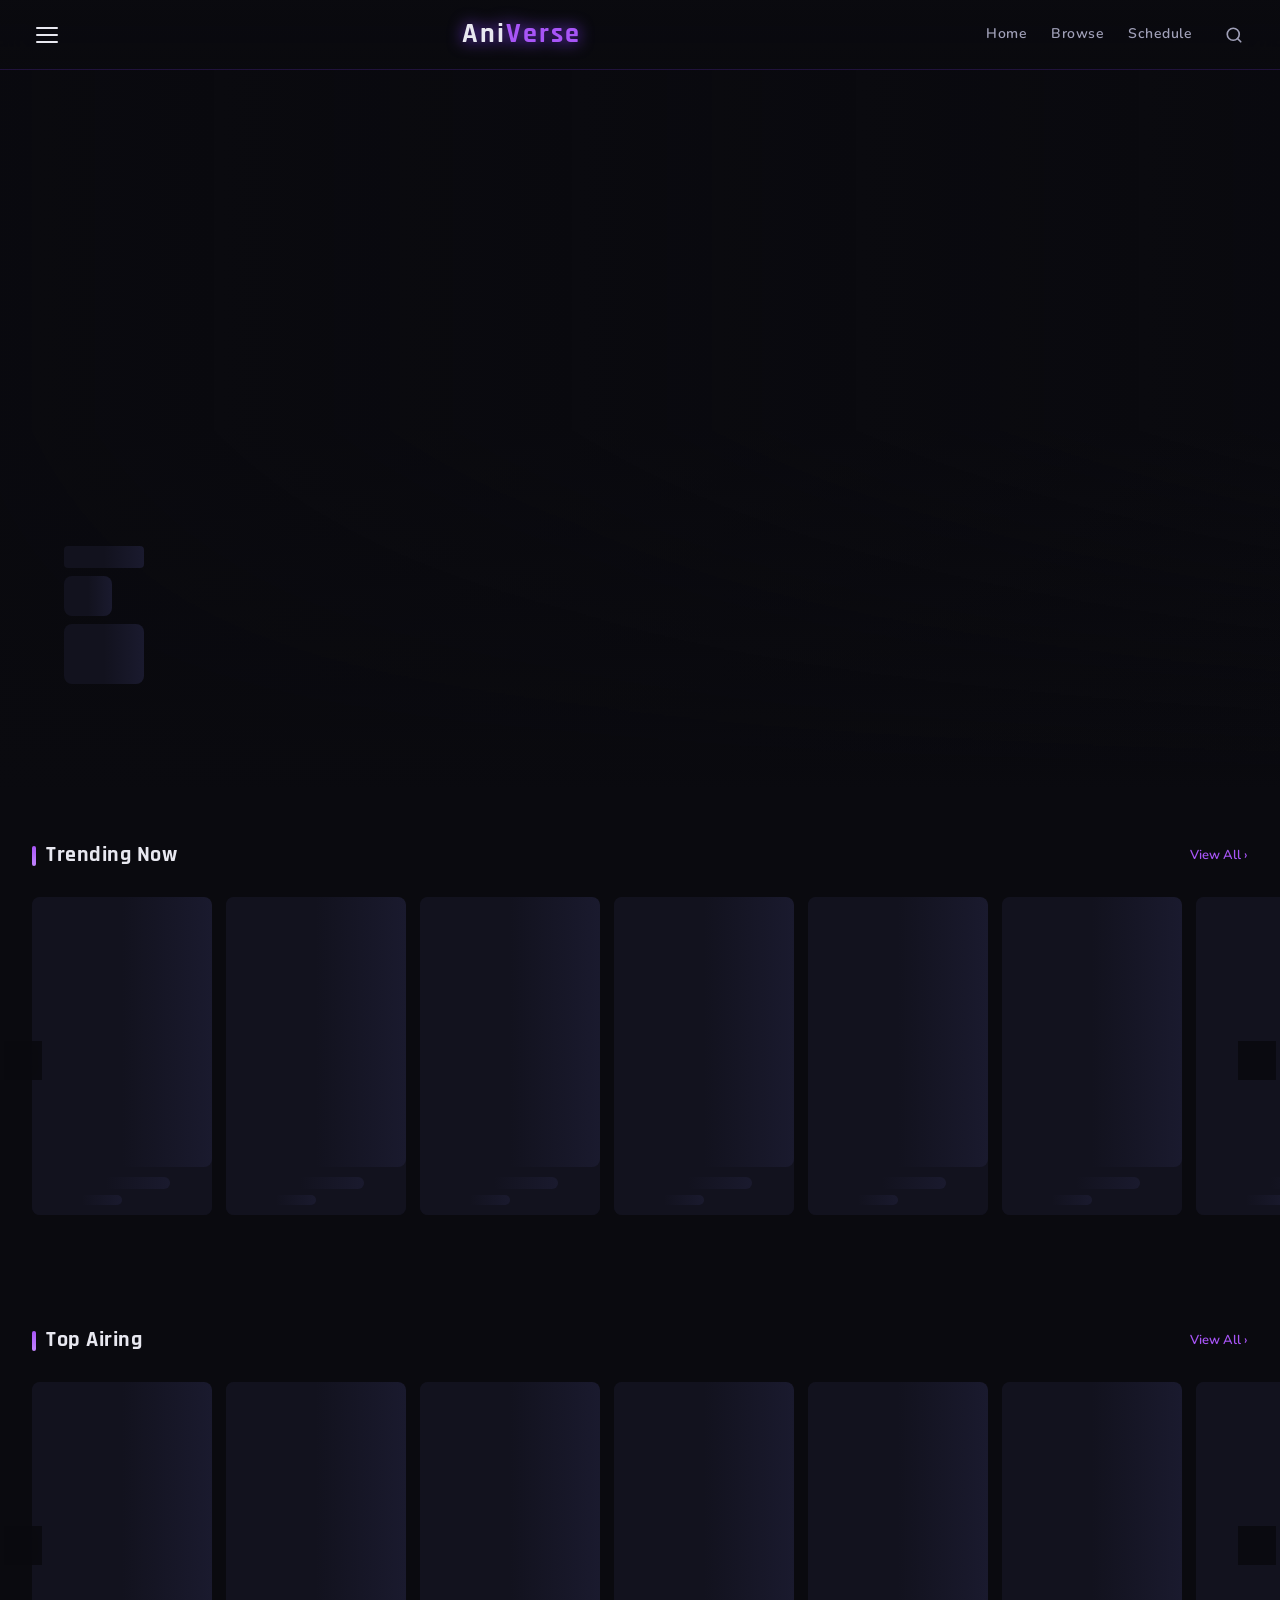
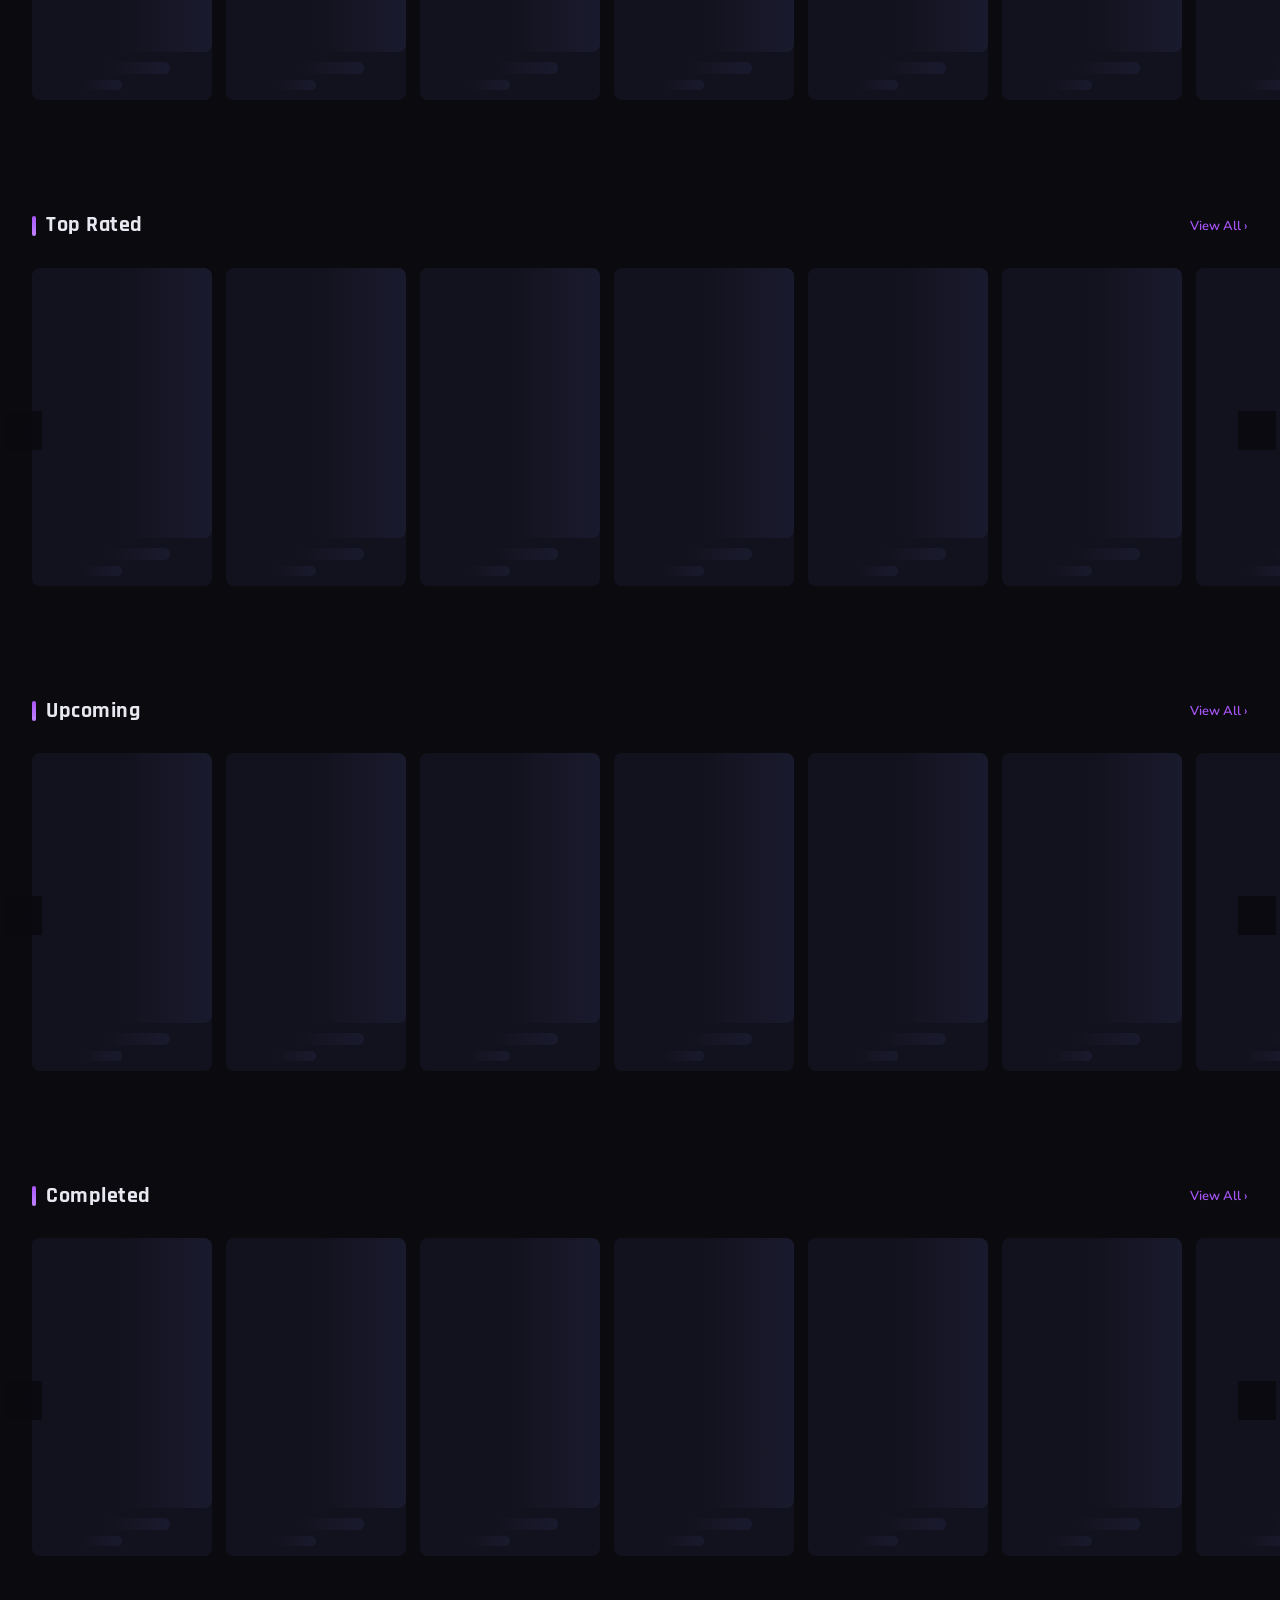
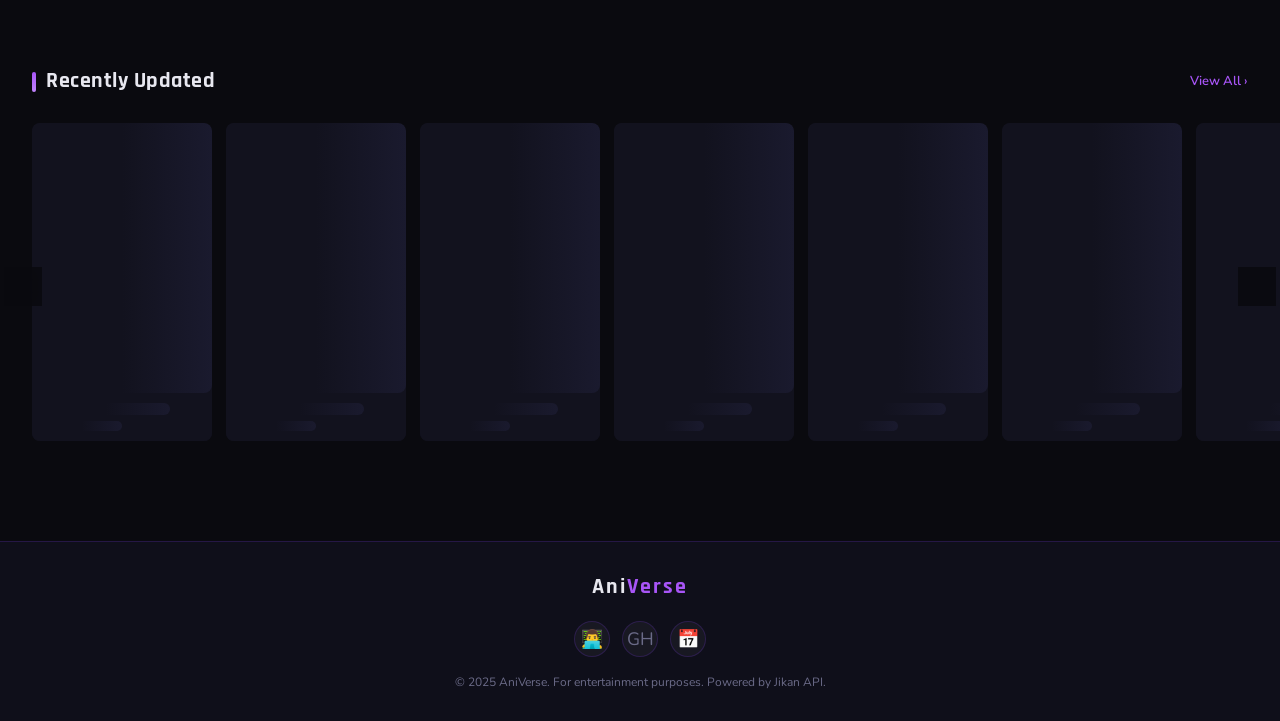
<file: index.html>
<!DOCTYPE html>
<html lang="en">
<head>
<meta charset="UTF-8"/>
<meta name="viewport" content="width=device-width, initial-scale=1.0, maximum-scale=5.0"/>
<meta name="description" content="AniVerse - Watch anime online free in HD. Stream subbed and dubbed anime."/>
<meta name="theme-color" content="#0a0a0f"/>
<meta property="og:title" content="AniVerse - Watch Anime Online"/>
<meta property="og:description" content="Stream premium anime in HD. Sub & Dub available."/>
<title>AniVerse - Watch Anime Online Free</title>
<link rel="preconnect" href="https://fonts.googleapis.com"/>
<link rel="preconnect" href="https://fonts.gstatic.com" crossorigin/>
<link href="https://fonts.googleapis.com/css2?family=Rajdhani:wght@400;500;600;700&family=Nunito:wght@300;400;600;700;800&display=swap" rel="stylesheet"/>
<style>
/* ===== RESET & BASE ===== */
*,*::before,*::after{box-sizing:border-box;margin:0;padding:0}
html{overflow-x:hidden;max-width:100%;scroll-behavior:smooth}
body{overflow-x:hidden;max-width:100%;background:#0a0a0f;color:#e8e8f0;font-family:'Nunito',sans-serif;min-height:100vh;line-height:1.6}

/* ===== CSS VARIABLES ===== */
:root{
  --bg:#0a0a0f;
  --bg2:#0f0f1a;
  --bg3:#141428;
  --card:#12121e;
  --card2:#1a1a2e;
  --accent:#7c3aed;
  --accent2:#a855f7;
  --accent3:#c084fc;
  --neon:#b45aff;
  --gold:#fbbf24;
  --red:#ef4444;
  --green:#22c55e;
  --text:#e8e8f0;
  --text2:#a0a0b8;
  --text3:#6b6b88;
  --border:rgba(124,58,237,0.2);
  --glass:rgba(255,255,255,0.04);
  --glow:0 0 20px rgba(124,58,237,0.4);
  --glow2:0 0 40px rgba(124,58,237,0.2);
  --radius:12px;
  --radius2:8px;
  --transition:0.3s cubic-bezier(0.4,0,0.2,1);
  --header-h:70px;
}

/* ===== SCROLLBAR ===== */
::-webkit-scrollbar{width:6px;height:4px}
::-webkit-scrollbar-track{background:var(--bg)}
::-webkit-scrollbar-thumb{background:var(--accent);border-radius:3px}

/* ===== SKELETON ===== */
@keyframes shimmer{0%{background-position:-200% 0}100%{background-position:200% 0}}
.skeleton{background:linear-gradient(90deg,var(--card) 25%,var(--card2) 50%,var(--card) 75%);background-size:200% 100%;animation:shimmer 1.5s infinite;border-radius:var(--radius2)}

/* ===== HEADER ===== */
#header{position:fixed;top:0;left:0;right:0;z-index:1000;height:var(--header-h);display:flex;align-items:center;padding:0 clamp(12px,3vw,28px);gap:clamp(8px,2vw,20px);background:linear-gradient(180deg,rgba(10,10,15,0.98) 0%,rgba(10,10,15,0.85) 100%);backdrop-filter:blur(20px);-webkit-backdrop-filter:blur(20px);border-bottom:1px solid var(--border);transition:background var(--transition)}
#header.scrolled{background:rgba(10,10,15,0.99)}

.h-left{display:flex;align-items:center;gap:12px;flex-shrink:0}
.hamburger{background:none;border:none;cursor:pointer;padding:8px;border-radius:8px;display:flex;flex-direction:column;gap:5px;transition:var(--transition)}
.hamburger span{display:block;width:22px;height:2px;background:var(--text);border-radius:2px;transition:var(--transition)}
.hamburger:hover span{background:var(--accent2)}

.h-center{flex:1;display:flex;justify-content:center;min-width:0}
.logo{font-family:'Rajdhani',sans-serif;font-size:clamp(20px,4vw,28px);font-weight:700;text-decoration:none;color:var(--text);letter-spacing:2px;white-space:nowrap}
.logo span{color:var(--accent2)}
.logo-glow{filter:drop-shadow(0 0 8px var(--accent))}

.h-right{display:flex;align-items:center;gap:clamp(6px,1.5vw,14px);flex-shrink:0}
.h-btn{background:none;border:none;cursor:pointer;color:var(--text2);font-size:18px;padding:8px;border-radius:8px;transition:var(--transition);display:flex;align-items:center;justify-content:center;min-width:36px;min-height:36px}
.h-btn:hover{color:var(--accent2);background:var(--glass)}
.nav-link{color:var(--text2);text-decoration:none;font-size:14px;font-weight:600;letter-spacing:0.5px;padding:6px 10px;border-radius:6px;transition:var(--transition);white-space:nowrap}
.nav-link:hover{color:var(--accent2)}
.nav-links{display:flex;align-items:center;gap:4px}
@media(max-width:768px){.nav-links{display:none}}

/* ===== SEARCH OVERLAY ===== */
#searchOverlay{position:fixed;inset:0;z-index:2000;background:rgba(10,10,15,0.96);backdrop-filter:blur(24px);-webkit-backdrop-filter:blur(24px);display:flex;flex-direction:column;align-items:center;padding:clamp(60px,10vw,100px) clamp(12px,5vw,40px) 20px;opacity:0;pointer-events:none;transition:opacity 0.3s ease;overflow-y:auto;overflow-x:hidden;max-width:100vw}
#searchOverlay.open{opacity:1;pointer-events:all}
.search-close{position:fixed;top:20px;right:clamp(12px,4vw,28px);background:var(--glass);border:1px solid var(--border);color:var(--text);font-size:22px;cursor:pointer;border-radius:50%;width:40px;height:40px;display:flex;align-items:center;justify-content:center;transition:var(--transition);z-index:2001}
.search-close:hover{background:var(--accent);border-color:var(--accent)}
.search-box{width:100%;max-width:min(700px,calc(100vw - 24px));position:relative;flex-shrink:0}
.search-box input{width:100%;background:var(--card2);border:2px solid var(--border);border-radius:50px;padding:16px 60px 16px 24px;font-size:clamp(14px,2.5vw,18px);font-family:'Nunito',sans-serif;color:var(--text);outline:none;transition:var(--transition)}
.search-box input:focus{border-color:var(--accent2);box-shadow:var(--glow)}
.search-box input::placeholder{color:var(--text3)}
.search-icon-btn{position:absolute;right:16px;top:50%;transform:translateY(-50%);background:var(--accent);border:none;border-radius:50%;width:36px;height:36px;display:flex;align-items:center;justify-content:center;cursor:pointer;color:#fff;font-size:16px;transition:var(--transition)}
.search-icon-btn:hover{background:var(--accent2)}
#searchResults{width:100%;max-width:min(700px,calc(100vw - 24px));margin-top:12px;overflow-x:hidden}
.search-item{display:flex;align-items:center;gap:12px;padding:12px;background:var(--card);border-radius:var(--radius2);cursor:pointer;transition:var(--transition);text-decoration:none;color:var(--text);border:1px solid transparent;margin-bottom:8px}
.search-item:hover{border-color:var(--border);background:var(--card2)}
.search-item img{width:48px;height:68px;object-fit:cover;border-radius:6px;flex-shrink:0;background:var(--card2)}
.search-item-info h4{font-size:14px;font-weight:700;margin-bottom:4px;overflow:hidden;text-overflow:ellipsis;white-space:nowrap;max-width:calc(100vw - 160px)}
.search-item-info span{font-size:12px;color:var(--text2)}
.search-msg{color:var(--text2);font-size:14px;text-align:center;padding:20px}

/* ===== SIDEBAR ===== */
#sidebar{position:fixed;top:0;left:0;bottom:0;width:min(280px,85vw);background:var(--bg2);border-right:1px solid var(--border);z-index:1500;transform:translateX(-100%);transition:transform 0.35s cubic-bezier(0.4,0,0.2,1);overflow-y:auto;overflow-x:hidden}
#sidebar.open{transform:translateX(0)}
#sideOverlay{position:fixed;inset:0;z-index:1400;background:rgba(0,0,0,0.7);opacity:0;pointer-events:none;transition:opacity 0.3s}
#sideOverlay.open{opacity:1;pointer-events:all}
.sidebar-head{display:flex;align-items:center;justify-content:space-between;padding:18px 20px;border-bottom:1px solid var(--border)}
.sidebar-close{background:none;border:none;color:var(--text2);font-size:22px;cursor:pointer;padding:4px;border-radius:6px;transition:var(--transition)}
.sidebar-close:hover{color:var(--accent2)}
.sidebar-nav{padding:16px 12px}
.sidebar-link{display:flex;align-items:center;gap:12px;padding:12px 14px;border-radius:var(--radius2);color:var(--text2);text-decoration:none;font-size:14px;font-weight:600;transition:var(--transition);margin-bottom:4px}
.sidebar-link:hover,.sidebar-link.active{color:var(--text);background:var(--glass);border-left:3px solid var(--accent2)}

/* ===== MAIN CONTENT ===== */
main{padding-top:var(--header-h);overflow-x:hidden}

/* ===== HERO SLIDER ===== */
#heroSection{position:relative;width:100%;height:clamp(480px,80vh,720px);overflow:hidden;max-width:100vw}
.hero-track{display:flex;height:100%;transition:transform 0.7s cubic-bezier(0.4,0,0.2,1)}
.hero-slide{position:relative;min-width:100%;height:100%;overflow:hidden}
.hero-bg{position:absolute;inset:0;background-size:cover;background-position:center top;filter:brightness(0.55);transition:opacity 0.5s;will-change:filter}
.hero-overlay{position:absolute;inset:0;background:linear-gradient(90deg,rgba(10,10,15,0.92) 0%,rgba(10,10,15,0.6) 45%,rgba(10,10,15,0.1) 100%),linear-gradient(180deg,transparent 50%,var(--bg) 100%)}
.hero-content{position:absolute;bottom:clamp(60px,10vh,120px);left:clamp(20px,5vw,80px);max-width:min(580px,calc(100vw - 40px));animation:heroIn 0.7s ease both}
@keyframes heroIn{from{opacity:0;transform:translateY(30px)}to{opacity:1;transform:translateY(0)}}
.hero-badge{display:inline-flex;align-items:center;gap:8px;background:var(--accent);color:#fff;font-size:11px;font-weight:700;letter-spacing:1px;padding:4px 12px;border-radius:20px;margin-bottom:12px;text-transform:uppercase}
.hero-title{font-family:'Rajdhani',sans-serif;font-size:clamp(22px,5vw,52px);font-weight:700;line-height:1.1;margin-bottom:10px;text-shadow:0 2px 20px rgba(0,0,0,0.8)}
.hero-meta{display:flex;flex-wrap:wrap;gap:8px;margin-bottom:12px}
.hero-tag{background:rgba(255,255,255,0.1);backdrop-filter:blur(6px);border:1px solid rgba(255,255,255,0.15);border-radius:20px;padding:3px 10px;font-size:11px;font-weight:600;color:var(--text2)}
.hero-score{color:var(--gold);font-weight:700;font-size:13px;display:flex;align-items:center;gap:4px}
.hero-synopsis{font-size:clamp(12px,1.6vw,14px);color:var(--text2);margin-bottom:20px;display:-webkit-box;-webkit-line-clamp:3;-webkit-box-orient:vertical;overflow:hidden;line-height:1.7}
.hero-actions{display:flex;flex-wrap:wrap;gap:10px}
.btn-primary{display:inline-flex;align-items:center;gap:8px;background:var(--accent);color:#fff;text-decoration:none;padding:clamp(9px,1.5vw,12px) clamp(18px,3vw,28px);border-radius:30px;font-size:clamp(12px,1.8vw,14px);font-weight:700;letter-spacing:0.5px;transition:var(--transition);border:none;cursor:pointer;white-space:nowrap}
.btn-primary:hover{background:var(--accent2);transform:translateY(-2px);box-shadow:var(--glow)}
.btn-secondary{display:inline-flex;align-items:center;gap:8px;background:rgba(255,255,255,0.1);backdrop-filter:blur(8px);color:#fff;text-decoration:none;padding:clamp(9px,1.5vw,12px) clamp(18px,3vw,28px);border-radius:30px;font-size:clamp(12px,1.8vw,14px);font-weight:700;letter-spacing:0.5px;transition:var(--transition);border:1px solid rgba(255,255,255,0.2);cursor:pointer;white-space:nowrap}
.btn-secondary:hover{background:rgba(255,255,255,0.18);transform:translateY(-2px)}
/* hero arrows removed */
.hero-dots{position:absolute;bottom:clamp(28px,5vh,48px);left:50%;transform:translateX(-50%);display:flex;gap:8px;z-index:10}
.hero-dot{width:8px;height:8px;border-radius:50%;background:rgba(255,255,255,0.3);cursor:pointer;transition:var(--transition)}
.hero-dot.active{background:var(--accent2);width:24px;border-radius:4px}

/* ===== SECTION STYLES ===== */
.section{padding:clamp(24px,4vw,48px) 0;overflow:hidden}
.section-head{display:flex;align-items:center;justify-content:space-between;padding:0 clamp(12px,3vw,32px);margin-bottom:20px}
.section-title{font-family:'Rajdhani',sans-serif;font-size:clamp(16px,3vw,22px);font-weight:700;display:flex;align-items:center;gap:10px;letter-spacing:0.5px}
.section-title::before{content:'';display:block;width:4px;height:20px;background:linear-gradient(180deg,var(--accent2),var(--accent3));border-radius:2px}
.section-link{color:var(--accent2);text-decoration:none;font-size:13px;font-weight:600;display:flex;align-items:center;gap:4px;transition:var(--transition);white-space:nowrap}
.section-link:hover{color:var(--accent3)}

/* ===== SLIDER WRAPPER ===== */
.slider-wrap{position:relative;overflow:hidden;max-width:100vw}
.slider-track{display:flex;gap:clamp(8px,1.5vw,14px);padding:4px clamp(12px,3vw,32px) 12px;overflow-x:auto;scroll-behavior:smooth;-webkit-overflow-scrolling:touch;scrollbar-width:none;cursor:grab;user-select:none}
.slider-track::-webkit-scrollbar{display:none}
.slider-track.dragging{cursor:grabbing;scroll-behavior:auto}
.slider-btn{position:absolute;top:50%;transform:translateY(-50%);z-index:5;background:rgba(10,10,15,0.85);backdrop-filter:blur(8px);border:1px solid var(--border);color:var(--text);width:38px;height:38px;border-radius:50%;display:flex;align-items:center;justify-content:center;cursor:pointer;transition:var(--transition);font-size:16px}
.slider-btn:hover{background:var(--accent);border-color:var(--accent)}
.slider-btn.prev{left:4px}
.slider-btn.next{right:4px}

/* ===== ANIME CARD ===== */
.anime-card{flex:0 0 clamp(130px,18vw,180px);position:relative;border-radius:var(--radius2);overflow:hidden;cursor:pointer;transition:var(--transition);background:var(--card);text-decoration:none;color:var(--text)}
.anime-card:hover{transform:translateY(-6px) scale(1.03);box-shadow:0 16px 40px rgba(0,0,0,0.6),var(--glow2)}
.anime-card-img{width:100%;aspect-ratio:2/3;object-fit:cover;display:block;background:var(--card2);transition:var(--transition)}
.anime-card:hover .anime-card-img{filter:brightness(0.8)}
.card-overlay{position:absolute;inset:0;background:linear-gradient(180deg,transparent 40%,rgba(10,10,15,0.97) 100%);opacity:0;transition:var(--transition)}
.anime-card:hover .card-overlay{opacity:1}
.card-info{padding:clamp(6px,1.5vw,10px);background:var(--card)}
.card-title{font-size:clamp(11px,1.5vw,13px);font-weight:700;white-space:nowrap;overflow:hidden;text-overflow:ellipsis;margin-bottom:4px}
.card-badges{display:flex;flex-wrap:wrap;gap:4px}
.badge{font-size:9px;font-weight:700;letter-spacing:0.5px;padding:2px 6px;border-radius:4px;text-transform:uppercase}
.badge-ep{background:rgba(124,58,237,0.3);color:var(--accent3);border:1px solid rgba(124,58,237,0.3)}
.badge-score{background:rgba(251,191,36,0.15);color:var(--gold);border:1px solid rgba(251,191,36,0.3)}
.badge-hd{background:rgba(34,197,94,0.15);color:var(--green);border:1px solid rgba(34,197,94,0.3)}
.badge-type{background:rgba(255,255,255,0.07);color:var(--text2);border:1px solid rgba(255,255,255,0.1)}
.card-hover-play{position:absolute;top:50%;left:50%;transform:translate(-50%,-50%) scale(0);background:var(--accent);color:#fff;width:44px;height:44px;border-radius:50%;display:flex;align-items:center;justify-content:center;font-size:18px;transition:var(--transition);z-index:10;box-shadow:0 0 20px rgba(124,58,237,0.6)}
.anime-card:hover .card-hover-play{transform:translate(-50%,-50%) scale(1)}

/* ===== TABS (widget tabs) ===== */
.tabs{display:flex;flex-wrap:nowrap;overflow-x:auto;gap:8px;padding:0 clamp(12px,3vw,32px) 0;scrollbar-width:none;margin-bottom:20px}
.tabs::-webkit-scrollbar{display:none}
.tab-btn{background:var(--glass);border:1px solid var(--border);color:var(--text2);padding:7px 16px;border-radius:20px;font-size:12px;font-weight:700;cursor:pointer;transition:var(--transition);white-space:nowrap;font-family:'Nunito',sans-serif}
.tab-btn.active,.tab-btn:hover{background:var(--accent);border-color:var(--accent);color:#fff}

/* ===== FOOTER ===== */
footer{margin-top:40px;padding:28px clamp(12px,4vw,40px);border-top:1px solid var(--border);display:flex;flex-direction:column;align-items:center;gap:16px;background:var(--bg2)}
.footer-logo{font-family:'Rajdhani',sans-serif;font-size:22px;font-weight:700;color:var(--text);letter-spacing:2px}
.footer-logo span{color:var(--accent2)}
.footer-socials{display:flex;gap:12px}
.footer-social{color:var(--text3);font-size:18px;text-decoration:none;transition:var(--transition);width:36px;height:36px;display:flex;align-items:center;justify-content:center;border-radius:50%;background:var(--glass);border:1px solid var(--border)}
.footer-social:hover{color:var(--accent2);border-color:var(--accent);background:rgba(124,58,237,0.1)}
.footer-copy{font-size:12px;color:var(--text3);text-align:center}

/* ===== TOAST ===== */
#toast{position:fixed;bottom:24px;right:24px;background:var(--card2);border:1px solid var(--border);color:var(--text);padding:12px 20px;border-radius:var(--radius2);font-size:13px;z-index:9999;opacity:0;transform:translateY(10px);transition:all 0.3s;pointer-events:none;max-width:calc(100vw - 48px)}
#toast.show{opacity:1;transform:translateY(0)}

/* ===== RESPONSIVE ===== */
@media(max-width:600px){
  .hero-content{left:16px;right:16px;max-width:calc(100vw - 32px)}
  .hero-synopsis{-webkit-line-clamp:2}
}
@media(max-width:480px){
  .anime-card{flex:0 0 clamp(120px,42vw,145px)}
}
</style>
</head>
<body>

<!-- HEADER -->
<header id="header">
  <div class="h-left">
    <button class="hamburger" id="menuBtn" aria-label="Menu" aria-expanded="false">
      <span></span><span></span><span></span>
    </button>
  </div>
  <div class="h-center">
    <a href="index.html" class="logo logo-glow">Ani<span>Verse</span></a>
  </div>
  <div class="h-right">
    <nav class="nav-links">
      <a href="index.html" class="nav-link active">Home</a>
      <a href="search.html" class="nav-link">Browse</a>
      <a href="schedule.html" class="nav-link">Schedule</a>
    </nav>
    <button class="h-btn" id="searchBtn" aria-label="Search">
      <svg width="18" height="18" viewBox="0 0 24 24" fill="none" stroke="currentColor" stroke-width="2.2" stroke-linecap="round" stroke-linejoin="round"><circle cx="11" cy="11" r="8"/><line x1="21" y1="21" x2="16.65" y2="16.65"/></svg>
    </button>
  </div>
</header>

<!-- SIDEBAR -->
<div id="sideOverlay"></div>
<nav id="sidebar">
  <div class="sidebar-head">
    <a href="index.html" class="logo">Ani<span>Verse</span></a>
    <button class="sidebar-close" id="sideClose">✕</button>
  </div>
  <div class="sidebar-nav">
    <a href="index.html" class="sidebar-link active">🏠 Home</a>
    <a href="search.html" class="sidebar-link">🔍 Browse Anime</a>
    <a href="schedule.html" class="sidebar-link">📅 Schedule</a>
    <a href="creator.html" class="sidebar-link">👨‍💻 Creator</a>
  </div>
</nav>

<!-- SEARCH OVERLAY -->
<div id="searchOverlay" role="dialog" aria-modal="true" aria-label="Search">
  <button class="search-close" id="searchClose" aria-label="Close search">✕</button>
  <div class="search-box">
    <input type="text" id="searchInput" placeholder="Search anime titles..." autocomplete="off" autocorrect="off" spellcheck="false"/>
    <button class="search-icon-btn" id="searchGo" aria-label="Go">
      <svg width="16" height="16" viewBox="0 0 24 24" fill="none" stroke="currentColor" stroke-width="2.5" stroke-linecap="round" stroke-linejoin="round"><circle cx="11" cy="11" r="8"/><line x1="21" y1="21" x2="16.65" y2="16.65"/></svg>
    </button>
  </div>
  <div id="searchResults"></div>
</div>

<main>
  <!-- HERO SLIDER -->
  <section id="heroSection" aria-label="Featured Anime">
    <div class="hero-track" id="heroTrack">
      <div class="hero-slide">
        <div class="hero-bg" style="background-image:url('https://cdn.myanimelist.net/images/anime/1286/99889l.jpg')"></div>
        <div class="hero-overlay"></div>
        <div class="hero-content">
          <div class="badge skeleton" style="width:80px;height:22px"></div>
          <div class="skeleton" style="width:60%;height:40px;margin:8px 0"></div>
          <div class="skeleton" style="width:100%;height:60px;margin-bottom:16px"></div>
        </div>
      </div>
    </div>
    <div class="hero-dots" id="heroDots"></div>
  </section>

  <!-- TRENDING NOW -->
  <section class="section">
    <div class="section-head">
      <h2 class="section-title">Trending Now</h2>
      <a href="search.html?sort=bypopularity" class="section-link">View All ›</a>
    </div>
    <div class="slider-wrap">
      <button class="slider-btn prev" data-dir="-1" data-target="trendingTrack">&#8249;</button>
      <div class="slider-track" id="trendingTrack"></div>
      <button class="slider-btn next" data-dir="1" data-target="trendingTrack">&#8250;</button>
    </div>
  </section>

  <!-- TOP AIRING -->
  <section class="section">
    <div class="section-head">
      <h2 class="section-title">Top Airing</h2>
      <a href="search.html?status=airing" class="section-link">View All ›</a>
    </div>
    <div class="slider-wrap">
      <button class="slider-btn prev" data-dir="-1" data-target="airingTrack">&#8249;</button>
      <div class="slider-track" id="airingTrack"></div>
      <button class="slider-btn next" data-dir="1" data-target="airingTrack">&#8250;</button>
    </div>
  </section>

  <!-- TOP RATED -->
  <section class="section">
    <div class="section-head">
      <h2 class="section-title">Top Rated</h2>
      <a href="search.html?sort=byrank" class="section-link">View All ›</a>
    </div>
    <div class="slider-wrap">
      <button class="slider-btn prev" data-dir="-1" data-target="topRatedTrack">&#8249;</button>
      <div class="slider-track" id="topRatedTrack"></div>
      <button class="slider-btn next" data-dir="1" data-target="topRatedTrack">&#8250;</button>
    </div>
  </section>

  <!-- UPCOMING -->
  <section class="section">
    <div class="section-head">
      <h2 class="section-title">Upcoming</h2>
      <a href="search.html?status=upcoming" class="section-link">View All ›</a>
    </div>
    <div class="slider-wrap">
      <button class="slider-btn prev" data-dir="-1" data-target="upcomingTrack">&#8249;</button>
      <div class="slider-track" id="upcomingTrack"></div>
      <button class="slider-btn next" data-dir="1" data-target="upcomingTrack">&#8250;</button>
    </div>
  </section>

  <!-- COMPLETED -->
  <section class="section">
    <div class="section-head">
      <h2 class="section-title">Completed</h2>
      <a href="search.html?status=complete" class="section-link">View All ›</a>
    </div>
    <div class="slider-wrap">
      <button class="slider-btn prev" data-dir="-1" data-target="completedTrack">&#8249;</button>
      <div class="slider-track" id="completedTrack"></div>
      <button class="slider-btn next" data-dir="1" data-target="completedTrack">&#8250;</button>
    </div>
  </section>

  <!-- RECENTLY UPDATED (Top Manga as proxy) -->
  <section class="section">
    <div class="section-head">
      <h2 class="section-title">Recently Updated</h2>
      <a href="search.html" class="section-link">View All ›</a>
    </div>
    <div class="slider-wrap">
      <button class="slider-btn prev" data-dir="-1" data-target="recentTrack">&#8249;</button>
      <div class="slider-track" id="recentTrack"></div>
      <button class="slider-btn next" data-dir="1" data-target="recentTrack">&#8250;</button>
    </div>
  </section>
</main>

<!-- FOOTER -->
<footer>
  <div class="footer-logo">Ani<span>Verse</span></div>
  <div class="footer-socials">
    <a href="creator.html" class="footer-social" title="Creator">👨‍💻</a>
    <a href="https://github.com" class="footer-social" title="GitHub" target="_blank">GH</a>
    <a href="schedule.html" class="footer-social" title="Schedule">📅</a>
  </div>
  <p class="footer-copy">© 2025 AniVerse. For entertainment purposes. Powered by Jikan API.</p>
</footer>

<div id="toast"></div>

<script>
/* ===== CONFIG ===== */
const API='https://api.jikan.moe/v4';
const CACHE={};
const CACHE_TTL=5*60*1000;

/* ===== FETCH UTILITY ===== */
async function apiFetch(url,retries=3,delay=1200){
  const key=url;
  const now=Date.now();
  if(CACHE[key]&&(now-CACHE[key].t)<CACHE_TTL)return CACHE[key].d;
  // localStorage cache
  try{
    const ls=localStorage.getItem('av_'+btoa(url).slice(0,40));
    if(ls){const p=JSON.parse(ls);if(now-p.t<CACHE_TTL){CACHE[key]={d:p.d,t:p.t};return p.d;}}
  }catch(e){}
  for(let i=0;i<retries;i++){
    try{
      const ctrl=new AbortController();
      const tid=setTimeout(()=>ctrl.abort(),10000);
      const r=await fetch(url,{signal:ctrl.signal});
      clearTimeout(tid);
      if(!r.ok)throw new Error(`HTTP ${r.status}`);
      const d=await r.json();
      CACHE[key]={d,t:now};
      try{localStorage.setItem('av_'+btoa(url).slice(0,40),JSON.stringify({d,t:now}));}catch(e){}
      return d;
    }catch(e){
      if(i<retries-1)await new Promise(r=>setTimeout(r,delay*(i+1)));
      else throw e;
    }
  }
}

/* ===== SKELETON CARDS ===== */
function renderSkeletons(trackId,count=8){
  const el=document.getElementById(trackId);
  if(!el)return;
  el.innerHTML=Array.from({length:count},()=>`
    <div class="anime-card">
      <div class="skeleton" style="width:100%;aspect-ratio:2/3"></div>
      <div class="card-info">
        <div class="skeleton" style="width:80%;height:12px;margin-bottom:6px"></div>
        <div class="skeleton" style="width:50%;height:10px"></div>
      </div>
    </div>`).join('');
}

/* ===== ANIME CARD ===== */
function makeCard(a){
  const id=a.mal_id;
  const title=a.title||a.title_english||'Unknown';
  const img=a.images?.jpg?.image_url||a.images?.webp?.image_url||'';
  const score=a.score?`<span class="badge badge-score">★ ${a.score}</span>`:'';
  const eps=a.episodes?`<span class="badge badge-ep">${a.episodes} EP</span>`:'';
  const type=a.type?`<span class="badge badge-type">${a.type}</span>`:'';
  return `<a href="anime.html?id=${id}" class="anime-card" title="${title}">
    <img class="anime-card-img" src="${img}" alt="${title}" loading="lazy" onerror="this.src='data:image/svg+xml,%3Csvg xmlns=%22http://www.w3.org/2000/svg%22 viewBox=%220 0 2 3%22%3E%3C/svg%3E'"/>
    <div class="card-overlay"></div>
    <div class="card-hover-play">▶</div>
    <div class="card-info">
      <div class="card-title">${title}</div>
      <div class="card-badges"><span class="badge badge-hd">HD</span>${type}${eps}${score}</div>
    </div>
  </a>`;
}

/* ===== FILL SLIDER ===== */
function fillSlider(trackId,list){
  const el=document.getElementById(trackId);
  if(!el)return;
  if(!list||!list.length){el.innerHTML='<div style="padding:20px;color:var(--text2)">No data available</div>';return;}
  el.innerHTML=list.map(makeCard).join('');
  initDrag(el);
}

/* ===== DRAG SCROLL ===== */
function initDrag(el){
  if(!el||el._drag)return;
  el._drag=true;
  let isDown=false,startX=0,scrollLeft=0;
  el.addEventListener('mousedown',e=>{isDown=true;el.classList.add('dragging');startX=e.pageX-el.offsetLeft;scrollLeft=el.scrollLeft;});
  el.addEventListener('mouseleave',()=>{isDown=false;el.classList.remove('dragging');});
  el.addEventListener('mouseup',()=>{isDown=false;el.classList.remove('dragging');});
  el.addEventListener('mousemove',e=>{if(!isDown)return;e.preventDefault();const x=e.pageX-el.offsetLeft;el.scrollLeft=scrollLeft-(x-startX)*1.5;});
}

/* ===== SLIDER BUTTONS ===== */
document.querySelectorAll('.slider-btn').forEach(btn=>{
  btn.addEventListener('click',()=>{
    const target=document.getElementById(btn.dataset.target);
    if(!target)return;
    const dir=parseInt(btn.dataset.dir);
    const cardW=(target.querySelector('.anime-card')?.offsetWidth||180)+14;
    target.scrollBy({left:dir*cardW*3,behavior:'smooth'});
  });
});

/* ===== HERO SLIDER ===== */
let heroSlides=[],heroIdx=0,heroTimer=null,heroPlaying=true;

async function loadHero(){
  try{
    const d=await apiFetch(`${API}/top/anime?filter=bypopularity&limit=15`);
    heroSlides=(d.data||[]).filter(a=>a.images?.jpg?.large_image_url||a.images?.webp?.large_image_url);
    if(!heroSlides.length)throw new Error('empty');
    buildHero();
  }catch(e){
    console.warn('Hero load failed',e);
    document.getElementById('heroSection').style.height='100px';
  }
}

function buildHero(){
  const track=document.getElementById('heroTrack');
  const dots=document.getElementById('heroDots');
  if(!track)return;
  track.innerHTML=heroSlides.map((a,i)=>{
    const img=a.images?.webp?.large_image_url||a.images?.jpg?.large_image_url||a.images?.jpg?.image_url||'';
    const genres=(a.genres||[]).slice(0,3).map(g=>`<span class="hero-tag">${g.name}</span>`).join('');
    const score=a.score?`<span class="hero-score">★ ${a.score}</span>`:'';
    const syn=(a.synopsis||'').slice(0,200)+(a.synopsis?.length>200?'...':'');
    return `<div class="hero-slide" data-idx="${i}">
      <div class="hero-bg" style="background-image:url('${img}')"></div>
      <div class="hero-overlay"></div>
      <div class="hero-content">
        <div class="hero-badge">📺 Featured Anime</div>
        <h1 class="hero-title">${a.title||a.title_english||'Unknown'}</h1>
        <div class="hero-meta">${genres}${score}</div>
        <p class="hero-synopsis">${syn||'No synopsis available.'}</p>
        <div class="hero-actions">
          <a href="watch.html?id=${a.mal_id}&ep=1" class="btn-primary">▶ Watch Now</a>
          <a href="anime.html?id=${a.mal_id}" class="btn-secondary">ℹ Details</a>
        </div>
      </div>
    </div>`;
  }).join('');
  dots.innerHTML=heroSlides.map((_,i)=>`<button class="hero-dot${i===0?' active':''}" data-i="${i}" aria-label="Slide ${i+1}"></button>`).join('');
  dots.querySelectorAll('.hero-dot').forEach(d=>d.addEventListener('click',()=>goHero(+d.dataset.i)));
  initHeroTouch();
  goHero(0);
  startHeroAuto();
}

function goHero(n){
  heroIdx=(n+heroSlides.length)%heroSlides.length;
  const track=document.getElementById('heroTrack');
  if(track)track.style.transform=`translateX(-${heroIdx*100}%)`;
  document.querySelectorAll('.hero-dot').forEach((d,i)=>d.classList.toggle('active',i===heroIdx));
}

function startHeroAuto(){
  clearInterval(heroTimer);
  heroTimer=setInterval(()=>{if(heroPlaying)goHero(heroIdx+1);},5500);
}

/* Hero arrow buttons removed — navigation via dots + touch/drag only */

function initHeroTouch(){
  const sec=document.getElementById('heroSection');
  if(!sec)return;
  let tx=0;
  sec.addEventListener('touchstart',e=>{tx=e.touches[0].clientX;},{passive:true});
  sec.addEventListener('touchend',e=>{
    const dx=e.changedTouches[0].clientX-tx;
    if(Math.abs(dx)>40){goHero(heroIdx+(dx<0?1:-1));startHeroAuto();}
  },{passive:true});
}

/* ===== SEARCH ===== */
const searchOverlay=document.getElementById('searchOverlay');
const searchInput=document.getElementById('searchInput');
const searchResults=document.getElementById('searchResults');
let searchTimer=null;

function openSearch(){
  document.body.style.overflow='hidden';
  searchOverlay.classList.add('open');
  setTimeout(()=>searchInput?.focus(),200);
}
function closeSearch(){
  document.body.style.overflow='';
  searchOverlay.classList.remove('open');
  if(searchInput)searchInput.value='';
  if(searchResults)searchResults.innerHTML='';
}

document.getElementById('searchBtn')?.addEventListener('click',openSearch);
document.getElementById('searchClose')?.addEventListener('click',closeSearch);
document.addEventListener('keydown',e=>{if(e.key==='Escape')closeSearch();});

searchInput?.addEventListener('input',()=>{
  clearTimeout(searchTimer);
  const q=searchInput.value.trim();
  if(q.length<2){searchResults.innerHTML='';return;}
  searchResults.innerHTML='<div class="search-msg">Searching...</div>';
  searchTimer=setTimeout(()=>doSearch(q),400);
});

document.getElementById('searchGo')?.addEventListener('click',()=>{
  const q=searchInput?.value.trim();
  if(q)window.location.href=`search.html?q=${encodeURIComponent(q)}`;
});

searchInput?.addEventListener('keydown',e=>{
  if(e.key==='Enter'){const q=searchInput.value.trim();if(q)window.location.href=`search.html?q=${encodeURIComponent(q)}`;}
});

async function doSearch(q){
  try{
    const d=await apiFetch(`${API}/anime?q=${encodeURIComponent(q)}&limit=8&sfw=true`);
    const list=d.data||[];
    if(!list.length){searchResults.innerHTML='<div class="search-msg">No results found.</div>';return;}
    searchResults.innerHTML=list.map(a=>{
      const img=a.images?.jpg?.image_url||'';
      const score=a.score?`★ ${a.score}`:'';
      const type=a.type||'';
      return `<a href="anime.html?id=${a.mal_id}" class="search-item" onclick="closeSearch()">
        <img src="${img}" alt="${a.title}" onerror="this.style.display='none'"/>
        <div class="search-item-info">
          <h4>${a.title||'Unknown'}</h4>
          <span>${[type,score].filter(Boolean).join(' · ')}</span>
        </div>
      </a>`;
    }).join('');
  }catch(e){searchResults.innerHTML='<div class="search-msg">Search failed. Try again.</div>';}
}

/* ===== SIDEBAR ===== */
const sidebar=document.getElementById('sidebar');
const sideOverlay=document.getElementById('sideOverlay');
function openSide(){sidebar.classList.add('open');sideOverlay.classList.add('open');document.body.style.overflow='hidden';}
function closeSide(){sidebar.classList.remove('open');sideOverlay.classList.remove('open');document.body.style.overflow='';}
document.getElementById('menuBtn')?.addEventListener('click',openSide);
document.getElementById('sideClose')?.addEventListener('click',closeSide);
sideOverlay?.addEventListener('click',closeSide);

/* ===== HEADER SCROLL ===== */
window.addEventListener('scroll',()=>{
  document.getElementById('header')?.classList.toggle('scrolled',window.scrollY>60);
},{passive:true});

/* ===== LOAD ALL DATA ===== */
async function loadAll(){
  // Skeletons first
  ['trendingTrack','airingTrack','topRatedTrack','upcomingTrack','completedTrack','recentTrack'].forEach(id=>renderSkeletons(id));
  
  const endpoints=[
    {id:'trendingTrack',url:`${API}/top/anime?filter=bypopularity&limit=20`},
    {id:'airingTrack',url:`${API}/top/anime?filter=airing&limit=20`},
    {id:'topRatedTrack',url:`${API}/top/anime?limit=20`},
    {id:'upcomingTrack',url:`${API}/top/anime?filter=upcoming&limit=20`},
    {id:'completedTrack',url:`${API}/anime?status=complete&order_by=score&sort=desc&limit=20&sfw=true`},
    {id:'recentTrack',url:`${API}/anime?order_by=start_date&sort=desc&status=airing&limit=20&sfw=true`},
  ];

  const results=await Promise.allSettled(endpoints.map(e=>apiFetch(e.url)));
  results.forEach((r,i)=>{
    if(r.status==='fulfilled'&&r.value?.data){
      fillSlider(endpoints[i].id,r.value.data);
    }else{
      const el=document.getElementById(endpoints[i].id);
      if(el)el.innerHTML='<div style="padding:20px;color:var(--text2)">Could not load. <button onclick="loadAll()" style="color:var(--accent2);background:none;border:none;cursor:pointer">Retry</button></div>';
    }
  });
}

/* ===== INIT ===== */
loadHero();
// Stagger widget loads to respect Jikan rate limits
setTimeout(loadAll,300);
</script>
</body>
</html>
</file>
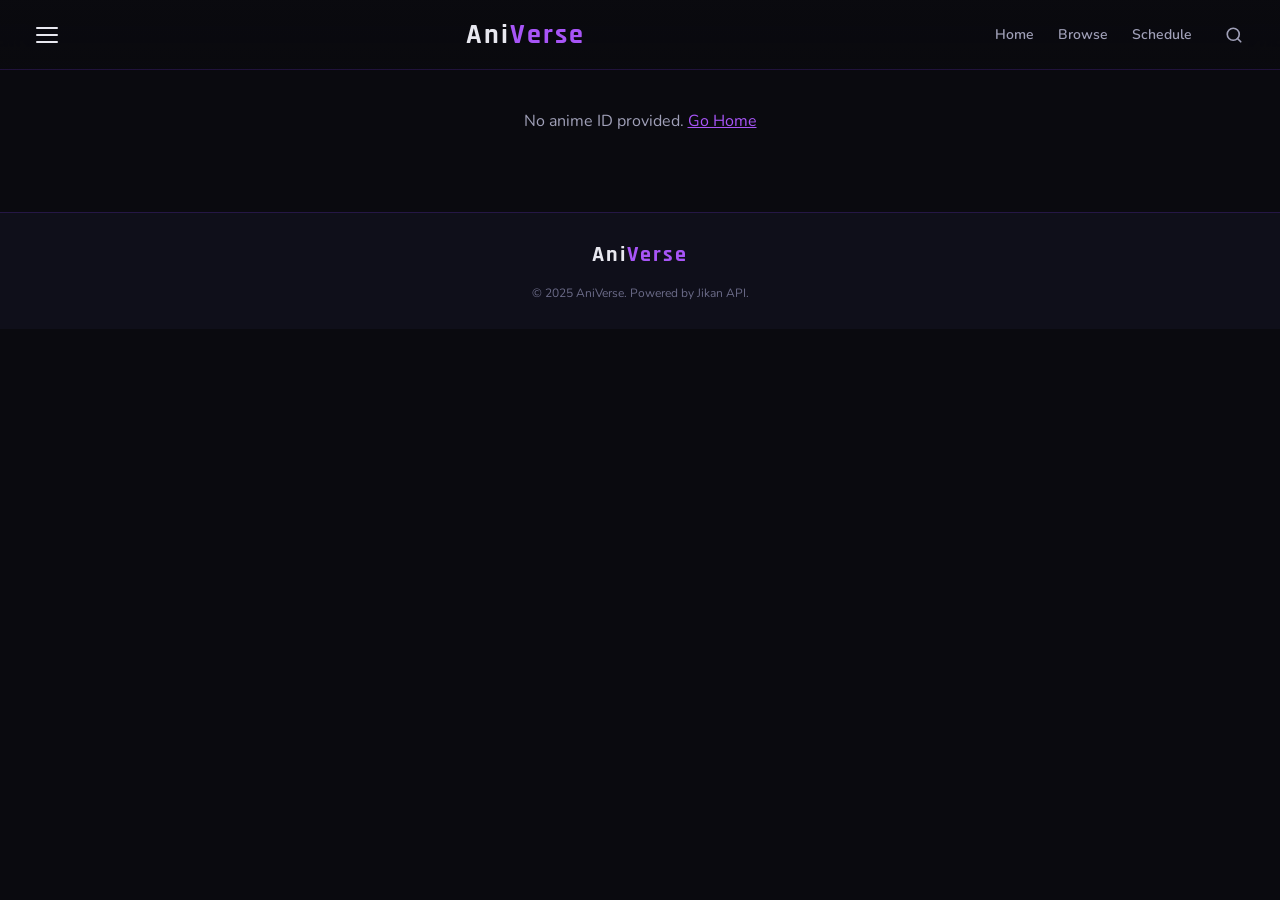
<file: anime.html>
<!DOCTYPE html>
<html lang="en">
<head>
<meta charset="UTF-8"/>
<meta name="viewport" content="width=device-width, initial-scale=1.0, maximum-scale=5.0"/>
<title>Anime Details - AniVerse</title>
<link rel="preconnect" href="https://fonts.googleapis.com"/>
<link href="https://fonts.googleapis.com/css2?family=Rajdhani:wght@400;600;700&family=Nunito:wght@300;400;600;700;800&display=swap" rel="stylesheet"/>
<style>
*,*::before,*::after{box-sizing:border-box;margin:0;padding:0}
html{overflow-x:hidden;max-width:100%;scroll-behavior:smooth}
body{overflow-x:hidden;max-width:100%;background:#0a0a0f;color:#e8e8f0;font-family:'Nunito',sans-serif;min-height:100vh}
:root{
  --bg:#0a0a0f;--bg2:#0f0f1a;--bg3:#141428;--card:#12121e;--card2:#1a1a2e;
  --accent:#7c3aed;--accent2:#a855f7;--accent3:#c084fc;--neon:#b45aff;
  --gold:#fbbf24;--red:#ef4444;--green:#22c55e;
  --text:#e8e8f0;--text2:#a0a0b8;--text3:#6b6b88;
  --border:rgba(124,58,237,0.2);--glass:rgba(255,255,255,0.04);
  --glow:0 0 20px rgba(124,58,237,0.4);--radius:12px;--radius2:8px;
  --transition:0.3s cubic-bezier(0.4,0,0.2,1);--header-h:70px;
}
::-webkit-scrollbar{width:6px;height:4px}
::-webkit-scrollbar-track{background:var(--bg)}
::-webkit-scrollbar-thumb{background:var(--accent);border-radius:3px}
@keyframes shimmer{0%{background-position:-200% 0}100%{background-position:200% 0}}
.skeleton{background:linear-gradient(90deg,var(--card) 25%,var(--card2) 50%,var(--card) 75%);background-size:200% 100%;animation:shimmer 1.5s infinite;border-radius:var(--radius2)}
@keyframes fadeIn{from{opacity:0;transform:translateY(20px)}to{opacity:1;transform:translateY(0)}}
.fade-in{animation:fadeIn 0.5s ease both}

/* HEADER */
#header{position:fixed;top:0;left:0;right:0;z-index:1000;height:var(--header-h);display:flex;align-items:center;padding:0 clamp(12px,3vw,28px);gap:clamp(8px,2vw,20px);background:linear-gradient(180deg,rgba(10,10,15,0.98),rgba(10,10,15,0.85));backdrop-filter:blur(20px);-webkit-backdrop-filter:blur(20px);border-bottom:1px solid var(--border)}
.h-left{display:flex;align-items:center;gap:12px;flex-shrink:0}
.hamburger{background:none;border:none;cursor:pointer;padding:8px;border-radius:8px;display:flex;flex-direction:column;gap:5px}
.hamburger span{display:block;width:22px;height:2px;background:var(--text);border-radius:2px;transition:var(--transition)}
.hamburger:hover span{background:var(--accent2)}
.h-center{flex:1;display:flex;justify-content:center;min-width:0}
.logo{font-family:'Rajdhani',sans-serif;font-size:clamp(20px,4vw,28px);font-weight:700;text-decoration:none;color:var(--text);letter-spacing:2px;white-space:nowrap}
.logo span{color:var(--accent2)}
.h-right{display:flex;align-items:center;gap:clamp(6px,1.5vw,14px);flex-shrink:0}
.h-btn{background:none;border:none;cursor:pointer;color:var(--text2);font-size:18px;padding:8px;border-radius:8px;transition:var(--transition);display:flex;align-items:center;justify-content:center;min-width:36px;min-height:36px}
.h-btn:hover{color:var(--accent2);background:var(--glass)}
.nav-links{display:flex;align-items:center;gap:4px}
.nav-link{color:var(--text2);text-decoration:none;font-size:14px;font-weight:600;padding:6px 10px;border-radius:6px;transition:var(--transition);white-space:nowrap}
.nav-link:hover{color:var(--accent2)}
@media(max-width:768px){.nav-links{display:none}}

/* SEARCH OVERLAY */
#searchOverlay{position:fixed;inset:0;z-index:2000;background:rgba(10,10,15,0.96);backdrop-filter:blur(24px);-webkit-backdrop-filter:blur(24px);display:flex;flex-direction:column;align-items:center;padding:clamp(60px,10vw,100px) clamp(12px,5vw,40px) 20px;opacity:0;pointer-events:none;transition:opacity 0.3s;overflow-y:auto;overflow-x:hidden;max-width:100vw}
#searchOverlay.open{opacity:1;pointer-events:all}
.search-close{position:fixed;top:20px;right:clamp(12px,4vw,28px);background:var(--glass);border:1px solid var(--border);color:var(--text);font-size:22px;cursor:pointer;border-radius:50%;width:40px;height:40px;display:flex;align-items:center;justify-content:center;transition:var(--transition);z-index:2001}
.search-close:hover{background:var(--accent);border-color:var(--accent)}
.search-box{width:100%;max-width:min(700px,calc(100vw - 24px));position:relative}
.search-box input{width:100%;background:var(--card2);border:2px solid var(--border);border-radius:50px;padding:16px 60px 16px 24px;font-size:clamp(14px,2.5vw,18px);font-family:'Nunito',sans-serif;color:var(--text);outline:none;transition:var(--transition)}
.search-box input:focus{border-color:var(--accent2);box-shadow:var(--glow)}
.search-box input::placeholder{color:var(--text3)}
.search-icon-btn{position:absolute;right:16px;top:50%;transform:translateY(-50%);background:var(--accent);border:none;border-radius:50%;width:36px;height:36px;display:flex;align-items:center;justify-content:center;cursor:pointer;color:#fff;transition:var(--transition)}
.search-icon-btn:hover{background:var(--accent2)}
#searchResults{width:100%;max-width:min(700px,calc(100vw - 24px));margin-top:12px;overflow-x:hidden}
.search-item{display:flex;align-items:center;gap:12px;padding:12px;background:var(--card);border-radius:var(--radius2);cursor:pointer;transition:var(--transition);text-decoration:none;color:var(--text);border:1px solid transparent;margin-bottom:8px}
.search-item:hover{border-color:var(--border);background:var(--card2)}
.search-item img{width:48px;height:68px;object-fit:cover;border-radius:6px;flex-shrink:0}
.search-item-info h4{font-size:14px;font-weight:700;margin-bottom:4px;overflow:hidden;text-overflow:ellipsis;white-space:nowrap;max-width:calc(100vw - 160px)}
.search-item-info span{font-size:12px;color:var(--text2)}
.search-msg{color:var(--text2);font-size:14px;text-align:center;padding:20px}

/* SIDEBAR */
#sidebar{position:fixed;top:0;left:0;bottom:0;width:min(280px,85vw);background:var(--bg2);border-right:1px solid var(--border);z-index:1500;transform:translateX(-100%);transition:transform 0.35s cubic-bezier(0.4,0,0.2,1);overflow-y:auto;overflow-x:hidden}
#sidebar.open{transform:translateX(0)}
#sideOverlay{position:fixed;inset:0;z-index:1400;background:rgba(0,0,0,0.7);opacity:0;pointer-events:none;transition:opacity 0.3s}
#sideOverlay.open{opacity:1;pointer-events:all}
.sidebar-head{display:flex;align-items:center;justify-content:space-between;padding:18px 20px;border-bottom:1px solid var(--border)}
.sidebar-close{background:none;border:none;color:var(--text2);font-size:22px;cursor:pointer;padding:4px;border-radius:6px}
.sidebar-nav{padding:16px 12px}
.sidebar-link{display:flex;align-items:center;gap:12px;padding:12px 14px;border-radius:var(--radius2);color:var(--text2);text-decoration:none;font-size:14px;font-weight:600;transition:var(--transition);margin-bottom:4px}
.sidebar-link:hover,.sidebar-link.active{color:var(--text);background:var(--glass);border-left:3px solid var(--accent2)}

main{padding-top:var(--header-h);overflow-x:hidden}

/* BANNER */
.anime-banner{position:relative;width:100%;height:clamp(280px,45vw,480px);overflow:hidden;max-width:100vw}
.banner-img{width:100%;height:100%;object-fit:cover;object-position:center top;filter:brightness(0.4)}
.banner-gradient{position:absolute;inset:0;background:linear-gradient(180deg,rgba(10,10,15,0.1) 0%,var(--bg) 100%),linear-gradient(90deg,var(--bg) 0%,transparent 40%)}

/* DETAIL LAYOUT */
.detail-wrap{display:flex;gap:clamp(16px,3vw,32px);padding:clamp(12px,3vw,24px) clamp(12px,3vw,32px);flex-wrap:wrap;max-width:100%;overflow-x:hidden}
.detail-left{flex-shrink:0;width:clamp(140px,22vw,200px)}
.poster-box{position:relative}
.poster-img{width:100%;aspect-ratio:2/3;object-fit:cover;border-radius:var(--radius);box-shadow:0 8px 32px rgba(0,0,0,0.6),var(--glow2)}
.detail-right{flex:1;min-width:0}
.detail-title{font-family:'Rajdhani',sans-serif;font-size:clamp(20px,4vw,38px);font-weight:700;line-height:1.2;margin-bottom:8px}
.detail-title-en{font-size:clamp(12px,2vw,16px);color:var(--text2);margin-bottom:14px}
.detail-tags{display:flex;flex-wrap:wrap;gap:8px;margin-bottom:16px}
.tag{padding:4px 12px;border-radius:20px;font-size:11px;font-weight:700;letter-spacing:0.5px;border:1px solid var(--border);background:var(--glass);color:var(--text2)}
.tag.genre{border-color:rgba(168,85,247,0.3);color:var(--accent3);background:rgba(124,58,237,0.1)}
.stats-grid{display:grid;grid-template-columns:repeat(auto-fill,minmax(110px,1fr));gap:10px;margin-bottom:20px}
.stat-box{background:var(--card);border:1px solid var(--border);border-radius:var(--radius2);padding:10px 14px;min-width:0}
.stat-label{font-size:10px;color:var(--text3);text-transform:uppercase;letter-spacing:0.5px;margin-bottom:4px}
.stat-val{font-size:14px;font-weight:700;color:var(--text);white-space:nowrap;overflow:hidden;text-overflow:ellipsis}
.stat-val.score{color:var(--gold)}
.detail-actions{display:flex;flex-wrap:wrap;gap:10px;margin-bottom:20px}
.btn-primary{display:inline-flex;align-items:center;gap:8px;background:var(--accent);color:#fff;text-decoration:none;padding:clamp(9px,1.5vw,12px) clamp(16px,2.5vw,24px);border-radius:30px;font-size:clamp(12px,1.8vw,14px);font-weight:700;transition:var(--transition);border:none;cursor:pointer;white-space:nowrap}
.btn-primary:hover{background:var(--accent2);transform:translateY(-2px);box-shadow:var(--glow)}
.btn-secondary{display:inline-flex;align-items:center;gap:8px;background:var(--card2);color:var(--text);text-decoration:none;padding:clamp(9px,1.5vw,12px) clamp(16px,2.5vw,24px);border-radius:30px;font-size:clamp(12px,1.8vw,14px);font-weight:700;transition:var(--transition);border:1px solid var(--border);cursor:pointer;white-space:nowrap}
.btn-secondary:hover{background:var(--card);transform:translateY(-2px)}
.detail-synopsis{font-size:clamp(13px,1.8vw,15px);color:var(--text2);line-height:1.8;margin-bottom:20px}

/* SECTION STYLES */
.section{padding:clamp(16px,3vw,32px);overflow:hidden;max-width:100%}
.section-title{font-family:'Rajdhani',sans-serif;font-size:clamp(16px,3vw,20px);font-weight:700;display:flex;align-items:center;gap:10px;margin-bottom:16px;letter-spacing:0.5px}
.section-title::before{content:'';display:block;width:4px;height:20px;background:linear-gradient(180deg,var(--accent2),var(--accent3));border-radius:2px}

/* EPISODE LIST */
.ep-controls{display:flex;align-items:center;flex-wrap:wrap;gap:8px;margin-bottom:12px}
.ep-search-input{background:var(--card);border:1px solid var(--border);color:var(--text);padding:7px 14px;border-radius:20px;font-size:13px;font-family:'Nunito',sans-serif;outline:none;width:140px;transition:var(--transition)}
.ep-search-input:focus{border-color:var(--accent);width:180px}
.ep-page-btn{background:var(--card);border:1px solid var(--border);color:var(--text2);padding:6px 14px;border-radius:20px;font-size:12px;font-weight:700;cursor:pointer;transition:var(--transition);font-family:'Nunito',sans-serif}
.ep-page-btn:hover,.ep-page-btn.active{background:var(--accent);border-color:var(--accent);color:#fff}
.ep-page-btn:disabled{opacity:0.35;cursor:not-allowed}
.ep-grid{display:grid;grid-template-columns:repeat(auto-fill,minmax(clamp(52px,9vw,72px),1fr));gap:6px;max-height:360px;overflow-y:auto;overflow-x:hidden;padding:4px 2px}
.ep-btn{background:var(--card);border:1px solid var(--border);color:var(--text2);border-radius:var(--radius2);padding:10px 4px;font-size:13px;font-weight:700;cursor:pointer;transition:var(--transition);text-align:center;font-family:'Nunito',sans-serif;text-decoration:none;display:flex;align-items:center;justify-content:center}
.ep-btn:hover,.ep-btn.active{background:var(--accent);border-color:var(--accent);color:#fff}
.ep-range-info{font-size:12px;color:var(--text3);padding:4px 8px;background:var(--card);border-radius:20px;border:1px solid var(--border)}

/* CHARACTERS */
.char-grid{display:flex;gap:10px;overflow-x:auto;padding-bottom:8px;scrollbar-width:none}
.char-grid::-webkit-scrollbar{display:none}
.char-card{flex:0 0 clamp(80px,13vw,110px);background:var(--card);border:1px solid var(--border);border-radius:var(--radius2);overflow:hidden;transition:var(--transition)}
.char-card:hover{border-color:var(--accent);transform:translateY(-4px)}
.char-img{width:100%;aspect-ratio:3/4;object-fit:cover;background:var(--card2)}
.char-info{padding:6px;text-align:center}
.char-name{font-size:10px;font-weight:700;overflow:hidden;text-overflow:ellipsis;white-space:nowrap;color:var(--text)}
.char-role{font-size:9px;color:var(--text3)}

/* RECOMMENDATIONS */
.rec-grid{display:flex;gap:10px;overflow-x:auto;padding-bottom:8px;scrollbar-width:none}
.rec-grid::-webkit-scrollbar{display:none}
.rec-card{flex:0 0 clamp(110px,16vw,140px);background:var(--card);border-radius:var(--radius2);overflow:hidden;text-decoration:none;color:var(--text);transition:var(--transition)}
.rec-card:hover{transform:translateY(-4px);box-shadow:var(--glow2)}
.rec-img{width:100%;aspect-ratio:2/3;object-fit:cover;background:var(--card2)}
.rec-title{padding:6px 8px;font-size:11px;font-weight:700;overflow:hidden;text-overflow:ellipsis;white-space:nowrap}

/* TRAILER */
.trailer-wrap{position:relative;width:100%;max-width:min(800px,100%);aspect-ratio:16/9;border-radius:var(--radius);overflow:hidden;background:var(--card2)}
.trailer-wrap iframe{position:absolute;inset:0;width:100%;height:100%;border:none}

/* FOOTER */
footer{margin-top:40px;padding:28px clamp(12px,4vw,40px);border-top:1px solid var(--border);display:flex;flex-direction:column;align-items:center;gap:16px;background:var(--bg2)}
.footer-logo{font-family:'Rajdhani',sans-serif;font-size:22px;font-weight:700;color:var(--text);letter-spacing:2px}
.footer-logo span{color:var(--accent2)}
.footer-copy{font-size:12px;color:var(--text3);text-align:center}

#toast{position:fixed;bottom:24px;right:24px;background:var(--card2);border:1px solid var(--border);color:var(--text);padding:12px 20px;border-radius:var(--radius2);font-size:13px;z-index:9999;opacity:0;transform:translateY(10px);transition:all 0.3s;pointer-events:none;max-width:calc(100vw - 48px)}
#toast.show{opacity:1;transform:translateY(0)}

@media(max-width:600px){
  .detail-wrap{flex-direction:column}
  .detail-left{width:clamp(140px,45vw,180px);margin:0 auto}
  .stats-grid{grid-template-columns:repeat(2,1fr)}
}
</style>
</head>
<body>
<header id="header">
  <div class="h-left">
    <button class="hamburger" id="menuBtn"><span></span><span></span><span></span></button>
  </div>
  <div class="h-center">
    <a href="index.html" class="logo">Ani<span>Verse</span></a>
  </div>
  <div class="h-right">
    <nav class="nav-links">
      <a href="index.html" class="nav-link">Home</a>
      <a href="search.html" class="nav-link">Browse</a>
      <a href="schedule.html" class="nav-link">Schedule</a>
    </nav>
    <button class="h-btn" id="searchBtn">
      <svg width="18" height="18" viewBox="0 0 24 24" fill="none" stroke="currentColor" stroke-width="2.2" stroke-linecap="round" stroke-linejoin="round"><circle cx="11" cy="11" r="8"/><line x1="21" y1="21" x2="16.65" y2="16.65"/></svg>
    </button>
  </div>
</header>

<div id="sideOverlay"></div>
<nav id="sidebar">
  <div class="sidebar-head">
    <a href="index.html" class="logo">Ani<span>Verse</span></a>
    <button class="sidebar-close" id="sideClose">✕</button>
  </div>
  <div class="sidebar-nav">
    <a href="index.html" class="sidebar-link">🏠 Home</a>
    <a href="search.html" class="sidebar-link">🔍 Browse Anime</a>
    <a href="schedule.html" class="sidebar-link">📅 Schedule</a>
    <a href="creator.html" class="sidebar-link">👨‍💻 Creator</a>
  </div>
</nav>

<div id="searchOverlay">
  <button class="search-close" id="searchClose">✕</button>
  <div class="search-box">
    <input type="text" id="searchInput" placeholder="Search anime..." autocomplete="off"/>
    <button class="search-icon-btn" id="searchGo">
      <svg width="16" height="16" viewBox="0 0 24 24" fill="none" stroke="currentColor" stroke-width="2.5" stroke-linecap="round" stroke-linejoin="round"><circle cx="11" cy="11" r="8"/><line x1="21" y1="21" x2="16.65" y2="16.65"/></svg>
    </button>
  </div>
  <div id="searchResults"></div>
</div>

<main id="mainContent">
  <div style="display:flex;align-items:center;justify-content:center;height:60vh;color:var(--text2)">Loading anime details...</div>
</main>

<footer>
  <div class="footer-logo">Ani<span>Verse</span></div>
  <p class="footer-copy">© 2025 AniVerse. Powered by Jikan API.</p>
</footer>
<div id="toast"></div>

<script>
const API='https://api.jikan.moe/v4';
const CACHE={};
const CACHE_TTL=5*60*1000;
const params=new URLSearchParams(location.search);
const ANIME_ID=params.get('id');

// Episode pagination state
let epCurrentPage=1;
let epKnownTotal=0;
let epPageSize=100;
let currentAnimeIdGlobal=null;

async function apiFetch(url,retries=3){
  if(CACHE[url]&&Date.now()-CACHE[url].t<CACHE_TTL)return CACHE[url].d;
  for(let i=0;i<retries;i++){
    try{
      const ctrl=new AbortController();
      const tid=setTimeout(()=>ctrl.abort(),10000);
      const r=await fetch(url,{signal:ctrl.signal});
      clearTimeout(tid);
      if(!r.ok)throw new Error(`HTTP ${r.status}`);
      const d=await r.json();
      CACHE[url]={d,t:Date.now()};
      return d;
    }catch(e){
      if(i<retries-1)await new Promise(r=>setTimeout(r,1200*(i+1)));
      else throw e;
    }
  }
}

function showToast(msg){
  const t=document.getElementById('toast');
  t.textContent=msg;t.classList.add('show');
  setTimeout(()=>t.classList.remove('show'),3000);
}

async function loadAnime(){
  if(!ANIME_ID){
    document.getElementById('mainContent').innerHTML='<div style="padding:40px;text-align:center;color:var(--text2)">No anime ID provided. <a href="index.html" style="color:var(--accent2)">Go Home</a></div>';
    return;
  }
  try{
    const [animeRes,charsRes,recsRes]=await Promise.allSettled([
      apiFetch(`${API}/anime/${ANIME_ID}/full`),
      apiFetch(`${API}/anime/${ANIME_ID}/characters`),
      apiFetch(`${API}/anime/${ANIME_ID}/recommendations`),
    ]);
    const anime=animeRes.status==='fulfilled'?animeRes.value?.data:null;
    const chars=charsRes.status==='fulfilled'?charsRes.value?.data||[]:[];
    const recs=recsRes.status==='fulfilled'?recsRes.value?.data||[]:[];
    if(!anime){
      document.getElementById('mainContent').innerHTML='<div style="padding:40px;text-align:center;color:var(--text2)">Failed to load anime. <a href="index.html" style="color:var(--accent2)">Go Home</a></div>';
      return;
    }
    document.title=`${anime.title} - AniVerse`;
    currentAnimeIdGlobal=anime.mal_id;
    epKnownTotal=anime.episodes||0;
    renderAnime(anime,chars,recs);
    // Load episodes after DOM is ready
    setTimeout(async()=>{
      await loadEpisodes(1);
      const jumpInput=document.getElementById('epJumpInput');
      if(jumpInput){
        jumpInput.max=epKnownTotal||9999;
        jumpInput.addEventListener('keydown',e=>{
          if(e.key==='Enter'){
            const n=parseInt(e.target.value);
            if(n>=1){loadEpisodes(Math.ceil(n/epPageSize),n);e.target.value='';}
          }
        });
      }
    },100);
  }catch(e){
    document.getElementById('mainContent').innerHTML=`<div style="padding:40px;text-align:center;color:var(--text2)">Error loading anime.<br><button onclick="loadAnime()" style="margin-top:16px;background:var(--accent);color:#fff;border:none;padding:10px 20px;border-radius:20px;cursor:pointer;font-family:inherit">Retry</button></div>`;
  }
}

/* ===== EPISODE LOADING — FULL PAGINATION, SUPPORTS 1000+ EPISODES ===== */
async function loadEpisodes(page=1, highlightEp=null){
  const grid=document.getElementById('epGrid');
  const rangeInfo=document.getElementById('epRangeInfo');
  const prevBtn=document.getElementById('epPrevPage');
  const nextBtn=document.getElementById('epNextPage');
  if(!grid||!currentAnimeIdGlobal)return;
  epCurrentPage=page;
  grid.innerHTML='<div style="color:var(--text2);font-size:13px;padding:10px">Loading episodes…</div>';
  try{
    const d=await apiFetch(`${API}/anime/${currentAnimeIdGlobal}/episodes?page=${page}`);
    const eps=d.data||[];
    const pagination=d.pagination||{};
    const hasNext=pagination.has_next_page||false;
    const totalFromApi=pagination.items?.total||0;
    const totalEps=totalFromApi||epKnownTotal||eps.length;
    if(!eps.length&&epKnownTotal>0){generateFallbackEpisodes(page,epKnownTotal,highlightEp);return;}
    if(!eps.length){
      if(grid)grid.innerHTML='<div style="color:var(--text2);font-size:13px;padding:10px">No episode data available yet.</div>';
      if(rangeInfo)rangeInfo.textContent='No episodes';
      return;
    }
    const firstEpNum=eps[0]?.mal_id||((page-1)*100+1);
    const lastEpNum=eps[eps.length-1]?.mal_id||(firstEpNum+eps.length-1);
    grid.innerHTML=eps.map(ep=>{
      const n=ep.mal_id;
      const isActive=highlightEp===n;
      return `<a href="watch.html?id=${currentAnimeIdGlobal}&ep=${n}" class="ep-btn${isActive?' active':''}" title="Episode ${n}${ep.title?' — '+ep.title:''}">${n}</a>`;
    }).join('');
    if(rangeInfo)rangeInfo.textContent=`EP ${firstEpNum}–${lastEpNum} of ${totalEps}`;
    if(prevBtn)prevBtn.disabled=page<=1;
    if(nextBtn)nextBtn.disabled=!hasNext;
    if(highlightEp){const active=grid.querySelector('.ep-btn.active');if(active)active.scrollIntoView({block:'nearest',behavior:'smooth'});}
  }catch(e){
    if(epKnownTotal>0){generateFallbackEpisodes(page,epKnownTotal,highlightEp);}
    else{if(grid)grid.innerHTML=`<div style="color:var(--text2);font-size:13px;padding:10px">Could not load episodes. <button onclick="loadEpisodes(${page})" style="color:var(--accent2);background:none;border:none;cursor:pointer;font-family:inherit">Retry</button></div>`;}
  }
}

function generateFallbackEpisodes(page,total,highlightEp){
  const grid=document.getElementById('epGrid');
  const rangeInfo=document.getElementById('epRangeInfo');
  const prevBtn=document.getElementById('epPrevPage');
  const nextBtn=document.getElementById('epNextPage');
  const start=(page-1)*epPageSize+1;
  const end=Math.min(start+epPageSize-1,total);
  let html='';
  for(let n=start;n<=end;n++){
    const isActive=highlightEp===n;
    html+=`<a href="watch.html?id=${currentAnimeIdGlobal}&ep=${n}" class="ep-btn${isActive?' active':''}" title="Episode ${n}">${n}</a>`;
  }
  if(grid)grid.innerHTML=html||'<div style="color:var(--text2);font-size:13px;padding:10px">No episodes in this range.</div>';
  if(rangeInfo)rangeInfo.textContent=`EP ${start}–${end} of ${total}`;
  if(prevBtn)prevBtn.disabled=page<=1;
  if(nextBtn)nextBtn.disabled=end>=total;
}

function changeEpPage(dir){loadEpisodes(Math.max(1,epCurrentPage+dir));}

function renderAnime(a,chars,recs){
  const banner=a.images?.jpg?.large_image_url||a.images?.webp?.large_image_url||a.images?.jpg?.image_url||'';
  const poster=a.images?.jpg?.image_url||a.images?.webp?.image_url||'';
  const genres=(a.genres||[]).map(g=>`<span class="tag genre">${g.name}</span>`).join('');
  const studios=(a.studios||[]).map(s=>s.name).join(', ')||'N/A';
  const epCount=a.episodes||'?';
  const trailer=a.trailer?.embed_url||'';
  const relations=(a.relations||[]);
  const synopsis=a.synopsis||'No synopsis available.';

  document.getElementById('mainContent').innerHTML=`
    <div class="anime-banner">
      <img class="banner-img" src="${banner}" alt="${a.title}" loading="lazy" onerror="this.style.opacity=0"/>
      <div class="banner-gradient"></div>
    </div>
    <div class="detail-wrap fade-in">
      <div class="detail-left">
        <div class="poster-box">
          <img class="poster-img" src="${poster}" alt="${a.title}" loading="lazy"/>
        </div>
      </div>
      <div class="detail-right">
        <h1 class="detail-title">${a.title||'Unknown'}</h1>
        ${a.title_english&&a.title_english!==a.title?`<div class="detail-title-en">${a.title_english}</div>`:''}
        <div class="detail-tags">${genres}</div>
        <div class="stats-grid">
          <div class="stat-box"><div class="stat-label">Score</div><div class="stat-val score">★ ${a.score||'N/A'}</div></div>
          <div class="stat-box"><div class="stat-label">Rank</div><div class="stat-val">#${a.rank||'N/A'}</div></div>
          <div class="stat-box"><div class="stat-label">Episodes</div><div class="stat-val">${epCount}</div></div>
          <div class="stat-box"><div class="stat-label">Status</div><div class="stat-val">${a.status||'N/A'}</div></div>
          <div class="stat-box"><div class="stat-label">Type</div><div class="stat-val">${a.type||'N/A'}</div></div>
          <div class="stat-box"><div class="stat-label">Studio</div><div class="stat-val">${studios}</div></div>
          <div class="stat-box"><div class="stat-label">Season</div><div class="stat-val">${a.season?a.season.charAt(0).toUpperCase()+a.season.slice(1):''} ${a.year||''}</div></div>
          <div class="stat-box"><div class="stat-label">Rating</div><div class="stat-val">${a.rating||'N/A'}</div></div>
        </div>
        <div class="detail-actions">
          <a href="watch.html?id=${a.mal_id}&ep=1" class="btn-primary">▶ Watch Now</a>
          <button class="btn-secondary" onclick="window.open('https://myanimelist.net/anime/${a.mal_id}','_blank')">MAL Page</button>
        </div>
        <p class="detail-synopsis">${synopsis}</p>
      </div>
    </div>

    <!-- EPISODES -->
    <div class="section">
      <h2 class="section-title">Episodes</h2>
      <div class="ep-controls" id="epControls">
        <span class="ep-range-info" id="epRangeInfo">Loading episodes…</span>
        <input type="number" class="ep-search-input" id="epJumpInput" placeholder="Go to ep…" min="1"/>
        <button class="ep-page-btn" id="epPrevPage" onclick="changeEpPage(-1)" disabled>‹ Prev</button>
        <button class="ep-page-btn" id="epNextPage" onclick="changeEpPage(1)" disabled>Next ›</button>
      </div>
      <div class="ep-grid" id="epGrid"></div>
    </div>

    <!-- TRAILER -->
    ${trailer?`<div class="section">
      <h2 class="section-title">Trailer</h2>
      <div class="trailer-wrap">
        <iframe src="${trailer}" allowfullscreen allow="autoplay; encrypted-media" loading="lazy"></iframe>
      </div>
    </div>`:''}

    <!-- CHARACTERS -->
    ${chars.length?`<div class="section">
      <h2 class="section-title">Characters</h2>
      <div class="char-grid">
        ${chars.slice(0,20).map(c=>`
          <div class="char-card">
            <img class="char-img" src="${c.character?.images?.jpg?.image_url||''}" alt="${c.character?.name||''}" loading="lazy" onerror="this.src='data:image/svg+xml,%3Csvg xmlns=%22http://www.w3.org/2000/svg%22 viewBox=%220 0 3 4%22%3E%3C/svg%3E'"/>
            <div class="char-info">
              <div class="char-name">${c.character?.name||'Unknown'}</div>
              <div class="char-role">${c.role||''}</div>
            </div>
          </div>
        `).join('')}
      </div>
    </div>`:''}

    <!-- RELATIONS -->
    ${relations.length?`<div class="section">
      <h2 class="section-title">Related Anime</h2>
      <div style="display:flex;flex-wrap:wrap;gap:8px">
        ${relations.flatMap(r=>r.entry.filter(e=>e.type==='anime').map(e=>`
          <a href="anime.html?id=${e.mal_id}" style="padding:6px 14px;background:var(--card);border:1px solid var(--border);border-radius:20px;font-size:12px;color:var(--text2);text-decoration:none;transition:var(--transition);white-space:nowrap" 
             onmouseover="this.style.borderColor='var(--accent)';this.style.color='var(--text)'"
             onmouseout="this.style.borderColor='var(--border)';this.style.color='var(--text2)'">
            <span style="color:var(--accent3)">${r.relation}:</span> ${e.name}
          </a>`)).join('')}
      </div>
    </div>`:''}

    <!-- RECOMMENDATIONS -->
    ${recs.length?`<div class="section">
      <h2 class="section-title">You May Also Like</h2>
      <div class="rec-grid">
        ${recs.slice(0,16).map(r=>`
          <a href="anime.html?id=${r.entry?.mal_id}" class="rec-card">
            <img class="rec-img" src="${r.entry?.images?.jpg?.image_url||''}" alt="${r.entry?.title||''}" loading="lazy"/>
            <div class="rec-title">${r.entry?.title||'Unknown'}</div>
          </a>`).join('')}
      </div>
    </div>`:''}
  `;
}

// Search
const searchOverlay=document.getElementById('searchOverlay');
const searchInput=document.getElementById('searchInput');
const searchResults=document.getElementById('searchResults');
let searchTimer=null;
function openSearch(){document.body.style.overflow='hidden';searchOverlay.classList.add('open');setTimeout(()=>searchInput?.focus(),200);}
function closeSearch(){document.body.style.overflow='';searchOverlay.classList.remove('open');if(searchInput)searchInput.value='';if(searchResults)searchResults.innerHTML='';}
document.getElementById('searchBtn')?.addEventListener('click',openSearch);
document.getElementById('searchClose')?.addEventListener('click',closeSearch);
document.addEventListener('keydown',e=>{if(e.key==='Escape')closeSearch();});
searchInput?.addEventListener('input',()=>{
  clearTimeout(searchTimer);
  const q=searchInput.value.trim();
  if(q.length<2){searchResults.innerHTML='';return;}
  searchResults.innerHTML='<div class="search-msg">Searching...</div>';
  searchTimer=setTimeout(async()=>{
    try{
      const d=await apiFetch(`${API}/anime?q=${encodeURIComponent(q)}&limit=8&sfw=true`);
      const list=d.data||[];
      if(!list.length){searchResults.innerHTML='<div class="search-msg">No results.</div>';return;}
      searchResults.innerHTML=list.map(a=>`<a href="anime.html?id=${a.mal_id}" class="search-item" onclick="closeSearch()">
        <img src="${a.images?.jpg?.image_url||''}" alt="${a.title}" onerror="this.style.display='none'"/>
        <div class="search-item-info"><h4>${a.title||'Unknown'}</h4><span>${a.type||''} ${a.score?'★'+a.score:''}</span></div>
      </a>`).join('');
    }catch(e){searchResults.innerHTML='<div class="search-msg">Search failed.</div>';}
  },400);
});
document.getElementById('searchGo')?.addEventListener('click',()=>{const q=searchInput?.value.trim();if(q)window.location.href=`search.html?q=${encodeURIComponent(q)}`;});
searchInput?.addEventListener('keydown',e=>{if(e.key==='Enter'){const q=searchInput.value.trim();if(q)window.location.href=`search.html?q=${encodeURIComponent(q)}`;}});

// Sidebar
const sidebar=document.getElementById('sidebar');
const sideOverlay=document.getElementById('sideOverlay');
function openSide(){sidebar.classList.add('open');sideOverlay.classList.add('open');document.body.style.overflow='hidden';}
function closeSide(){sidebar.classList.remove('open');sideOverlay.classList.remove('open');document.body.style.overflow='';}
document.getElementById('menuBtn')?.addEventListener('click',openSide);
document.getElementById('sideClose')?.addEventListener('click',closeSide);
sideOverlay?.addEventListener('click',closeSide);

loadAnime();
</script>
</body>
</html>
</file>
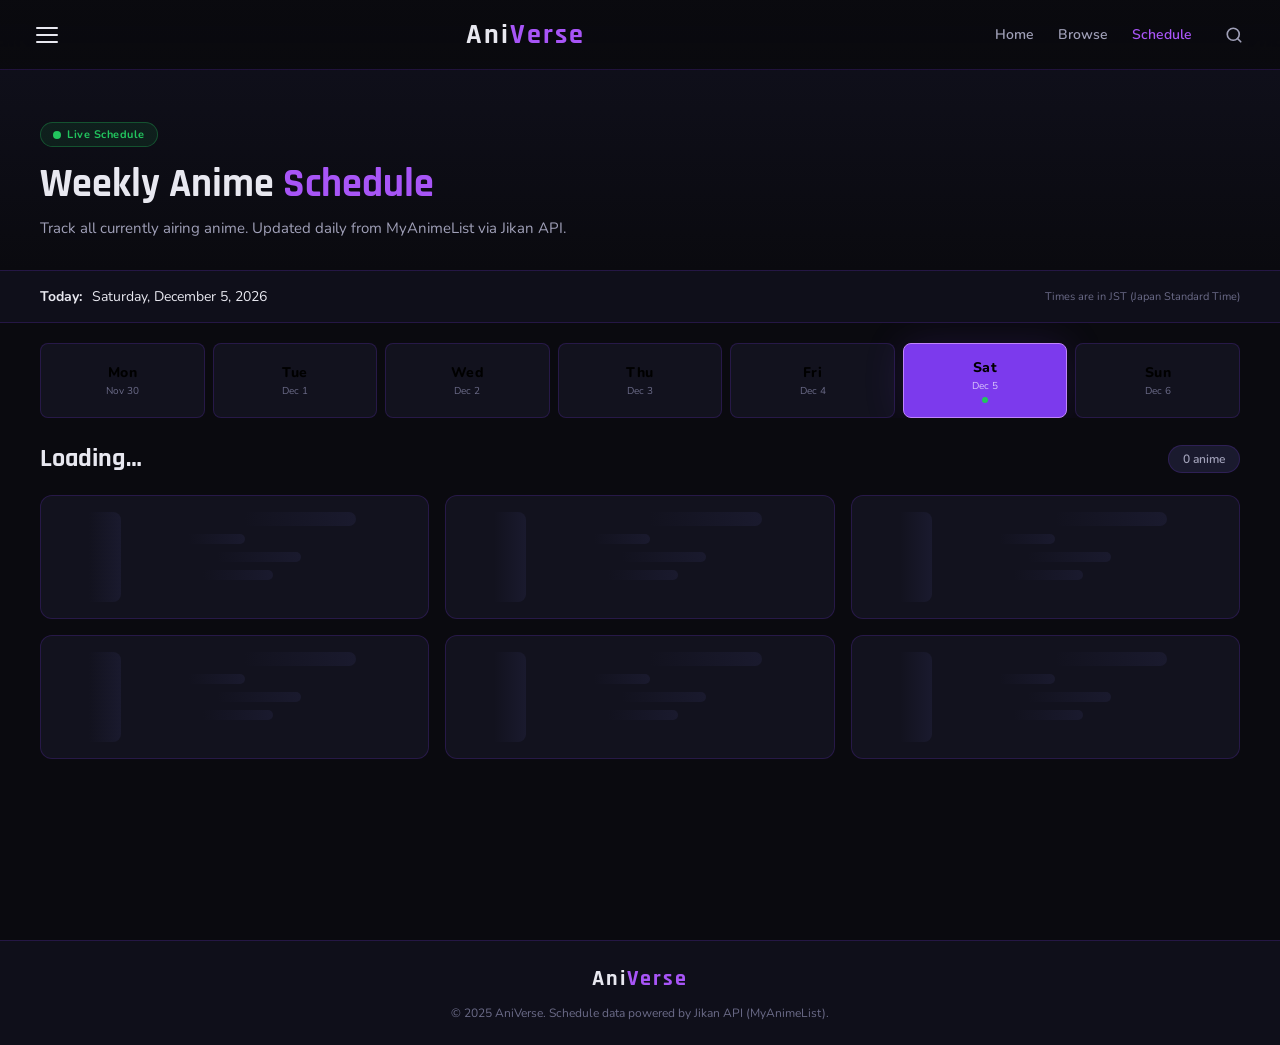
<file: schedule.html>
<!DOCTYPE html>
<html lang="en">
<head>
<meta charset="UTF-8"/>
<meta name="viewport" content="width=device-width, initial-scale=1.0, maximum-scale=5.0"/>
<meta name="description" content="AniVerse - Weekly Anime Airing Schedule. See what's airing today and this week."/>
<title>Anime Schedule - AniVerse</title>
<link rel="preconnect" href="https://fonts.googleapis.com"/>
<link href="https://fonts.googleapis.com/css2?family=Rajdhani:wght@600;700&family=Nunito:wght@400;600;700;800&display=swap" rel="stylesheet"/>
<style>
*,*::before,*::after{box-sizing:border-box;margin:0;padding:0}
html{overflow-x:hidden;max-width:100%;scroll-behavior:smooth}
body{overflow-x:hidden;max-width:100%;background:#0a0a0f;color:#e8e8f0;font-family:'Nunito',sans-serif;min-height:100vh}
:root{
  --bg:#0a0a0f;--bg2:#0f0f1a;--card:#12121e;--card2:#1a1a2e;
  --accent:#7c3aed;--accent2:#a855f7;--accent3:#c084fc;
  --gold:#fbbf24;--green:#22c55e;--red:#ef4444;
  --text:#e8e8f0;--text2:#a0a0b8;--text3:#6b6b88;
  --border:rgba(124,58,237,0.2);--glass:rgba(255,255,255,0.04);
  --glow:0 0 20px rgba(124,58,237,0.4);--glow2:0 0 40px rgba(124,58,237,0.15);
  --radius:12px;--radius2:8px;--transition:0.3s cubic-bezier(0.4,0,0.2,1);--header-h:70px;
}
::-webkit-scrollbar{width:6px;height:4px}::-webkit-scrollbar-track{background:var(--bg)}::-webkit-scrollbar-thumb{background:var(--accent);border-radius:3px}
@keyframes shimmer{0%{background-position:-200% 0}100%{background-position:200% 0}}
.skeleton{background:linear-gradient(90deg,var(--card) 25%,var(--card2) 50%,var(--card) 75%);background-size:200% 100%;animation:shimmer 1.5s infinite;border-radius:var(--radius2)}
@keyframes fadeIn{from{opacity:0;transform:translateY(10px)}to{opacity:1;transform:translateY(0)}}
.fade-in{animation:fadeIn 0.4s ease both}
@keyframes pulse{0%,100%{opacity:1}50%{opacity:0.5}}
.live-dot{display:inline-block;width:8px;height:8px;background:var(--green);border-radius:50%;animation:pulse 1.5s infinite;margin-right:6px}

/* HEADER */
#header{position:fixed;top:0;left:0;right:0;z-index:1000;height:var(--header-h);display:flex;align-items:center;padding:0 clamp(12px,3vw,28px);gap:clamp(8px,2vw,20px);background:linear-gradient(180deg,rgba(10,10,15,0.98),rgba(10,10,15,0.85));backdrop-filter:blur(20px);-webkit-backdrop-filter:blur(20px);border-bottom:1px solid var(--border)}
.h-left{display:flex;align-items:center;gap:12px;flex-shrink:0}
.hamburger{background:none;border:none;cursor:pointer;padding:8px;border-radius:8px;display:flex;flex-direction:column;gap:5px}
.hamburger span{display:block;width:22px;height:2px;background:var(--text);border-radius:2px;transition:var(--transition)}
.hamburger:hover span{background:var(--accent2)}
.h-center{flex:1;display:flex;justify-content:center;min-width:0}
.logo{font-family:'Rajdhani',sans-serif;font-size:clamp(20px,4vw,28px);font-weight:700;text-decoration:none;color:var(--text);letter-spacing:2px;white-space:nowrap}
.logo span{color:var(--accent2)}
.h-right{display:flex;align-items:center;gap:clamp(6px,1.5vw,14px);flex-shrink:0}
.h-btn{background:none;border:none;cursor:pointer;color:var(--text2);padding:8px;border-radius:8px;transition:var(--transition);display:flex;align-items:center;justify-content:center;min-width:36px;min-height:36px}
.h-btn:hover{color:var(--accent2);background:var(--glass)}
.nav-links{display:flex;align-items:center;gap:4px}
.nav-link{color:var(--text2);text-decoration:none;font-size:14px;font-weight:600;padding:6px 10px;border-radius:6px;transition:var(--transition);white-space:nowrap}
.nav-link:hover,.nav-link.active{color:var(--accent2)}
@media(max-width:768px){.nav-links{display:none}}

/* SEARCH OVERLAY */
#searchOverlay{position:fixed;inset:0;z-index:2000;background:rgba(10,10,15,0.96);backdrop-filter:blur(24px);-webkit-backdrop-filter:blur(24px);display:flex;flex-direction:column;align-items:center;padding:clamp(60px,10vw,100px) clamp(12px,5vw,40px) 20px;opacity:0;pointer-events:none;transition:opacity 0.3s;overflow-y:auto;overflow-x:hidden;max-width:100vw}
#searchOverlay.open{opacity:1;pointer-events:all}
.search-close{position:fixed;top:20px;right:clamp(12px,4vw,28px);background:var(--glass);border:1px solid var(--border);color:var(--text);font-size:22px;cursor:pointer;border-radius:50%;width:40px;height:40px;display:flex;align-items:center;justify-content:center;transition:var(--transition);z-index:2001}
.search-close:hover{background:var(--accent)}
.search-box{width:100%;max-width:min(700px,calc(100vw - 24px));position:relative}
.search-box input{width:100%;background:var(--card2);border:2px solid var(--border);border-radius:50px;padding:16px 60px 16px 24px;font-size:clamp(14px,2.5vw,18px);font-family:'Nunito',sans-serif;color:var(--text);outline:none;transition:var(--transition)}
.search-box input:focus{border-color:var(--accent2);box-shadow:var(--glow)}
.search-box input::placeholder{color:var(--text3)}
.search-icon-btn{position:absolute;right:16px;top:50%;transform:translateY(-50%);background:var(--accent);border:none;border-radius:50%;width:36px;height:36px;display:flex;align-items:center;justify-content:center;cursor:pointer;color:#fff;transition:var(--transition)}
#searchResults{width:100%;max-width:min(700px,calc(100vw - 24px));margin-top:12px;overflow-x:hidden}
.search-item{display:flex;align-items:center;gap:12px;padding:12px;background:var(--card);border-radius:var(--radius2);cursor:pointer;transition:var(--transition);text-decoration:none;color:var(--text);border:1px solid transparent;margin-bottom:8px}
.search-item:hover{border-color:var(--border);background:var(--card2)}
.search-item img{width:48px;height:68px;object-fit:cover;border-radius:6px;flex-shrink:0}
.search-item-info h4{font-size:14px;font-weight:700;margin-bottom:4px;overflow:hidden;text-overflow:ellipsis;white-space:nowrap;max-width:calc(100vw - 160px)}
.search-item-info span{font-size:12px;color:var(--text2)}
.search-msg{color:var(--text2);font-size:14px;text-align:center;padding:20px}

/* SIDEBAR */
#sidebar{position:fixed;top:0;left:0;bottom:0;width:min(280px,85vw);background:var(--bg2);border-right:1px solid var(--border);z-index:1500;transform:translateX(-100%);transition:transform 0.35s cubic-bezier(0.4,0,0.2,1);overflow-y:auto}
#sidebar.open{transform:translateX(0)}
#sideOverlay{position:fixed;inset:0;z-index:1400;background:rgba(0,0,0,0.7);opacity:0;pointer-events:none;transition:opacity 0.3s}
#sideOverlay.open{opacity:1;pointer-events:all}
.sidebar-head{display:flex;align-items:center;justify-content:space-between;padding:18px 20px;border-bottom:1px solid var(--border)}
.sidebar-close{background:none;border:none;color:var(--text2);font-size:22px;cursor:pointer;padding:4px;border-radius:6px}
.sidebar-nav{padding:16px 12px}
.sidebar-link{display:flex;align-items:center;gap:12px;padding:12px 14px;border-radius:var(--radius2);color:var(--text2);text-decoration:none;font-size:14px;font-weight:600;transition:var(--transition);margin-bottom:4px}
.sidebar-link:hover,.sidebar-link.active{color:var(--text);background:var(--glass);border-left:3px solid var(--accent2)}

main{padding-top:var(--header-h);overflow-x:hidden;min-height:100vh}

/* PAGE HERO */
.page-hero{padding:clamp(28px,5vw,52px) clamp(12px,4vw,40px) clamp(16px,3vw,32px);background:linear-gradient(180deg,var(--bg2) 0%,var(--bg) 100%);border-bottom:1px solid var(--border)}
.page-hero-inner{max-width:900px}
.page-hero h1{font-family:'Rajdhani',sans-serif;font-size:clamp(24px,5vw,40px);font-weight:700;margin-bottom:8px}
.page-hero h1 span{color:var(--accent2)}
.page-hero p{color:var(--text2);font-size:clamp(13px,2vw,15px)}
.live-badge{display:inline-flex;align-items:center;background:rgba(34,197,94,0.1);border:1px solid rgba(34,197,94,0.3);color:var(--green);padding:4px 12px;border-radius:20px;font-size:11px;font-weight:700;letter-spacing:0.5px;margin-bottom:12px}

/* CURRENT DATE DISPLAY */
.date-strip{display:flex;align-items:center;justify-content:space-between;flex-wrap:wrap;gap:8px;padding:clamp(10px,2vw,16px) clamp(12px,4vw,40px);background:var(--bg2);border-bottom:1px solid var(--border)}
.date-today{font-size:14px;font-weight:700;color:var(--text)}
.date-today span{color:var(--text3);font-weight:400;margin-left:6px}
.timezone-note{font-size:11px;color:var(--text3)}

/* DAY TABS */
.day-tabs-wrap{padding:clamp(12px,2vw,20px) clamp(12px,4vw,40px) 0;overflow-x:auto;-webkit-overflow-scrolling:touch;scrollbar-width:none}
.day-tabs-wrap::-webkit-scrollbar{display:none}
.day-tabs{display:flex;gap:8px;width:max-content;min-width:100%}
.day-tab{flex:1;min-width:clamp(80px,12vw,110px);padding:clamp(10px,1.5vw,14px) clamp(8px,2vw,16px);background:var(--card);border:1px solid var(--border);border-radius:var(--radius2);cursor:pointer;transition:var(--transition);text-align:center;font-family:'Nunito',sans-serif;position:relative}
.day-tab:hover{border-color:var(--accent);background:var(--card2)}
.day-tab.active{background:var(--accent);border-color:var(--accent);box-shadow:var(--glow2)}
.day-tab.today-tab{border-color:var(--accent3)}
.day-tab.today-tab:not(.active){background:rgba(124,58,237,0.08)}
.day-name{display:block;font-size:clamp(12px,1.8vw,14px);font-weight:800;color:inherit;letter-spacing:0.5px}
.day-date{display:block;font-size:10px;color:var(--text3);margin-top:2px}
.day-tab.active .day-date{color:rgba(255,255,255,0.7)}
.day-count{position:absolute;top:-6px;right:-6px;background:var(--accent2);color:#fff;font-size:9px;font-weight:700;min-width:18px;height:18px;border-radius:9px;display:flex;align-items:center;justify-content:center;padding:0 4px}
.day-tab.active .day-count{background:rgba(255,255,255,0.25)}
.today-indicator{display:block;width:6px;height:6px;background:var(--green);border-radius:50%;margin:4px auto 0;animation:pulse 1.5s infinite}

/* SCHEDULE CONTENT */
.schedule-content{padding:clamp(12px,2vw,24px) clamp(12px,4vw,40px)}
.schedule-header{display:flex;align-items:center;justify-content:space-between;margin-bottom:clamp(12px,2vw,20px);flex-wrap:wrap;gap:8px}
.sched-day-title{font-family:'Rajdhani',sans-serif;font-size:clamp(18px,3vw,26px);font-weight:700}
.sched-count-badge{background:var(--card2);border:1px solid var(--border);padding:5px 14px;border-radius:20px;font-size:12px;color:var(--text2);font-weight:600}

/* SCHEDULE GRID */
.sched-grid{display:grid;grid-template-columns:repeat(auto-fill,minmax(clamp(240px,30vw,300px),1fr));gap:clamp(10px,2vw,16px)}
.sched-card{background:var(--card);border:1px solid var(--border);border-radius:var(--radius);padding:clamp(12px,2vw,16px);display:flex;gap:12px;align-items:flex-start;transition:var(--transition);cursor:pointer;text-decoration:none;color:var(--text);position:relative;overflow:hidden}
.sched-card::before{content:'';position:absolute;left:0;top:0;bottom:0;width:3px;background:var(--accent);opacity:0;transition:var(--transition)}
.sched-card:hover{border-color:var(--accent);transform:translateY(-2px);box-shadow:0 8px 24px rgba(0,0,0,0.4),var(--glow2)}
.sched-card:hover::before{opacity:1}
.sched-card.today-card{border-color:rgba(124,58,237,0.4)}
.sched-thumb{width:clamp(52px,8vw,68px);height:clamp(72px,11vw,96px);object-fit:cover;border-radius:8px;flex-shrink:0;background:var(--card2)}
.sched-info{flex:1;min-width:0}
.sched-title{font-size:clamp(12px,1.8vw,14px);font-weight:700;margin-bottom:5px;overflow:hidden;text-overflow:ellipsis;display:-webkit-box;-webkit-line-clamp:2;-webkit-box-orient:vertical;line-height:1.4}
.sched-time{font-size:11px;color:var(--accent3);font-weight:700;margin-bottom:5px;display:flex;align-items:center;gap:4px}
.sched-meta{display:flex;flex-wrap:wrap;gap:4px;margin-bottom:6px}
.sched-badge{padding:2px 8px;border-radius:10px;font-size:9px;font-weight:700;letter-spacing:0.3px}
.sched-ep{background:rgba(124,58,237,0.2);color:var(--accent3);border:1px solid rgba(124,58,237,0.25)}
.sched-score{background:rgba(251,191,36,0.12);color:var(--gold);border:1px solid rgba(251,191,36,0.2)}
.sched-type{background:rgba(255,255,255,0.05);color:var(--text3);border:1px solid rgba(255,255,255,0.08)}
.sched-synopsis{font-size:11px;color:var(--text3);overflow:hidden;text-overflow:ellipsis;display:-webkit-box;-webkit-line-clamp:2;-webkit-box-orient:vertical;line-height:1.6}
.sched-actions{display:flex;gap:6px;margin-top:8px;flex-wrap:wrap}
.sched-watch-btn{background:var(--accent);color:#fff;border:none;padding:5px 12px;border-radius:12px;font-size:11px;font-weight:700;cursor:pointer;transition:var(--transition);font-family:'Nunito',sans-serif;text-decoration:none;display:inline-flex;align-items:center;gap:4px}
.sched-watch-btn:hover{background:var(--accent2)}
.sched-info-btn{background:var(--glass);color:var(--text2);border:1px solid var(--border);padding:5px 12px;border-radius:12px;font-size:11px;font-weight:700;cursor:pointer;transition:var(--transition);font-family:'Nunito',sans-serif;text-decoration:none;display:inline-flex;align-items:center;gap:4px}
.sched-info-btn:hover{border-color:var(--accent);color:var(--text)}

/* LOADING STATE */
.sched-skeleton-card{background:var(--card);border:1px solid var(--border);border-radius:var(--radius);padding:16px;display:flex;gap:12px}
.empty-day{text-align:center;padding:clamp(40px,8vw,80px) 20px;color:var(--text2)}
.empty-day .empty-icon{font-size:48px;margin-bottom:12px;display:block}
.empty-day h3{font-size:18px;font-weight:700;margin-bottom:6px;color:var(--text)}
.empty-day p{font-size:13px}

footer{margin-top:40px;padding:24px clamp(12px,4vw,40px);border-top:1px solid var(--border);display:flex;flex-direction:column;align-items:center;gap:12px;background:var(--bg2)}
.footer-logo{font-family:'Rajdhani',sans-serif;font-size:22px;font-weight:700;color:var(--text);letter-spacing:2px}
.footer-logo span{color:var(--accent2)}
.footer-copy{font-size:12px;color:var(--text3);text-align:center}
#toast{position:fixed;bottom:24px;right:24px;background:var(--card2);border:1px solid var(--border);color:var(--text);padding:12px 20px;border-radius:var(--radius2);font-size:13px;z-index:9999;opacity:0;transform:translateY(10px);transition:all 0.3s;pointer-events:none;max-width:calc(100vw - 48px)}
#toast.show{opacity:1;transform:translateY(0)}

@media(max-width:600px){
  .sched-grid{grid-template-columns:1fr}
  .day-tabs{gap:5px}
  .day-tab{min-width:clamp(68px,22vw,90px);padding:10px 6px}
}
</style>
</head>
<body>
<header id="header">
  <div class="h-left">
    <button class="hamburger" id="menuBtn"><span></span><span></span><span></span></button>
  </div>
  <div class="h-center">
    <a href="index.html" class="logo">Ani<span>Verse</span></a>
  </div>
  <div class="h-right">
    <nav class="nav-links">
      <a href="index.html" class="nav-link">Home</a>
      <a href="search.html" class="nav-link">Browse</a>
      <a href="schedule.html" class="nav-link active">Schedule</a>
    </nav>
    <button class="h-btn" id="searchBtn">
      <svg width="18" height="18" viewBox="0 0 24 24" fill="none" stroke="currentColor" stroke-width="2.2" stroke-linecap="round" stroke-linejoin="round"><circle cx="11" cy="11" r="8"/><line x1="21" y1="21" x2="16.65" y2="16.65"/></svg>
    </button>
  </div>
</header>

<div id="sideOverlay"></div>
<nav id="sidebar">
  <div class="sidebar-head">
    <a href="index.html" class="logo">Ani<span>Verse</span></a>
    <button class="sidebar-close" id="sideClose">✕</button>
  </div>
  <div class="sidebar-nav">
    <a href="index.html" class="sidebar-link">🏠 Home</a>
    <a href="search.html" class="sidebar-link">🔍 Browse Anime</a>
    <a href="schedule.html" class="sidebar-link active">📅 Schedule</a>
    <a href="creator.html" class="sidebar-link">👨‍💻 Creator</a>
  </div>
</nav>

<div id="searchOverlay">
  <button class="search-close" id="searchClose">✕</button>
  <div class="search-box">
    <input type="text" id="searchInput" placeholder="Search anime..." autocomplete="off"/>
    <button class="search-icon-btn" id="searchGo">
      <svg width="16" height="16" viewBox="0 0 24 24" fill="none" stroke="currentColor" stroke-width="2.5" stroke-linecap="round" stroke-linejoin="round"><circle cx="11" cy="11" r="8"/><line x1="21" y1="21" x2="16.65" y2="16.65"/></svg>
    </button>
  </div>
  <div id="searchResults"></div>
</div>

<main>
  <!-- PAGE HERO -->
  <div class="page-hero">
    <div class="page-hero-inner">
      <div class="live-badge"><span class="live-dot"></span>Live Schedule</div>
      <h1>Weekly Anime <span>Schedule</span></h1>
      <p>Track all currently airing anime. Updated daily from MyAnimeList via Jikan API.</p>
    </div>
  </div>

  <!-- DATE STRIP -->
  <div class="date-strip">
    <div class="date-today" id="currentDateDisplay">Loading…</div>
    <div class="timezone-note">Times are in JST (Japan Standard Time)</div>
  </div>

  <!-- DAY TABS -->
  <div class="day-tabs-wrap">
    <div class="day-tabs" id="dayTabs"></div>
  </div>

  <!-- SCHEDULE CONTENT -->
  <div class="schedule-content">
    <div class="schedule-header">
      <div class="sched-day-title" id="schedDayTitle">Loading…</div>
      <div class="sched-count-badge" id="schedCountBadge">0 anime</div>
    </div>
    <div class="sched-grid" id="schedGrid">
      <!-- Skeletons -->
      ${Array.from({length:8},()=>`
        <div class="sched-skeleton-card">
          <div class="skeleton" style="width:64px;height:90px;flex-shrink:0"></div>
          <div style="flex:1;display:flex;flex-direction:column;gap:8px">
            <div class="skeleton" style="width:80%;height:14px"></div>
            <div class="skeleton" style="width:50%;height:10px"></div>
            <div class="skeleton" style="width:60%;height:10px"></div>
          </div>
        </div>`).join('')}
    </div>
  </div>
</main>

<footer>
  <div class="footer-logo">Ani<span>Verse</span></div>
  <p class="footer-copy">© 2025 AniVerse. Schedule data powered by Jikan API (MyAnimeList).</p>
</footer>
<div id="toast"></div>

<script>
const API='https://api.jikan.moe/v4';
const CACHE={};
const CACHE_TTL=10*60*1000; // 10 min for schedule

const DAYS=['monday','tuesday','wednesday','thursday','friday','saturday','sunday'];
const DAY_LABELS=['Monday','Tuesday','Wednesday','Thursday','Friday','Saturday','Sunday'];
const DAY_SHORT=['Mon','Tue','Wed','Thu','Fri','Sat','Sun'];

let currentDay='monday';
let allSchedule={}; // { monday:[...], tuesday:[...], ... }

function showToast(msg){const t=document.getElementById('toast');if(!t)return;t.textContent=msg;t.classList.add('show');setTimeout(()=>t.classList.remove('show'),3000);}

async function apiFetch(url,retries=3){
  if(CACHE[url]&&Date.now()-CACHE[url].t<CACHE_TTL)return CACHE[url].d;
  for(let i=0;i<retries;i++){
    try{
      const ctrl=new AbortController();const tid=setTimeout(()=>ctrl.abort(),12000);
      const r=await fetch(url,{signal:ctrl.signal});clearTimeout(tid);
      if(!r.ok)throw new Error(`HTTP ${r.status}`);
      const d=await r.json();CACHE[url]={d,t:Date.now()};return d;
    }catch(e){if(i<retries-1)await new Promise(r=>setTimeout(r,1500*(i+1)));else throw e;}
  }
}

/* Get today's day name in lowercase */
function getTodayDay(){
  const days=['sunday','monday','tuesday','wednesday','thursday','friday','saturday'];
  return days[new Date().getDay()];
}

function formatCurrentDate(){
  const now=new Date();
  return now.toLocaleDateString('en-US',{weekday:'long',year:'numeric',month:'long',day:'numeric'});
}

/* Build day tabs */
function buildDayTabs(){
  const today=getTodayDay();
  const tabsEl=document.getElementById('dayTabs');
  if(!tabsEl)return;

  // Get dates for this week starting Monday
  const now=new Date();
  const dayOfWeek=now.getDay(); // 0=Sun
  const mondayOffset=dayOfWeek===0?-6:1-dayOfWeek;
  const monday=new Date(now);
  monday.setDate(now.getDate()+mondayOffset);

  tabsEl.innerHTML=DAYS.map((day,i)=>{
    const d=new Date(monday);
    d.setDate(monday.getDate()+i);
    const dateStr=d.toLocaleDateString('en-US',{month:'short',day:'numeric'});
    const isToday=day===today;
    const count=allSchedule[day]?.length||0;
    return `<button class="day-tab${currentDay===day?' active':''}${isToday?' today-tab':''}" 
      data-day="${day}" onclick="switchDay('${day}')">
      <span class="day-name">${DAY_SHORT[i]}</span>
      <span class="day-date">${dateStr}</span>
      ${isToday?'<span class="today-indicator"></span>':''}
      ${count>0?`<span class="day-count">${count}</span>`:''}
    </button>`;
  }).join('');
}

/* Switch active day */
function switchDay(day){
  currentDay=day;
  buildDayTabs();
  renderSchedule(day);
}

/* Render schedule for a day */
function renderSchedule(day){
  const grid=document.getElementById('schedGrid');
  const title=document.getElementById('schedDayTitle');
  const countBadge=document.getElementById('schedCountBadge');
  const idx=DAYS.indexOf(day);
  const today=getTodayDay();
  const isToday=day===today;

  if(title){
    title.innerHTML=`${isToday?'<span class="live-dot"></span>':''}${DAY_LABELS[idx]||day}${isToday?' <span style="font-size:13px;color:var(--green);font-weight:600">(Today)</span>':''}`;
  }

  const list=allSchedule[day]||[];
  if(countBadge)countBadge.textContent=`${list.length} anime`;

  if(!grid)return;
  if(!list.length){
    grid.innerHTML=`<div class="empty-day" style="grid-column:1/-1">
      <span class="empty-icon">📭</span>
      <h3>No Anime Scheduled</h3>
      <p>Nothing scheduled for ${DAY_LABELS[idx]} this season.</p>
    </div>`;
    return;
  }

  grid.innerHTML=list.map(a=>{
    const img=a.images?.jpg?.image_url||a.images?.webp?.image_url||'';
    const score=a.score?`<span class="sched-badge sched-score">★ ${a.score}</span>`:'';
    const type=a.type?`<span class="sched-badge sched-type">${a.type}</span>`:'';
    const eps=a.episodes?`<span class="sched-badge sched-ep">${a.episodes} EP</span>`:'<span class="sched-badge sched-ep">Ongoing</span>';
    const syn=(a.synopsis||'').slice(0,120)+(a.synopsis?.length>120?'...':'');
    const time=a.broadcast?.time?`⏰ ${a.broadcast.time} JST`:'⏰ Time TBA';
    const isAiring=a.airing||false;
    return `<div class="sched-card${isToday?' today-card':''} fade-in">
      <img class="sched-thumb" src="${img}" alt="${a.title||'Unknown'}" loading="lazy" 
        onerror="this.src='data:image/svg+xml,%3Csvg xmlns=%22http://www.w3.org/2000/svg%22 viewBox=%220 0 3 4%22%3E%3C/svg%3E'"/>
      <div class="sched-info">
        <div class="sched-title">${a.title||'Unknown'}</div>
        <div class="sched-time">${isToday&&isAiring?'<span class="live-dot"></span>':''}${time}</div>
        <div class="sched-meta">${type}${eps}${score}</div>
        ${syn?`<div class="sched-synopsis">${syn}</div>`:''}
        <div class="sched-actions">
          <a href="watch.html?id=${a.mal_id}&ep=1" class="sched-watch-btn">▶ Watch</a>
          <a href="anime.html?id=${a.mal_id}" class="sched-info-btn">ℹ Info</a>
        </div>
      </div>
    </div>`;
  }).join('');
}

/* Show loading skeletons for a day */
function showSkeletons(){
  const grid=document.getElementById('schedGrid');
  if(!grid)return;
  grid.innerHTML=Array.from({length:6},()=>`
    <div class="sched-skeleton-card">
      <div class="skeleton" style="width:64px;height:90px;flex-shrink:0;border-radius:8px"></div>
      <div style="flex:1;display:flex;flex-direction:column;gap:8px">
        <div class="skeleton" style="width:80%;height:14px"></div>
        <div class="skeleton" style="width:40%;height:10px"></div>
        <div class="skeleton" style="width:60%;height:10px"></div>
        <div class="skeleton" style="width:50%;height:10px"></div>
      </div>
    </div>`).join('');
}

/* Load schedule for all days */
async function loadSchedule(){
  const today=getTodayDay();
  currentDay=today;

  // Update date display
  const dateDisplay=document.getElementById('currentDateDisplay');
  if(dateDisplay){dateDisplay.innerHTML=`Today: <span style="color:var(--text)">${formatCurrentDate()}</span>`;}

  showSkeletons();
  buildDayTabs(); // Build tabs before data (empty counts)

  // Load all days in parallel using Promise.allSettled
  const results=await Promise.allSettled(
    DAYS.map(day=>apiFetch(`${API}/schedules?filter=${day}&sfw=true&limit=25`))
  );

  results.forEach((result,i)=>{
    const day=DAYS[i];
    if(result.status==='fulfilled'&&result.value?.data){
      allSchedule[day]=result.value.data;
    }else{
      allSchedule[day]=[];
    }
  });

  // Rebuild tabs with counts
  buildDayTabs();

  // If today has no data, try fetching just today explicitly
  if(!allSchedule[today]||allSchedule[today].length===0){
    try{
      const d=await apiFetch(`${API}/schedules?filter=${today}&sfw=true`);
      if(d?.data?.length)allSchedule[today]=d.data;
    }catch(e){}
    buildDayTabs();
  }

  renderSchedule(currentDay);
}

/* ===== SEARCH ===== */
const searchOverlay=document.getElementById('searchOverlay');
const searchInput=document.getElementById('searchInput');
const searchResults=document.getElementById('searchResults');
let searchTimer=null;
function openSearch(){document.body.style.overflow='hidden';searchOverlay.classList.add('open');setTimeout(()=>searchInput?.focus(),200);}
function closeSearch(){document.body.style.overflow='';searchOverlay.classList.remove('open');if(searchInput)searchInput.value='';if(searchResults)searchResults.innerHTML='';}
document.getElementById('searchBtn')?.addEventListener('click',openSearch);
document.getElementById('searchClose')?.addEventListener('click',closeSearch);
document.addEventListener('keydown',e=>{if(e.key==='Escape')closeSearch();});
searchInput?.addEventListener('input',()=>{
  clearTimeout(searchTimer);const q=searchInput.value.trim();
  if(q.length<2){searchResults.innerHTML='';return;}
  searchResults.innerHTML='<div class="search-msg">Searching...</div>';
  searchTimer=setTimeout(async()=>{
    try{const d=await apiFetch(`${API}/anime?q=${encodeURIComponent(q)}&limit=8&sfw=true`);
    const list=d.data||[];
    if(!list.length){searchResults.innerHTML='<div class="search-msg">No results.</div>';return;}
    searchResults.innerHTML=list.map(a=>`<a href="anime.html?id=${a.mal_id}" class="search-item" onclick="closeSearch()">
      <img src="${a.images?.jpg?.image_url||''}" alt="${a.title}" onerror="this.style.display='none'"/>
      <div class="search-item-info"><h4>${a.title||'Unknown'}</h4><span>${a.type||''} ${a.score?'★'+a.score:''}</span></div>
    </a>`).join('');
    }catch(e){searchResults.innerHTML='<div class="search-msg">Search failed.</div>';}
  },400);
});
document.getElementById('searchGo')?.addEventListener('click',()=>{const q=searchInput?.value.trim();if(q)window.location.href=`search.html?q=${encodeURIComponent(q)}`;});
searchInput?.addEventListener('keydown',e=>{if(e.key==='Enter'){const q=searchInput.value.trim();if(q)window.location.href=`search.html?q=${encodeURIComponent(q)}`;}});

/* ===== SIDEBAR ===== */
const sidebar=document.getElementById('sidebar');
const sideOverlay=document.getElementById('sideOverlay');
function openSide(){sidebar.classList.add('open');sideOverlay.classList.add('open');document.body.style.overflow='hidden';}
function closeSide(){sidebar.classList.remove('open');sideOverlay.classList.remove('open');document.body.style.overflow='';}
document.getElementById('menuBtn')?.addEventListener('click',openSide);
document.getElementById('sideClose')?.addEventListener('click',closeSide);
sideOverlay?.addEventListener('click',closeSide);

/* ===== INIT ===== */
loadSchedule();
</script>
</body>
</html>
</file>
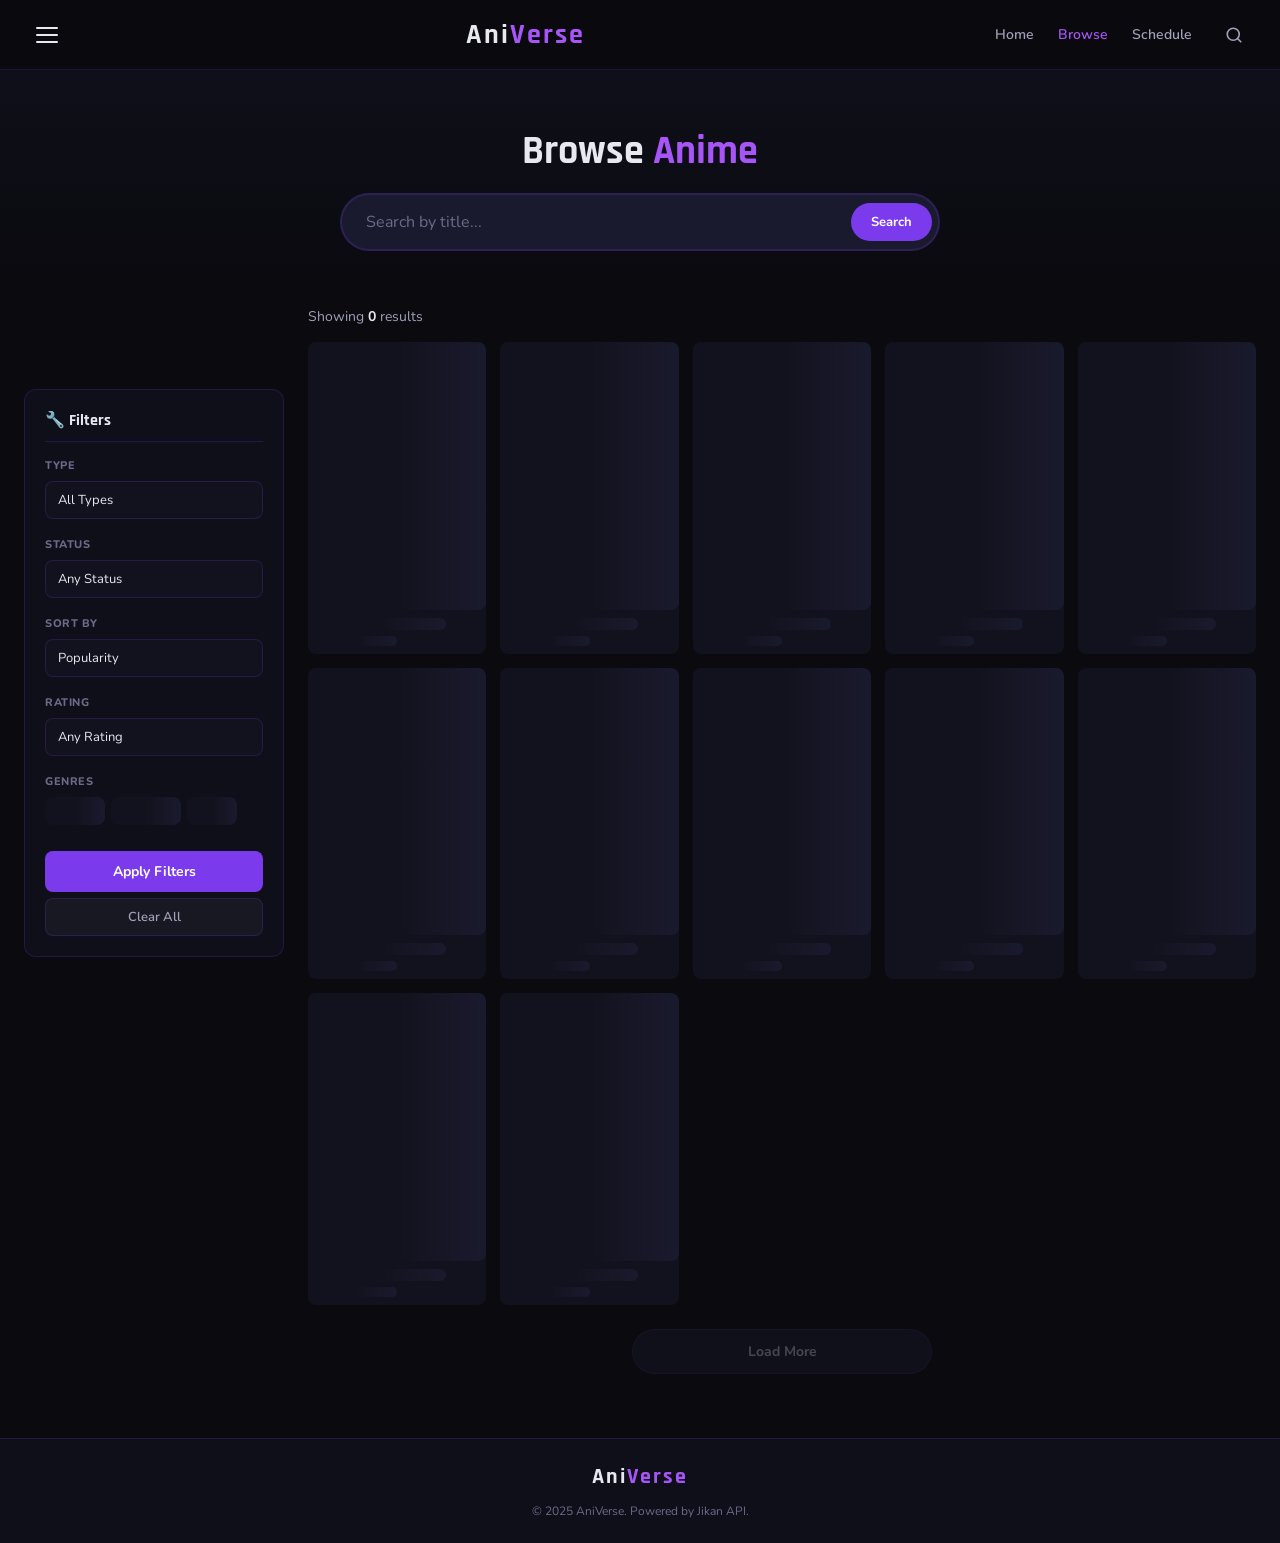
<file: search.html>
<!DOCTYPE html>
<html lang="en">
<head>
<meta charset="UTF-8"/>
<meta name="viewport" content="width=device-width, initial-scale=1.0, maximum-scale=5.0"/>
<title>Search Anime - AniVerse</title>
<link rel="preconnect" href="https://fonts.googleapis.com"/>
<link href="https://fonts.googleapis.com/css2?family=Rajdhani:wght@600;700&family=Nunito:wght@400;600;700;800&display=swap" rel="stylesheet"/>
<style>
*,*::before,*::after{box-sizing:border-box;margin:0;padding:0}
html{overflow-x:hidden;max-width:100%;scroll-behavior:smooth}
body{overflow-x:hidden;max-width:100%;background:#0a0a0f;color:#e8e8f0;font-family:'Nunito',sans-serif;min-height:100vh}
:root{
  --bg:#0a0a0f;--bg2:#0f0f1a;--card:#12121e;--card2:#1a1a2e;
  --accent:#7c3aed;--accent2:#a855f7;--accent3:#c084fc;
  --gold:#fbbf24;--green:#22c55e;--text:#e8e8f0;--text2:#a0a0b8;--text3:#6b6b88;
  --border:rgba(124,58,237,0.2);--glass:rgba(255,255,255,0.04);
  --glow:0 0 20px rgba(124,58,237,0.4);--radius:12px;--radius2:8px;
  --transition:0.3s cubic-bezier(0.4,0,0.2,1);--header-h:70px;
}
::-webkit-scrollbar{width:6px;height:4px}::-webkit-scrollbar-track{background:var(--bg)}::-webkit-scrollbar-thumb{background:var(--accent);border-radius:3px}
@keyframes shimmer{0%{background-position:-200% 0}100%{background-position:200% 0}}
.skeleton{background:linear-gradient(90deg,var(--card) 25%,var(--card2) 50%,var(--card) 75%);background-size:200% 100%;animation:shimmer 1.5s infinite;border-radius:var(--radius2)}
@keyframes fadeIn{from{opacity:0;transform:translateY(12px)}to{opacity:1;transform:translateY(0)}}
.fade-in{animation:fadeIn 0.4s ease both}

/* HEADER */
#header{position:fixed;top:0;left:0;right:0;z-index:1000;height:var(--header-h);display:flex;align-items:center;padding:0 clamp(12px,3vw,28px);gap:clamp(8px,2vw,20px);background:rgba(10,10,15,0.98);backdrop-filter:blur(20px);border-bottom:1px solid var(--border)}
.h-left{display:flex;align-items:center;gap:12px;flex-shrink:0}
.hamburger{background:none;border:none;cursor:pointer;padding:8px;display:flex;flex-direction:column;gap:5px}
.hamburger span{display:block;width:22px;height:2px;background:var(--text);border-radius:2px;transition:var(--transition)}
.hamburger:hover span{background:var(--accent2)}
.h-center{flex:1;display:flex;justify-content:center;min-width:0}
.logo{font-family:'Rajdhani',sans-serif;font-size:clamp(20px,4vw,28px);font-weight:700;text-decoration:none;color:var(--text);letter-spacing:2px;white-space:nowrap}
.logo span{color:var(--accent2)}
.h-right{display:flex;align-items:center;gap:clamp(6px,1.5vw,14px);flex-shrink:0}
.h-btn{background:none;border:none;cursor:pointer;color:var(--text2);padding:8px;border-radius:8px;transition:var(--transition);display:flex;align-items:center;justify-content:center;min-width:36px;min-height:36px}
.h-btn:hover{color:var(--accent2);background:var(--glass)}
.nav-links{display:flex;align-items:center;gap:4px}
.nav-link{color:var(--text2);text-decoration:none;font-size:14px;font-weight:600;padding:6px 10px;border-radius:6px;transition:var(--transition);white-space:nowrap}
.nav-link:hover,.nav-link.active{color:var(--accent2)}
@media(max-width:768px){.nav-links{display:none}}

/* SIDEBAR */
#sidebar{position:fixed;top:0;left:0;bottom:0;width:min(280px,85vw);background:var(--bg2);border-right:1px solid var(--border);z-index:1500;transform:translateX(-100%);transition:transform 0.35s cubic-bezier(0.4,0,0.2,1);overflow-y:auto}
#sidebar.open{transform:translateX(0)}
#sideOverlay{position:fixed;inset:0;z-index:1400;background:rgba(0,0,0,0.7);opacity:0;pointer-events:none;transition:opacity 0.3s}
#sideOverlay.open{opacity:1;pointer-events:all}
.sidebar-head{display:flex;align-items:center;justify-content:space-between;padding:18px 20px;border-bottom:1px solid var(--border)}
.sidebar-close{background:none;border:none;color:var(--text2);font-size:22px;cursor:pointer;padding:4px;border-radius:6px}
.sidebar-nav{padding:16px 12px}
.sidebar-link{display:flex;align-items:center;gap:12px;padding:12px 14px;border-radius:var(--radius2);color:var(--text2);text-decoration:none;font-size:14px;font-weight:600;transition:var(--transition);margin-bottom:4px}
.sidebar-link:hover,.sidebar-link.active{color:var(--text);background:var(--glass);border-left:3px solid var(--accent2)}

main{padding-top:var(--header-h);min-height:100vh;overflow-x:hidden}

/* SEARCH HERO */
.search-hero{padding:clamp(28px,5vw,56px) clamp(12px,4vw,32px) clamp(16px,3vw,32px);text-align:center;background:linear-gradient(180deg,var(--bg2) 0%,var(--bg) 100%)}
.search-hero h1{font-family:'Rajdhani',sans-serif;font-size:clamp(24px,5vw,40px);font-weight:700;margin-bottom:16px}
.search-hero h1 span{color:var(--accent2)}
.search-main-box{position:relative;width:100%;max-width:min(600px,calc(100vw - 24px));margin:0 auto}
.search-main-input{width:100%;background:var(--card2);border:2px solid var(--border);border-radius:50px;padding:clamp(12px,2vw,16px) clamp(50px,8vw,64px) clamp(12px,2vw,16px) clamp(16px,3vw,24px);font-size:clamp(14px,2vw,16px);font-family:'Nunito',sans-serif;color:var(--text);outline:none;transition:var(--transition)}
.search-main-input:focus{border-color:var(--accent2);box-shadow:var(--glow)}
.search-main-input::placeholder{color:var(--text3)}
.search-main-btn{position:absolute;right:8px;top:50%;transform:translateY(-50%);background:var(--accent);border:none;border-radius:50px;padding:10px 20px;color:#fff;font-weight:700;font-size:13px;font-family:'Nunito',sans-serif;cursor:pointer;transition:var(--transition);white-space:nowrap}
.search-main-btn:hover{background:var(--accent2)}

/* LAYOUT */
.search-layout{display:grid;grid-template-columns:min(260px,30vw) 1fr;gap:clamp(12px,2vw,24px);padding:clamp(12px,3vw,24px) clamp(12px,3vw,24px);max-width:100%;overflow:hidden}
@media(max-width:768px){.search-layout{grid-template-columns:1fr}}

/* FILTERS */
.filter-panel{background:var(--bg2);border:1px solid var(--border);border-radius:var(--radius);padding:clamp(12px,2vw,20px);height:fit-content;position:sticky;top:calc(var(--header-h) + 12px);overflow:hidden}
@media(max-width:768px){.filter-panel{position:static}}
.filter-title{font-family:'Rajdhani',sans-serif;font-size:16px;font-weight:700;margin-bottom:16px;padding-bottom:10px;border-bottom:1px solid var(--border)}
.filter-group{margin-bottom:18px}
.filter-label{font-size:11px;font-weight:800;color:var(--text3);text-transform:uppercase;letter-spacing:0.5px;margin-bottom:8px;display:block}
.filter-select{width:100%;background:var(--card);border:1px solid var(--border);color:var(--text);padding:9px 12px;border-radius:var(--radius2);font-size:13px;font-family:'Nunito',sans-serif;outline:none;cursor:pointer;transition:var(--transition);-webkit-appearance:none}
.filter-select:focus{border-color:var(--accent)}
.filter-tags{display:flex;flex-wrap:wrap;gap:6px}
.filter-tag{padding:5px 12px;background:var(--card);border:1px solid var(--border);border-radius:20px;font-size:11px;font-weight:700;cursor:pointer;transition:var(--transition);color:var(--text2)}
.filter-tag:hover,.filter-tag.active{background:var(--accent);border-color:var(--accent);color:#fff}
.apply-btn{width:100%;background:var(--accent);border:none;color:#fff;padding:11px;border-radius:var(--radius2);font-weight:700;font-size:14px;cursor:pointer;transition:var(--transition);font-family:'Nunito',sans-serif;margin-top:8px}
.apply-btn:hover{background:var(--accent2)}
.clear-btn{width:100%;background:var(--glass);border:1px solid var(--border);color:var(--text2);padding:9px;border-radius:var(--radius2);font-weight:600;font-size:13px;cursor:pointer;transition:var(--transition);font-family:'Nunito',sans-serif;margin-top:6px}
.clear-btn:hover{border-color:var(--accent);color:var(--text)}

/* RESULTS */
.results-area{min-width:0;overflow:hidden}
.results-head{display:flex;align-items:center;justify-content:space-between;margin-bottom:16px;flex-wrap:wrap;gap:8px}
.results-count{font-size:14px;color:var(--text2)}
.results-count span{color:var(--text);font-weight:700}
.results-grid{display:grid;grid-template-columns:repeat(auto-fill,minmax(clamp(120px,18vw,160px),1fr));gap:clamp(8px,1.5vw,14px);max-width:100%}
.anime-card{background:var(--card);border-radius:var(--radius2);overflow:hidden;text-decoration:none;color:var(--text);transition:var(--transition);position:relative}
.anime-card:hover{transform:translateY(-4px);box-shadow:0 12px 32px rgba(0,0,0,0.5),var(--glow2)}
.card-img{width:100%;aspect-ratio:2/3;object-fit:cover;display:block;background:var(--card2)}
.card-info{padding:8px}
.card-title{font-size:12px;font-weight:700;overflow:hidden;text-overflow:ellipsis;display:-webkit-box;-webkit-line-clamp:2;-webkit-box-orient:vertical;margin-bottom:4px;line-height:1.4}
.card-badges{display:flex;flex-wrap:wrap;gap:3px}
.badge{font-size:9px;font-weight:700;letter-spacing:0.5px;padding:2px 5px;border-radius:3px}
.badge-score{background:rgba(251,191,36,0.15);color:var(--gold);border:1px solid rgba(251,191,36,0.2)}
.badge-type{background:rgba(255,255,255,0.05);color:var(--text3);border:1px solid rgba(255,255,255,0.08)}
.badge-hd{background:rgba(34,197,94,0.1);color:var(--green);border:1px solid rgba(34,197,94,0.2)}
.card-hover-play{position:absolute;top:50%;left:50%;transform:translate(-50%,-50%) scale(0);background:var(--accent);color:#fff;width:44px;height:44px;border-radius:50%;display:flex;align-items:center;justify-content:center;font-size:18px;transition:var(--transition);z-index:2}
.anime-card:hover .card-hover-play{transform:translate(-50%,-50%) scale(1)}

.load-more-btn{display:block;width:100%;max-width:300px;margin:24px auto 0;background:var(--card2);border:1px solid var(--border);color:var(--text2);padding:12px 24px;border-radius:30px;font-weight:700;font-size:14px;cursor:pointer;transition:var(--transition);font-family:'Nunito',sans-serif}
.load-more-btn:hover{border-color:var(--accent);color:var(--accent3)}
.load-more-btn:disabled{opacity:0.4;cursor:not-allowed}

.no-results{text-align:center;padding:60px 20px;color:var(--text2)}
.no-results .icon{font-size:48px;margin-bottom:12px}
.no-results h3{font-size:18px;font-weight:700;margin-bottom:8px;color:var(--text)}

footer{margin-top:40px;padding:24px clamp(12px,4vw,40px);border-top:1px solid var(--border);display:flex;flex-direction:column;align-items:center;gap:12px;background:var(--bg2)}
.footer-logo{font-family:'Rajdhani',sans-serif;font-size:22px;font-weight:700;color:var(--text);letter-spacing:2px}
.footer-logo span{color:var(--accent2)}
.footer-copy{font-size:12px;color:var(--text3);text-align:center}
#toast{position:fixed;bottom:24px;right:24px;background:var(--card2);border:1px solid var(--border);color:var(--text);padding:12px 20px;border-radius:var(--radius2);font-size:13px;z-index:9999;opacity:0;transform:translateY(10px);transition:all 0.3s;pointer-events:none;max-width:calc(100vw - 48px)}
#toast.show{opacity:1;transform:translateY(0)}
</style>
</head>
<body>
<header id="header">
  <div class="h-left">
    <button class="hamburger" id="menuBtn"><span></span><span></span><span></span></button>
  </div>
  <div class="h-center">
    <a href="index.html" class="logo">Ani<span>Verse</span></a>
  </div>
  <div class="h-right">
    <nav class="nav-links">
      <a href="index.html" class="nav-link">Home</a>
      <a href="search.html" class="nav-link active">Browse</a>
      <a href="schedule.html" class="nav-link">Schedule</a>
    </nav>
    <button class="h-btn" id="searchBtn">
      <svg width="18" height="18" viewBox="0 0 24 24" fill="none" stroke="currentColor" stroke-width="2.2" stroke-linecap="round" stroke-linejoin="round"><circle cx="11" cy="11" r="8"/><line x1="21" y1="21" x2="16.65" y2="16.65"/></svg>
    </button>
  </div>
</header>

<div id="sideOverlay"></div>
<nav id="sidebar">
  <div class="sidebar-head">
    <a href="index.html" class="logo">Ani<span>Verse</span></a>
    <button class="sidebar-close" id="sideClose">✕</button>
  </div>
  <div class="sidebar-nav">
    <a href="index.html" class="sidebar-link">🏠 Home</a>
    <a href="search.html" class="sidebar-link active">🔍 Browse Anime</a>
    <a href="schedule.html" class="sidebar-link">📅 Schedule</a>
    <a href="creator.html" class="sidebar-link">👨‍💻 Creator</a>
  </div>
</nav>

<main>
  <div class="search-hero">
    <h1>Browse <span>Anime</span></h1>
    <div class="search-main-box">
      <input type="text" class="search-main-input" id="mainSearchInput" placeholder="Search by title..." autocomplete="off"/>
      <button class="search-main-btn" id="mainSearchBtn">Search</button>
    </div>
  </div>

  <div class="search-layout">
    <!-- FILTERS -->
    <aside class="filter-panel">
      <div class="filter-title">🔧 Filters</div>
      <div class="filter-group">
        <label class="filter-label">Type</label>
        <select class="filter-select" id="filterType">
          <option value="">All Types</option>
          <option value="tv">TV</option>
          <option value="movie">Movie</option>
          <option value="ova">OVA</option>
          <option value="ona">ONA</option>
          <option value="special">Special</option>
        </select>
      </div>
      <div class="filter-group">
        <label class="filter-label">Status</label>
        <select class="filter-select" id="filterStatus">
          <option value="">Any Status</option>
          <option value="airing">Airing</option>
          <option value="complete">Completed</option>
          <option value="upcoming">Upcoming</option>
        </select>
      </div>
      <div class="filter-group">
        <label class="filter-label">Sort By</label>
        <select class="filter-select" id="filterSort">
          <option value="bypopularity">Popularity</option>
          <option value="score">Score</option>
          <option value="rank">Rank</option>
          <option value="title">Title</option>
          <option value="start_date">Start Date</option>
        </select>
      </div>
      <div class="filter-group">
        <label class="filter-label">Rating</label>
        <select class="filter-select" id="filterRating">
          <option value="">Any Rating</option>
          <option value="g">G - All Ages</option>
          <option value="pg">PG - Children</option>
          <option value="pg13">PG-13</option>
          <option value="r17">R - 17+</option>
        </select>
      </div>
      <div class="filter-group">
        <label class="filter-label">Genres</label>
        <div class="filter-tags" id="genreTags">
          <div class="skeleton" style="width:60px;height:28px"></div>
          <div class="skeleton" style="width:70px;height:28px"></div>
          <div class="skeleton" style="width:50px;height:28px"></div>
        </div>
      </div>
      <button class="apply-btn" onclick="applyFilters()">Apply Filters</button>
      <button class="clear-btn" onclick="clearFilters()">Clear All</button>
    </aside>

    <!-- RESULTS -->
    <div class="results-area">
      <div class="results-head">
        <div class="results-count">Showing <span id="resultCount">0</span> results</div>
      </div>
      <div class="results-grid" id="resultsGrid">
        ${Array.from({length:20},()=>`<div class="anime-card"><div class="skeleton" style="width:100%;aspect-ratio:2/3"></div><div style="padding:8px"><div class="skeleton" style="width:80%;height:12px;margin-bottom:6px"></div><div class="skeleton" style="width:50%;height:10px"></div></div></div>`).join('')}
      </div>
      <button class="load-more-btn" id="loadMoreBtn" onclick="loadMore()">Load More</button>
    </div>
  </div>
</main>

<footer>
  <div class="footer-logo">Ani<span>Verse</span></div>
  <p class="footer-copy">© 2025 AniVerse. Powered by Jikan API.</p>
</footer>
<div id="toast"></div>

<script>
const API='https://api.jikan.moe/v4';
const CACHE={};
let currentPage=1;
let isLoading=false;
let hasMore=true;
let selectedGenres=[];
const urlParams=new URLSearchParams(location.search);

async function apiFetch(url,retries=3){
  if(CACHE[url]&&Date.now()-CACHE[url].t<300000)return CACHE[url].d;
  for(let i=0;i<retries;i++){
    try{
      const ctrl=new AbortController();const tid=setTimeout(()=>ctrl.abort(),10000);
      const r=await fetch(url,{signal:ctrl.signal});clearTimeout(tid);
      if(!r.ok)throw new Error(`HTTP ${r.status}`);
      const d=await r.json();CACHE[url]={d,t:Date.now()};return d;
    }catch(e){if(i<retries-1)await new Promise(r=>setTimeout(r,1200*(i+1)));else throw e;}
  }
}

function showToast(msg){const t=document.getElementById('toast');if(!t)return;t.textContent=msg;t.classList.add('show');setTimeout(()=>t.classList.remove('show'),3000);}

function makeCard(a){
  const title=a.title||'Unknown';
  const img=a.images?.jpg?.image_url||a.images?.webp?.image_url||'';
  const score=a.score?`<span class="badge badge-score">★ ${a.score}</span>`:'';
  const type=a.type?`<span class="badge badge-type">${a.type}</span>`:'';
  return `<a href="anime.html?id=${a.mal_id}" class="anime-card fade-in" title="${title}">
    <img class="card-img" src="${img}" alt="${title}" loading="lazy" onerror="this.src='data:image/svg+xml,%3Csvg xmlns=%22http://www.w3.org/2000/svg%22 viewBox=%220 0 2 3%22%3E%3C/svg%3E'"/>
    <div class="card-hover-play">▶</div>
    <div class="card-info">
      <div class="card-title">${title}</div>
      <div class="card-badges"><span class="badge badge-hd">HD</span>${type}${score}</div>
    </div>
  </a>`;
}

/* ===== CORE SEARCH/FILTER FUNCTION ===== */
/* Jikan API: /anime endpoint supports q, type, status, order_by, rating, genres, page */
function buildSearchURL(page){
  const q=(document.getElementById('mainSearchInput')?.value||'').trim();
  const type=document.getElementById('filterType')?.value||'';
  const status=document.getElementById('filterStatus')?.value||'';
  const sortVal=document.getElementById('filterSort')?.value||'bypopularity';
  const rating=document.getElementById('filterRating')?.value||'';

  // Map sort values to Jikan order_by param
  const sortMap={bypopularity:'members',score:'score',rank:'rank',title:'title',start_date:'start_date'};
  const orderBy=sortMap[sortVal]||'members';

  let url=`${API}/anime?page=${page}&limit=24&sfw=true&order_by=${orderBy}&sort=desc`;
  if(q)url+=`&q=${encodeURIComponent(q)}`;
  if(type)url+=`&type=${type}`;
  if(status)url+=`&status=${status}`;
  if(rating)url+=`&rating=${rating}`;
  if(selectedGenres.length)url+=`&genres=${selectedGenres.join(',')}`;
  return url;
}

async function runSearch(append=false){
  if(isLoading)return;
  isLoading=true;
  const btn=document.getElementById('loadMoreBtn');
  const grid=document.getElementById('resultsGrid');
  const count=document.getElementById('resultCount');
  if(btn)btn.disabled=true;

  if(!append){
    currentPage=1;
    if(grid)grid.innerHTML=Array.from({length:12},()=>`
      <div class="anime-card">
        <div class="skeleton" style="width:100%;aspect-ratio:2/3"></div>
        <div style="padding:8px">
          <div class="skeleton" style="width:80%;height:12px;margin-bottom:6px"></div>
          <div class="skeleton" style="width:50%;height:10px"></div>
        </div>
      </div>`).join('');
  }

  try{
    const url=buildSearchURL(currentPage);
    const d=await apiFetch(url);
    const list=d.data||[];
    hasMore=d.pagination?.has_next_page||false;
    const total=d.pagination?.items?.total||list.length;

    if(!append&&grid)grid.innerHTML='';

    if(!list.length&&!append){
      if(grid)grid.innerHTML=`<div class="no-results" style="grid-column:1/-1">
        <div class="icon">🔍</div>
        <h3>No Results Found</h3>
        <p>Try different keywords or adjust your filters</p>
      </div>`;
      if(count)count.textContent='0';
    }else{
      if(grid)grid.insertAdjacentHTML('beforeend',list.map(makeCard).join(''));
      if(count)count.textContent=total>999?`${(total/1000).toFixed(1)}k+`:total;
    }

    if(btn){btn.disabled=false;btn.style.display=hasMore?'block':'none';}
  }catch(e){
    if(!append&&grid)grid.innerHTML=`<div class="no-results" style="grid-column:1/-1">
      <div class="icon">⚠️</div>
      <h3>Failed to Load</h3>
      <p>${e.message}</p>
      <button onclick="runSearch()" style="margin-top:16px;background:var(--accent);color:#fff;border:none;padding:10px 20px;border-radius:20px;cursor:pointer;font-family:inherit;font-weight:700">Retry</button>
    </div>`;
    if(btn)btn.disabled=false;
  }
  isLoading=false;
}

function loadMore(){currentPage++;runSearch(true);}
function applyFilters(){currentPage=1;runSearch();}
function clearFilters(){
  document.getElementById('filterType').value='';
  document.getElementById('filterStatus').value='';
  document.getElementById('filterSort').value='bypopularity';
  document.getElementById('filterRating').value='';
  selectedGenres=[];
  document.querySelectorAll('.filter-tag').forEach(t=>t.classList.remove('active'));
  runSearch();
}

function toggleGenre(el,id){
  el.classList.toggle('active');
  if(el.classList.contains('active')){selectedGenres.push(id);}
  else{selectedGenres=selectedGenres.filter(g=>g!==id);}
}

// Load genres from Jikan
async function loadGenres(){
  try{
    const d=await apiFetch(`${API}/genres/anime`);
    const genres=(d.data||[]).slice(0,24);
    const tagsEl=document.getElementById('genreTags');
    if(tagsEl){
      tagsEl.innerHTML=genres.map(g=>`<span class="filter-tag" data-id="${g.mal_id}" onclick="toggleGenre(this,${g.mal_id})">${g.name}</span>`).join('');
    }
  }catch(e){
    const tagsEl=document.getElementById('genreTags');
    if(tagsEl)tagsEl.innerHTML='<span style="color:var(--text3);font-size:12px">Genres unavailable</span>';
  }
}

// Debounced search input
let srchDebounce=null;
document.getElementById('mainSearchInput')?.addEventListener('input',()=>{
  clearTimeout(srchDebounce);
  srchDebounce=setTimeout(()=>{currentPage=1;runSearch();},500);
});
document.getElementById('mainSearchInput')?.addEventListener('keydown',e=>{
  if(e.key==='Enter'){clearTimeout(srchDebounce);currentPage=1;runSearch();}
});
document.getElementById('mainSearchBtn')?.addEventListener('click',()=>{clearTimeout(srchDebounce);currentPage=1;runSearch();});

// Load more button + infinite scroll
document.getElementById('loadMoreBtn')?.addEventListener('click',loadMore);
const ioObserver=new IntersectionObserver(entries=>{
  if(entries[0].isIntersecting&&hasMore&&!isLoading)loadMore();
},{threshold:0.3});
const loadBtn=document.getElementById('loadMoreBtn');
if(loadBtn)ioObserver.observe(loadBtn);

// Sidebar
const sidebar=document.getElementById('sidebar');
const sideOverlay=document.getElementById('sideOverlay');
function openSide(){sidebar.classList.add('open');sideOverlay.classList.add('open');document.body.style.overflow='hidden';}
function closeSide(){sidebar.classList.remove('open');sideOverlay.classList.remove('open');document.body.style.overflow='';}
document.getElementById('menuBtn')?.addEventListener('click',openSide);
document.getElementById('sideClose')?.addEventListener('click',closeSide);
sideOverlay?.addEventListener('click',closeSide);

// Header search btn just focuses the main input on this page
document.getElementById('searchBtn')?.addEventListener('click',()=>{
  document.getElementById('mainSearchInput')?.focus();
  document.getElementById('mainSearchInput')?.scrollIntoView({behavior:'smooth'});
});

// Apply URL params on load
const urlQ=urlParams.get('q');
const urlStatus=urlParams.get('status');
const urlSort=urlParams.get('sort');
if(urlQ){
  const inp=document.getElementById('mainSearchInput');
  if(inp)inp.value=urlQ;
}
if(urlStatus){
  const sel=document.getElementById('filterStatus');
  if(sel)sel.value=urlStatus;
}
if(urlSort){
  const sel=document.getElementById('filterSort');
  // Map incoming sort param to our select values
  const sortRemap={byrank:'rank',bypopularity:'bypopularity',score:'score'};
  if(sel)sel.value=sortRemap[urlSort]||urlSort;
}

// Boot
loadGenres();
runSearch();
</script>
</body>
</html>
</file>
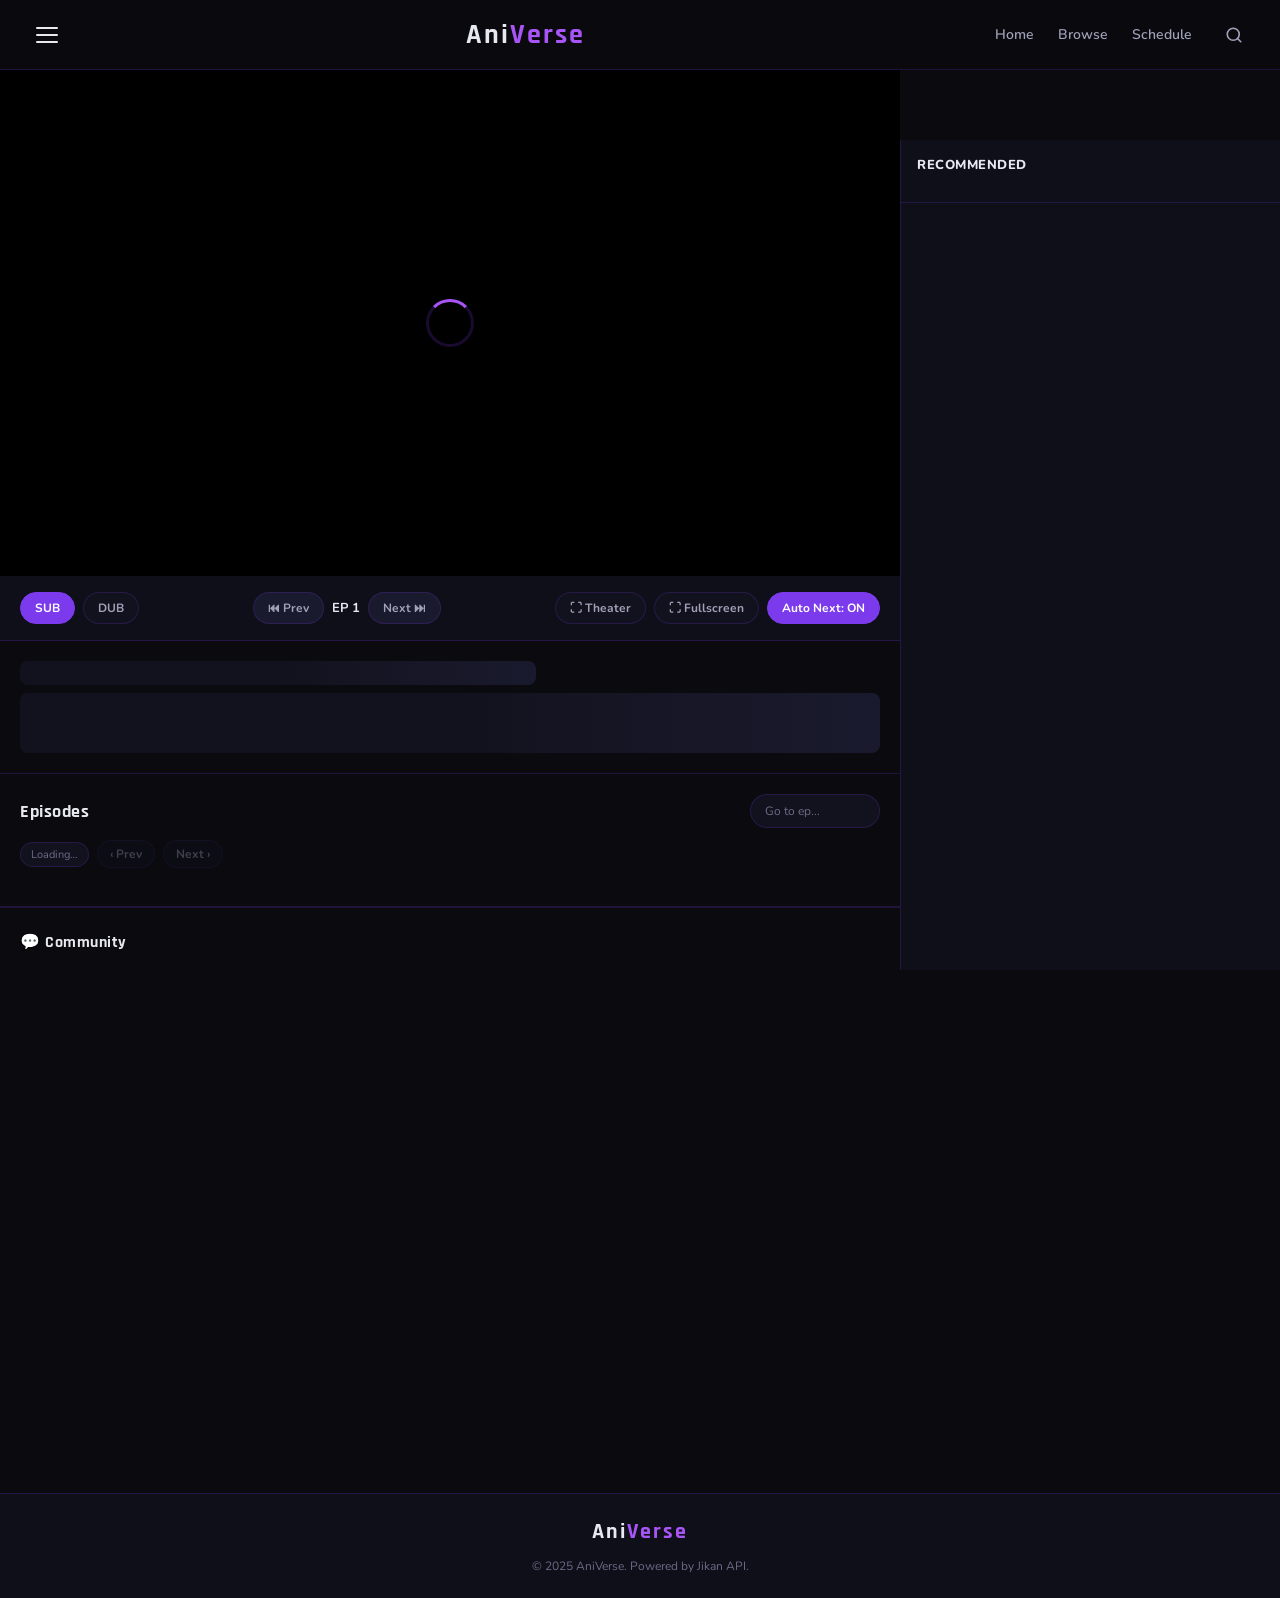
<file: watch.html>
<!DOCTYPE html>
<html lang="en">
<head>
    <meta charset="UTF-8"/>
    <meta name="viewport" content="width=device-width, initial-scale=1.0, maximum-scale=5.0"/>
    <title>Watch - AniVerse</title>
    <link rel="preconnect" href="https://fonts.googleapis.com"/>
    <link href="https://fonts.googleapis.com/css2?family=Rajdhani:wght@600;700&family=Nunito:wght@400;600;700;800&display=swap" rel="stylesheet"/>
    <style>
        *,
        *::before,
        *::after {
            box-sizing: border-box;
            margin: 0;
            padding: 0;
        }
        html {
            overflow-x: hidden;
            max-width: 100%;
            scroll-behavior: smooth;
        }
        body {
            overflow-x: hidden;
            max-width: 100%;
            background: #0a0a0f;
            color: #e8e8f0;
            font-family: 'Nunito', sans-serif;
            min-height: 100vh;
        }
        :root {
            --bg: #0a0a0f;
            --bg2: #0f0f1a;
            --card: #12121e;
            --card2: #1a1a2e;
            --accent: #7c3aed;
            --accent2: #a855f7;
            --accent3: #c084fc;
            --gold: #fbbf24;
            --text: #e8e8f0;
            --text2: #a0a0b8;
            --text3: #6b6b88;
            --border: rgba(124, 58, 237, 0.2);
            --glass: rgba(255, 255, 255, 0.04);
            --glow: 0 0 20px rgba(124, 58, 237, 0.4);
            --glow2: 0 0 40px rgba(124, 58, 237, 0.2);
            --radius: 12px;
            --radius2: 8px;
            --transition: 0.3s cubic-bezier(0.4, 0, 0.2, 1);
            --header-h: 70px;
        }
        ::-webkit-scrollbar {
            width: 6px;
            height: 4px;
        }
        ::-webkit-scrollbar-track {
            background: var(--bg);
        }
        ::-webkit-scrollbar-thumb {
            background: var(--accent);
            border-radius: 3px;
        }
        @keyframes shimmer {
            0% { background-position: -200% 0; }
            100% { background-position: 200% 0; }
        }
        .skeleton {
            background: linear-gradient(90deg, var(--card) 25%, var(--card2) 50%, var(--card) 75%);
            background-size: 200% 100%;
            animation: shimmer 1.5s infinite;
            border-radius: var(--radius2);
        }
        @keyframes spin { to { transform: rotate(360deg); } }

        /* HEADER */
        #header {
            position: fixed;
            top: 0;
            left: 0;
            right: 0;
            z-index: 1000;
            height: var(--header-h);
            display: flex;
            align-items: center;
            padding: 0 clamp(12px, 3vw, 28px);
            gap: clamp(8px, 2vw, 20px);
            background: rgba(10, 10, 15, 0.98);
            backdrop-filter: blur(20px);
            border-bottom: 1px solid var(--border);
        }
        .h-left { display: flex; align-items: center; gap: 12px; flex-shrink: 0; }
        .hamburger { background: none; border: none; cursor: pointer; padding: 8px; border-radius: 8px; display: flex; flex-direction: column; gap: 5px; }
        .hamburger span { display: block; width: 22px; height: 2px; background: var(--text); border-radius: 2px; transition: var(--transition); }
        .hamburger:hover span { background: var(--accent2); }
        .h-center { flex: 1; display: flex; justify-content: center; min-width: 0; }
        .logo { font-family: 'Rajdhani', sans-serif; font-size: clamp(20px, 4vw, 28px); font-weight: 700; text-decoration: none; color: var(--text); letter-spacing: 2px; white-space: nowrap; }
        .logo span { color: var(--accent2); }
        .h-right { display: flex; align-items: center; gap: clamp(6px, 1.5vw, 14px); flex-shrink: 0; }
        .h-btn { background: none; border: none; cursor: pointer; color: var(--text2); padding: 8px; border-radius: 8px; transition: var(--transition); display: flex; align-items: center; justify-content: center; min-width: 36px; min-height: 36px; }
        .h-btn:hover { color: var(--accent2); background: var(--glass); }
        .nav-links { display: flex; align-items: center; gap: 4px; }
        .nav-link { color: var(--text2); text-decoration: none; font-size: 14px; font-weight: 600; padding: 6px 10px; border-radius: 6px; transition: var(--transition); white-space: nowrap; }
        .nav-link:hover { color: var(--accent2); }
        @media(max-width:768px) { .nav-links { display: none; } }

        /* SEARCH OVERLAY */
        #searchOverlay { position: fixed; inset: 0; z-index: 2000; background: rgba(10,10,15,0.96); backdrop-filter: blur(24px); display: flex; flex-direction: column; align-items: center; padding: clamp(60px,10vw,100px) clamp(12px,5vw,40px) 20px; opacity: 0; pointer-events: none; transition: opacity 0.3s; overflow-y: auto; overflow-x: hidden; max-width: 100vw; }
        #searchOverlay.open { opacity: 1; pointer-events: all; }
        .search-close { position: fixed; top:20px; right:clamp(12px,4vw,28px); background:var(--glass); border:1px solid var(--border); color:var(--text); font-size:22px; cursor:pointer; border-radius:50%; width:40px; height:40px; display:flex; align-items:center; justify-content:center; transition:var(--transition); z-index:2001; }
        .search-close:hover { background:var(--accent); }
        .search-box { width:100%; max-width:min(700px,calc(100vw - 24px)); position:relative; }
        .search-box input { width:100%; background:var(--card2); border:2px solid var(--border); border-radius:50px; padding:16px 60px 16px 24px; font-size:clamp(14px,2.5vw,18px); font-family:'Nunito',sans-serif; color:var(--text); outline:none; transition:var(--transition); }
        .search-box input:focus { border-color:var(--accent2); box-shadow:var(--glow); }
        .search-box input::placeholder { color:var(--text3); }
        .search-icon-btn { position:absolute; right:16px; top:50%; transform:translateY(-50%); background:var(--accent); border:none; border-radius:50%; width:36px; height:36px; display:flex; align-items:center; justify-content:center; cursor:pointer; color:#fff; transition:var(--transition); }
        #searchResults { width:100%; max-width:min(700px,calc(100vw - 24px)); margin-top:12px; overflow-x:hidden; }
        .search-item { display:flex; align-items:center; gap:12px; padding:12px; background:var(--card); border-radius:var(--radius2); cursor:pointer; transition:var(--transition); text-decoration:none; color:var(--text); border:1px solid transparent; margin-bottom:8px; }
        .search-item:hover { border-color:var(--border); background:var(--card2); }
        .search-item img { width:48px; height:68px; object-fit:cover; border-radius:6px; flex-shrink:0; }
        .search-item-info h4 { font-size:14px; font-weight:700; margin-bottom:4px; overflow:hidden; text-overflow:ellipsis; white-space:nowrap; max-width:calc(100vw - 160px); }
        .search-item-info span { font-size:12px; color:var(--text2); }
        .search-msg { color:var(--text2); font-size:14px; text-align:center; padding:20px; }

        /* SIDEBAR */
        #sidebar { position:fixed; top:0; left:0; bottom:0; width:min(280px,85vw); background:var(--bg2); border-right:1px solid var(--border); z-index:1500; transform:translateX(-100%); transition:transform 0.35s cubic-bezier(0.4,0,0.2,1); overflow-y:auto; }
        #sidebar.open { transform:translateX(0); }
        #sideOverlay { position:fixed; inset:0; z-index:1400; background:rgba(0,0,0,0.7); opacity:0; pointer-events:none; transition:opacity 0.3s; }
        #sideOverlay.open { opacity:1; pointer-events:all; }
        .sidebar-head { display:flex; align-items:center; justify-content:space-between; padding:18px 20px; border-bottom:1px solid var(--border); }
        .sidebar-close { background:none; border:none; color:var(--text2); font-size:22px; cursor:pointer; padding:4px; border-radius:6px; }
        .sidebar-nav { padding:16px 12px; }
        .sidebar-link { display:flex; align-items:center; gap:12px; padding:12px 14px; border-radius:var(--radius2); color:var(--text2); text-decoration:none; font-size:14px; font-weight:600; transition:var(--transition); margin-bottom:4px; }
        .sidebar-link:hover, .sidebar-link.active { color:var(--text); background:var(--glass); border-left:3px solid var(--accent2); }

        /* WATCH LAYOUT */
        main { padding-top:var(--header-h); overflow-x:hidden; }
        .watch-layout { display:grid; grid-template-columns:1fr min(380px,35vw); gap:0; min-height:calc(100vh - var(--header-h)); max-width:100%; }
        @media(max-width:900px) { .watch-layout { grid-template-columns:1fr; } }

        /* PLAYER AREA */
        .player-area { display:flex; flex-direction:column; min-width:0; overflow:visible; }
        .player-wrap { position:relative; width:100%; aspect-ratio:16/9; background:#000; overflow:hidden; }
        body.theater .player-wrap { aspect-ratio:unset; height:calc(100vh - var(--header-h) - 80px); }
        .player-iframe { position:absolute; inset:0; width:100%; height:100%; border:none; }
        .player-loader { position:absolute; inset:0; display:flex; align-items:center; justify-content:center; background:#000; z-index:5; transition:opacity 0.3s; }
        .player-loader.hidden { opacity:0; pointer-events:none; }
        .spinner { width:48px; height:48px; border:3px solid rgba(124,58,237,0.2); border-top-color:var(--accent2); border-radius:50%; animation:spin 0.8s linear infinite; }

        /* CONTROLS BAR */
        .controls-bar { display:flex; flex-wrap:wrap; align-items:center; gap:8px; padding:clamp(10px,2vw,16px) clamp(12px,3vw,20px); background:var(--bg2); border-bottom:1px solid var(--border); }
        .ctrl-group { display:flex; align-items:center; gap:8px; flex-wrap:wrap; }
        .ctrl-btn { background:var(--card); border:1px solid var(--border); color:var(--text2); padding:7px 14px; border-radius:20px; font-size:12px; font-weight:700; cursor:pointer; transition:var(--transition); white-space:nowrap; font-family:'Nunito',sans-serif; }
        .ctrl-btn:hover, .ctrl-btn.active { background:var(--accent); border-color:var(--accent); color:#fff; }
        .ctrl-sep { flex:1; }
        .ep-nav { display:flex; align-items:center; gap:8px; }
        .ep-nav-btn { background:var(--card2); border:1px solid var(--border); color:var(--text2); padding:7px 14px; border-radius:20px; font-size:12px; font-weight:700; cursor:pointer; transition:var(--transition); white-space:nowrap; font-family:'Nunito',sans-serif; }
        .ep-nav-btn:hover { background:var(--accent); border-color:var(--accent); color:#fff; }
        .ep-nav-btn:disabled { opacity:0.4; cursor:not-allowed; }
        .ep-label { font-size:13px; font-weight:700; color:var(--text); white-space:nowrap; }

        /* ANIME INFO */
        .anime-info-bar { padding:clamp(12px,2vw,20px) clamp(12px,3vw,20px); border-bottom:1px solid var(--border); }
        .anime-info-bar h1 { font-family:'Rajdhani',sans-serif; font-size:clamp(16px,3vw,24px); font-weight:700; margin-bottom:6px; }
        .anime-info-bar p { font-size:13px; color:var(--text2); line-height:1.7; display:-webkit-box; -webkit-line-clamp:3; -webkit-box-orient:vertical; overflow:hidden; }
        .info-tags { display:flex; flex-wrap:wrap; gap:6px; margin-top:8px; }
        .info-tag { padding:3px 10px; background:var(--card); border:1px solid var(--border); border-radius:14px; font-size:11px; color:var(--text2); }

        /* EPISODE PANEL */
        .ep-panel { padding:clamp(12px,2vw,20px) clamp(12px,3vw,20px); border-bottom:1px solid var(--border); }
        .ep-panel-head { display:flex; align-items:center; justify-content:space-between; gap:12px; margin-bottom:12px; flex-wrap:wrap; }
        .ep-panel-title { font-family:'Rajdhani',sans-serif; font-size:18px; font-weight:700; color:var(--text); letter-spacing:0.5px; }
        .ep-search { background:var(--card); border:1px solid var(--border); color:var(--text); padding:8px 14px; border-radius:20px; font-size:12px; font-family:'Nunito',sans-serif; outline:none; width:130px; transition:var(--transition); }
        .ep-search:focus { border-color:var(--accent); }
        .ep-search::placeholder { color:var(--text3); }
        .ep-controls-row { display:flex; align-items:center; flex-wrap:wrap; gap:8px; margin-bottom:10px; }
        .ep-range-badge { font-size:11px; color:var(--text3); padding:4px 10px; background:var(--card); border:1px solid var(--border); border-radius:20px; white-space:nowrap; }
        .ep-pg-btn { background:var(--card); border:1px solid var(--border); color:var(--text2); padding:5px 12px; border-radius:16px; font-size:12px; font-weight:700; cursor:pointer; transition:var(--transition); font-family:'Nunito',sans-serif; }
        .ep-pg-btn:hover { background:var(--accent); border-color:var(--accent); color:#fff; }
        .ep-pg-btn:disabled { opacity:0.35; cursor:not-allowed; }

        /* EPISODE GRID */
        .ep-list { display:grid; grid-template-columns:repeat(auto-fill, minmax(46px,1fr)); gap:6px; max-height:420px; overflow-y:auto; padding:4px 0; scroll-behavior:smooth; }
        .ep-item { display:flex; align-items:center; justify-content:center; padding:9px 4px; background:var(--card); border:1px solid var(--border); border-radius:6px; font-size:11px; font-weight:700; color:var(--text2); text-decoration:none; cursor:pointer; transition:var(--transition); min-width:42px; text-align:center; font-family:'Nunito',sans-serif; }
        .ep-item:hover { background:var(--card2); border-color:var(--accent); color:var(--text); transform:translateY(-1px); box-shadow:0 2px 8px rgba(0,0,0,0.3); }
        .ep-item.active { background:var(--accent); border-color:var(--accent2); color:#fff; box-shadow:0 0 10px rgba(124,58,237,0.5); pointer-events:none; }

        /* WATCH SIDEBAR */
        .watch-sidebar { background:var(--bg2); border-left:1px solid var(--border); overflow-y:auto; overflow-x:hidden; max-height:calc(100vh - var(--header-h)); position:sticky; top:var(--header-h); }
        @media(max-width:900px) { .watch-sidebar { display:none; } }
        .sidebar-section { padding:16px; border-bottom:1px solid var(--border); }
        .sidebar-sec-title { font-size:13px; font-weight:800; color:var(--text); margin-bottom:12px; text-transform:uppercase; letter-spacing:0.5px; }
        .rel-card { display:flex; gap:10px; align-items:flex-start; padding:8px 0; border-bottom:1px solid var(--border); text-decoration:none; color:var(--text); transition:var(--transition); }
        .rel-card:last-child { border-bottom:none; }
        .rel-card:hover { color:var(--accent3); }
        .rel-thumb { width:52px; height:72px; object-fit:cover; border-radius:6px; flex-shrink:0; background:var(--card2); }
        .rel-info { min-width:0; }
        .rel-title { font-size:12px; font-weight:700; overflow:hidden; text-overflow:ellipsis; display:-webkit-box; -webkit-line-clamp:2; -webkit-box-orient:vertical; margin-bottom:4px; }
        .rel-meta { font-size:10px; color:var(--text3); }

        /* CUSDIS COMMENT SECTION */
        .comment-section {
            padding: clamp(16px, 3vw, 24px) clamp(12px, 3vw, 20px);
            border-top: 1px solid var(--border);
            /* allow full expansion without scroll */
            overflow: visible;
        }
        .comment-section .ep-panel-title {
            margin-bottom: 16px;
            font-size: 16px;
            font-family: 'Rajdhani', sans-serif;
            letter-spacing: 0.5px;
            display: block;
        }
        /* Ensure Cusdis container and iframe fill the space */
        #cusdis_thread {
            background: transparent !important;
            border-radius: var(--radius2);
            padding: 8px 0;
            min-height: 500px;          /* enough room for form and some comments */
            height: auto !important;
            overflow: visible !important;
        }
        #cusdis_thread iframe {
            width: 100% !important;
            height: 100% !important;
            min-height: 500px !important;
            border: none !important;
            overflow: hidden !important; /* prevent internal scrollbar */
        }
        /* Transparent background & dark text */
        #cusdis_thread * {
            font-family: 'Nunito', sans-serif !important;
            background: transparent !important;
        }
        #cusdis_thread input,
        #cusdis_thread textarea {
            background: var(--card) !important;
            border: 1px solid var(--border) !important;
            color: var(--text) !important;
            border-radius: var(--radius2) !important;
            padding: 10px 14px !important;
            font-size: 13px !important;
            outline: none !important;
            transition: var(--transition) !important;
            font-family: 'Nunito', sans-serif !important;
        }
        #cusdis_thread input:focus,
        #cusdis_thread textarea:focus {
            border-color: var(--accent) !important;
            box-shadow: 0 0 0 3px rgba(124,58,237,0.1) !important;
        }
        #cusdis_thread button {
            background: var(--accent) !important;
            color: #fff !important;
            border: none !important;
            padding: 10px 20px !important;
            border-radius: var(--radius2) !important;
            font-weight: 700 !important;
            cursor: pointer !important;
            transition: var(--transition) !important;
            font-family: 'Nunito', sans-serif !important;
        }
        #cusdis_thread button:hover {
            background: var(--accent2) !important;
        }
        #cusdis_thread .cusdis-comment {
            background: transparent !important;
            border-bottom: 1px solid var(--border) !important;
            padding: 14px 0 !important;
        }
        #cusdis_thread .cusdis-comment-content {
            color: var(--text2) !important;
            font-size: 13px !important;
        }
        #cusdis_thread .cusdis-comment-author {
            color: var(--text) !important;
            font-weight: 700 !important;
        }
        #cusdis_thread .cusdis-comment-time {
            color: var(--text3) !important;
            font-size: 11px !important;
        }

        /* FOOTER */
        footer { padding:24px clamp(12px,4vw,40px); border-top:1px solid var(--border); display:flex; flex-direction:column; align-items:center; gap:12px; background:var(--bg2); }
        .footer-logo { font-family:'Rajdhani',sans-serif; font-size:22px; font-weight:700; color:var(--text); letter-spacing:2px; }
        .footer-logo span { color:var(--accent2); }
        .footer-copy { font-size:12px; color:var(--text3); text-align:center; }
        #toast { position:fixed; bottom:24px; right:24px; background:var(--card2); border:1px solid var(--border); color:var(--text); padding:12px 20px; border-radius:var(--radius2); font-size:13px; z-index:9999; opacity:0; transform:translateY(10px); transition:all 0.3s; pointer-events:none; max-width:calc(100vw - 48px); }
        #toast.show { opacity:1; transform:translateY(0); }
    </style>
</head>
<body>
    <header id="header">
        <div class="h-left">
            <button class="hamburger" id="menuBtn"><span></span><span></span><span></span></button>
        </div>
        <div class="h-center">
            <a href="index.html" class="logo">Ani<span>Verse</span></a>
        </div>
        <div class="h-right">
            <nav class="nav-links">
                <a href="index.html" class="nav-link">Home</a>
                <a href="search.html" class="nav-link">Browse</a>
                <a href="schedule.html" class="nav-link">Schedule</a>
            </nav>
            <button class="h-btn" id="searchBtn">
                <svg width="18" height="18" viewBox="0 0 24 24" fill="none" stroke="currentColor" stroke-width="2.2" stroke-linecap="round" stroke-linejoin="round"><circle cx="11" cy="11" r="8"/><line x1="21" y1="21" x2="16.65" y2="16.65"/></svg>
            </button>
        </div>
    </header>

    <div id="sideOverlay"></div>
    <nav id="sidebar">
        <div class="sidebar-head">
            <a href="index.html" class="logo">Ani<span>Verse</span></a>
            <button class="sidebar-close" id="sideClose">✕</button>
        </div>
        <div class="sidebar-nav">
            <a href="index.html" class="sidebar-link">🏠 Home</a>
            <a href="search.html" class="sidebar-link">🔍 Browse Anime</a>
            <a href="schedule.html" class="sidebar-link">📅 Schedule</a>
            <a href="creator.html" class="sidebar-link">👨‍💻 Creator</a>
        </div>
    </nav>

    <div id="searchOverlay">
        <button class="search-close" id="searchClose">✕</button>
        <div class="search-box">
            <input type="text" id="searchInput" placeholder="Search anime..." autocomplete="off"/>
            <button class="search-icon-btn" id="searchGo">
                <svg width="16" height="16" viewBox="0 0 24 24" fill="none" stroke="currentColor" stroke-width="2.5" stroke-linecap="round" stroke-linejoin="round"><circle cx="11" cy="11" r="8"/><line x1="21" y1="21" x2="16.65" y2="16.65"/></svg>
            </button>
        </div>
        <div id="searchResults"></div>
    </div>

    <main>
        <div class="watch-layout">
            <div class="player-area">
                <!-- PLAYER -->
                <div class="player-wrap" id="playerWrap">
                    <div class="player-loader" id="playerLoader"><div class="spinner"></div></div>
                    <iframe id="playerFrame" class="player-iframe" allowfullscreen allow="autoplay; fullscreen; encrypted-media" sandbox="allow-same-origin allow-scripts allow-forms allow-pointer-lock allow-top-navigation allow-popups"></iframe>
                </div>

                <!-- CONTROLS -->
                <div class="controls-bar">
                    <div class="ctrl-group">
                        <button class="ctrl-btn active" id="subBtn" onclick="switchType('sub')">SUB</button>
                        <button class="ctrl-btn" id="dubBtn" onclick="switchType('dub')">DUB</button>
                    </div>
                    <div class="ctrl-sep"></div>
                    <div class="ep-nav">
                        <button class="ep-nav-btn" id="prevEpBtn" onclick="changeEp(-1)">⏮ Prev</button>
                        <span class="ep-label" id="epLabel">EP 1</span>
                        <button class="ep-nav-btn" id="nextEpBtn" onclick="changeEp(1)">Next ⏭</button>
                    </div>
                    <div class="ctrl-sep"></div>
                    <div class="ctrl-group">
                        <button class="ctrl-btn" id="theaterBtn" onclick="toggleTheater()" title="Theater Mode [T]">⛶ Theater</button>
                        <button class="ctrl-btn" onclick="toggleFullscreen()" title="Fullscreen [F]">⛶ Fullscreen</button>
                        <button class="ctrl-btn" id="autoNextBtn" onclick="toggleAutoNext()">Auto Next: ON</button>
                    </div>
                </div>

                <!-- ANIME INFO -->
                <div class="anime-info-bar" id="animeInfoBar">
                    <div class="skeleton" style="width:60%;height:24px;margin-bottom:8px"></div>
                    <div class="skeleton" style="width:100%;height:60px"></div>
                </div>

                <!-- EPISODE LIST -->
                <div class="ep-panel">
                    <div class="ep-panel-head">
                        <span class="ep-panel-title">Episodes</span>
                        <input type="number" class="ep-search" id="epJumpWatch" placeholder="Go to ep..." min="1"/>
                    </div>
                    <div class="ep-controls-row">
                        <span class="ep-range-badge" id="watchEpRange">Loading…</span>
                        <button class="ep-pg-btn" id="watchPrevPage" onclick="changeWatchEpPage(-1)" disabled>‹ Prev</button>
                        <button class="ep-pg-btn" id="watchNextPage" onclick="changeWatchEpPage(1)" disabled>Next ›</button>
                    </div>
                    <div class="ep-list" id="epList"></div>
                </div>

                <!-- CUSDIS COMMENTS (full box, no scroll) -->
                <div class="comment-section">
                    <span class="ep-panel-title">💬 Community</span>
                    <div id="cusdis_thread"
                        data-host="https://cusdis.com"
                        data-app-id="3a80b954-619a-465c-bdfe-eca981f5135c"
                        data-theme="dark"
                        data-page-id=""
                        data-page-url=""
                        data-page-title="">
                    </div>
                </div>
            </div>

            <!-- WATCH SIDEBAR -->
            <aside class="watch-sidebar" id="watchSidebar">
                <div class="sidebar-section">
                    <div class="sidebar-sec-title">Recommended</div>
                    <div id="sidebarRecs"></div>
                </div>
            </aside>
        </div>
    </main>

    <footer>
        <div class="footer-logo">Ani<span>Verse</span></div>
        <p class="footer-copy">© 2025 AniVerse. Powered by Jikan API.</p>
    </footer>
    <div id="toast"></div>

    <script>
        const API = 'https://api.jikan.moe/v4';
        const CACHE = {};
        const params = new URLSearchParams(location.search);
        let ANIME_ID = params.get('id') || '21'; // Default: One Piece
        let currentEp = parseInt(params.get('ep') || '1');
        let currentType = params.get('type') || 'sub';
        let autoNext = true;
        let animeData = null;

        let watchEpPage = 1;
        let watchEpKnownTotal = 0;
        let watchEpPageSize = 100;
        let watchEpHasNext = false;

        let cusdisLoaded = false;

        function showToast(msg) {
            const t = document.getElementById('toast');
            t.textContent = msg;
            t.classList.add('show');
            setTimeout(() => t.classList.remove('show'), 3000);
        }

        async function apiFetch(url, retries = 3) {
            if (CACHE[url] && Date.now() - CACHE[url].t < 300000) return CACHE[url].d;
            for (let i = 0; i < retries; i++) {
                try {
                    const ctrl = new AbortController();
                    const tid = setTimeout(() => ctrl.abort(), 10000);
                    const r = await fetch(url, { signal: ctrl.signal });
                    clearTimeout(tid);
                    if (!r.ok) throw new Error(`HTTP ${r.status}`);
                    const d = await r.json();
                    CACHE[url] = { d, t: Date.now() };
                    return d;
                } catch (e) {
                    if (i < retries - 1) await new Promise(r => setTimeout(r, 1200 * (i + 1)));
                    else throw e;
                }
            }
        }

        function buildStreamUrl(id, ep, type) {
            return `https://megaplay.buzz/stream/mal/${id}/${ep}/${type}`;
        }

        function loadPlayer() {
            const frame = document.getElementById('playerFrame');
            const loader = document.getElementById('playerLoader');
            const label = document.getElementById('epLabel');
            if (loader) loader.classList.remove('hidden');
            const url = buildStreamUrl(ANIME_ID, currentEp, currentType);
            if (frame) {
                frame.src = url;
                frame.onload = () => { if (loader) loader.classList.add('hidden'); };
                setTimeout(() => { if (loader) loader.classList.add('hidden'); }, 8000);
            }
            if (label) label.textContent = `EP ${currentEp}`;
            const np = new URLSearchParams(location.search);
            np.set('ep', currentEp);
            np.set('type', currentType);
            history.replaceState(null, '', `?${np.toString()}`);
            document.querySelectorAll('.ep-item').forEach(e => {
                e.classList.toggle('active', parseInt(e.dataset.ep) === currentEp);
            });
            const prevBtn = document.getElementById('prevEpBtn');
            const nextBtn = document.getElementById('nextEpBtn');
            if (prevBtn) prevBtn.disabled = currentEp <= 1;
            if (nextBtn) nextBtn.disabled = currentEp >= watchEpKnownTotal && watchEpKnownTotal > 0;
            setTimeout(() => {
                const activeEl = document.querySelector('.ep-item.active');
                if (activeEl) activeEl.scrollIntoView({ behavior: 'smooth', block: 'nearest' });
            }, 150);
            updateCusdisTitle();
        }

        function changeEp(dir) {
            const newEp = currentEp + dir;
            if (newEp < 1) return;
            if (watchEpKnownTotal > 0 && newEp > watchEpKnownTotal) return;
            currentEp = newEp;
            loadPlayer();
            const targetPage = Math.ceil(currentEp / watchEpPageSize);
            if (targetPage !== watchEpPage) { loadWatchEpisodes(targetPage); }
            window.scrollTo({ top: 0, behavior: 'smooth' });
        }

        function switchType(type) {
            currentType = type;
            document.getElementById('subBtn')?.classList.toggle('active', type === 'sub');
            document.getElementById('dubBtn')?.classList.toggle('active', type === 'dub');
            loadPlayer();
        }

        function toggleAutoNext() {
            autoNext = !autoNext;
            const btn = document.getElementById('autoNextBtn');
            if (btn) btn.textContent = `Auto Next: ${autoNext ? 'ON' : 'OFF'}`;
            btn?.classList.toggle('active', autoNext);
            showToast(`Auto Next: ${autoNext ? 'Enabled' : 'Disabled'}`);
        }

        function toggleTheater() {
            document.body.classList.toggle('theater');
            const btn = document.getElementById('theaterBtn');
            btn?.classList.toggle('active', document.body.classList.contains('theater'));
            showToast(document.body.classList.contains('theater') ? 'Theater Mode On' : 'Theater Mode Off');
        }

        function toggleFullscreen() {
            const wrap = document.getElementById('playerWrap');
            if (!document.fullscreenElement) { wrap?.requestFullscreen().catch(() => {}); } else { document.exitFullscreen(); }
        }

        document.addEventListener('keydown', e => {
            const tag = document.activeElement.tagName;
            if (tag === 'INPUT' || tag === 'TEXTAREA') return;
            if (e.key === 'f' || e.key === 'F') toggleFullscreen();
            if (e.key === 't' || e.key === 'T') toggleTheater();
            if (e.key === 'ArrowRight') changeEp(1);
            if (e.key === 'ArrowLeft') changeEp(-1);
        });

        async function loadWatchEpisodes(page = 1) {
            const listEl = document.getElementById('epList');
            const rangeEl = document.getElementById('watchEpRange');
            const prevBtn = document.getElementById('watchPrevPage');
            const nextBtn = document.getElementById('watchNextPage');
            if (!listEl || !ANIME_ID) return;
            watchEpPage = page;
            listEl.innerHTML = '<div style="grid-column:1/-1;color:var(--text2);font-size:12px;padding:8px;text-align:center">Loading episodes…</div>';
            try {
                const d = await apiFetch(`${API}/anime/${ANIME_ID}/episodes?page=${page}&limit=100`);
                const eps = d.data || [];
                const pagination = d.pagination || {};
                watchEpHasNext = pagination.has_next_page || false;
                const totalFromApi = pagination.items?.total || 0;
                if (totalFromApi > 0) watchEpKnownTotal = totalFromApi;

                if (!eps.length && watchEpKnownTotal > 0) { generateWatchFallback(page, watchEpKnownTotal); return; }
                if (!eps.length) {
                    listEl.innerHTML = '<div style="grid-column:1/-1;color:var(--text2);font-size:12px;padding:8px;text-align:center">No episode data available.</div>';
                    if (rangeEl) rangeEl.textContent = 'No episodes';
                    if (prevBtn) prevBtn.disabled = true;
                    if (nextBtn) nextBtn.disabled = true;
                    return;
                }

                const firstN = eps[0]?.mal_id || ((page - 1) * 100 + 1);
                const lastN = eps[eps.length - 1]?.mal_id || (firstN + eps.length - 1);
                listEl.innerHTML = eps.map(ep => {
                    const n = ep.mal_id;
                    return `<a href="#" class="ep-item${n === currentEp ? ' active' : ''}" data-ep="${n}" onclick="return epClick(event,${n})" title="Episode ${n}">${n}</a>`;
                }).join('');
                if (rangeEl) rangeEl.textContent = `EP ${firstN}–${lastN} of ${watchEpKnownTotal || lastN}`;
                if (prevBtn) prevBtn.disabled = page <= 1;
                if (nextBtn) nextBtn.disabled = !watchEpHasNext;
                updateMainNavButtons(lastN);
                setTimeout(() => {
                    const activeEl = listEl.querySelector('.ep-item.active');
                    if (activeEl) activeEl.scrollIntoView({ behavior: 'smooth', block: 'nearest' });
                }, 100);
            } catch (e) {
                console.warn('Episode fetch error:', e);
                if (watchEpKnownTotal > 0) { generateWatchFallback(page, watchEpKnownTotal); } else {
                    listEl.innerHTML = `<div style="grid-column:1/-1;color:var(--text2);font-size:12px;padding:8px;text-align:center">Could not load. <button onclick="loadWatchEpisodes(${page})" style="color:var(--accent2);background:none;border:none;cursor:pointer;font-family:inherit;text-decoration:underline">Retry</button></div>`;
                }
            }
        }

        function generateWatchFallback(page, total) {
            const listEl = document.getElementById('epList');
            const rangeEl = document.getElementById('watchEpRange');
            const prevBtn = document.getElementById('watchPrevPage');
            const nextBtn = document.getElementById('watchNextPage');
            const start = (page - 1) * watchEpPageSize + 1;
            const end = Math.min(start + watchEpPageSize - 1, total);
            let html = '';
            for (let n = start; n <= end; n++) {
                html += `<a href="#" class="ep-item${n === currentEp ? ' active' : ''}" data-ep="${n}" onclick="return epClick(event,${n})" title="Episode ${n}">${n}</a>`;
            }
            if (listEl) listEl.innerHTML = html || '<div style="grid-column:1/-1;color:var(--text2);font-size:12px;padding:8px;text-align:center">No episodes.</div>';
            if (rangeEl) rangeEl.textContent = `EP ${start}–${end} of ${total}`;
            if (prevBtn) prevBtn.disabled = page <= 1;
            if (nextBtn) nextBtn.disabled = end >= total;
            updateMainNavButtons(end);
            setTimeout(() => {
                const activeEl = listEl?.querySelector('.ep-item.active');
                if (activeEl) activeEl.scrollIntoView({ behavior: 'smooth', block: 'nearest' });
            }, 100);
        }

        function updateMainNavButtons(lastVisibleEp) {
            const prevMain = document.getElementById('prevEpBtn');
            const nextMain = document.getElementById('nextEpBtn');
            if (prevMain) prevMain.disabled = currentEp <= 1;
            if (nextMain) nextMain.disabled = (!watchEpHasNext && currentEp >= lastVisibleEp) || (watchEpKnownTotal > 0 && currentEp >= watchEpKnownTotal);
        }

        function changeWatchEpPage(dir) { loadWatchEpisodes(Math.max(1, watchEpPage + dir)); }

        function epClick(e, n) {
            e.preventDefault();
            currentEp = n;
            loadPlayer();
            return false;
        }

        document.getElementById('epJumpWatch')?.addEventListener('keydown', e => {
            if (e.key === 'Enter') {
                const n = parseInt(e.target.value);
                if (n >= 1) {
                    currentEp = n;
                    const pg = Math.ceil(n / watchEpPageSize);
                    loadWatchEpisodes(pg);
                    loadPlayer();
                    e.target.value = '';
                }
            }
        });

        /* CUSDIS INTEGRATION */
        function setupCusdis(animeTitle) {
            const thread = document.getElementById('cusdis_thread');
            if (!thread) return;
            const pageId = `anime-${ANIME_ID}`;
            thread.setAttribute('data-page-id', pageId);
            thread.setAttribute('data-page-url', location.origin + location.pathname + `?id=${ANIME_ID}`);
            thread.setAttribute('data-page-title', animeTitle || `Anime #${ANIME_ID}`);
            if (!cusdisLoaded && !document.querySelector('script[src*="cusdis.com/js/cusdis.es.js"]')) {
                const script = document.createElement('script');
                script.src = 'https://cusdis.com/js/cusdis.es.js';
                script.async = true;
                script.defer = true;
                script.onload = () => { cusdisLoaded = true; };
                document.body.appendChild(script);
                cusdisLoaded = true;
            }
        }

        function updateCusdisTitle() {
            const thread = document.getElementById('cusdis_thread');
            if (thread && animeData) {
                thread.setAttribute('data-page-title', `${animeData.title || 'Anime'} — EP ${currentEp}`);
            }
        }

        async function loadAnimeData() {
            if (!ANIME_ID) return;
            try {
                const [animeRes, recsRes] = await Promise.allSettled([
                    apiFetch(`${API}/anime/${ANIME_ID}`),
                    apiFetch(`${API}/anime/${ANIME_ID}/recommendations`),
                ]);
                const anime = animeRes.status === 'fulfilled' ? animeRes.value?.data : null;
                const recs = recsRes.status === 'fulfilled' ? recsRes.value?.data || [] : [];
                animeData = anime;
                if (anime) {
                    document.title = `${anime.title} EP${currentEp} - AniVerse`;
                    watchEpKnownTotal = anime.episodes || 0;
                    const infoBar = document.getElementById('animeInfoBar');
                    if (infoBar) {
                        const genres = (anime.genres || []).slice(0, 4).map(g => `<span class="info-tag">${g.name}</span>`).join('');
                        infoBar.innerHTML = `
                            <h1>${anime.title || 'Unknown'}</h1>
                            <p>${(anime.synopsis || '').slice(0, 200)}${(anime.synopsis?.length || 0) > 200 ? '...' : ''}</p>
                            <div class="info-tags">${genres}</div>
                        `;
                    }
                    setupCusdis(anime.title || `Anime #${ANIME_ID}`);
                } else {
                    setupCusdis(`Anime #${ANIME_ID}`);
                }
                await loadWatchEpisodes(Math.ceil(currentEp / watchEpPageSize));
                loadPlayer();
                const recsEl = document.getElementById('sidebarRecs');
                if (recsEl && recs.length) {
                    recsEl.innerHTML = recs.slice(0, 10).map(r => `
                        <a href="watch.html?id=${r.entry?.mal_id}" class="rel-card">
                            <img class="rel-thumb" src="${r.entry?.images?.jpg?.image_url||''}" alt="${r.entry?.title||''}" loading="lazy" onerror="this.style.display='none'"/>
                            <div class="rel-info">
                                <div class="rel-title">${r.entry?.title || 'Unknown'}</div>
                                <div class="rel-meta">Recommended</div>
                            </div>
                        </a>`).join('');
                } else if (recsEl) {
                    recsEl.innerHTML = '<div style="color:var(--text3);font-size:13px;padding:8px">No recommendations available</div>';
                }
            } catch (e) {
                console.warn('Anime data load error:', e);
                setupCusdis(`Anime #${ANIME_ID}`);
                await loadWatchEpisodes(1);
                loadPlayer();
            }
        }

        /* SEARCH */
        const searchOverlay = document.getElementById('searchOverlay');
        const searchInput = document.getElementById('searchInput');
        const searchResults = document.getElementById('searchResults');
        let searchTimer = null;
        function openSearch() { document.body.style.overflow = 'hidden'; searchOverlay.classList.add('open'); setTimeout(() => searchInput?.focus(), 200); }
        function closeSearch() { document.body.style.overflow = ''; searchOverlay.classList.remove('open'); if (searchInput) searchInput.value = ''; if (searchResults) searchResults.innerHTML = ''; }
        document.getElementById('searchBtn')?.addEventListener('click', openSearch);
        document.getElementById('searchClose')?.addEventListener('click', closeSearch);
        document.addEventListener('keydown', e => { if (e.key === 'Escape' && searchOverlay.classList.contains('open')) closeSearch(); });
        searchInput?.addEventListener('input', () => {
            clearTimeout(searchTimer); const q = searchInput.value.trim();
            if (q.length < 2) { searchResults.innerHTML = ''; return; }
            searchResults.innerHTML = '<div class="search-msg">Searching...</div>';
            searchTimer = setTimeout(async () => {
                try {
                    const d = await apiFetch(`${API}/anime?q=${encodeURIComponent(q)}&limit=8&sfw=true`);
                    const list = d.data || [];
                    if (!list.length) { searchResults.innerHTML = '<div class="search-msg">No results.</div>'; return; }
                    searchResults.innerHTML = list.map(a => `<a href="watch.html?id=${a.mal_id}" class="search-item"><img src="${a.images?.jpg?.image_url||''}" alt="${a.title}" onerror="this.style.display='none'"/><div class="search-item-info"><h4>${a.title||'Unknown'}</h4><span>${a.type||''} ${a.score?'★'+a.score:''}</span></div></a>`).join('');
                } catch (e) { searchResults.innerHTML = '<div class="search-msg">Search failed.</div>'; }
            }, 400);
        });
        document.getElementById('searchGo')?.addEventListener('click', () => { const q = searchInput?.value.trim(); if (q) window.location.href = `search.html?q=${encodeURIComponent(q)}`; });
        searchInput?.addEventListener('keydown', e => { if (e.key === 'Enter') { const q = searchInput.value.trim(); if (q) window.location.href = `search.html?q=${encodeURIComponent(q)}`; } });

        /* SIDEBAR */
        const sidebar = document.getElementById('sidebar');
        const sideOverlay = document.getElementById('sideOverlay');
        function openSide() { sidebar.classList.add('open'); sideOverlay.classList.add('open'); document.body.style.overflow = 'hidden'; }
        function closeSide() { sidebar.classList.remove('open'); sideOverlay.classList.remove('open'); document.body.style.overflow = ''; }
        document.getElementById('menuBtn')?.addEventListener('click', openSide);
        document.getElementById('sideClose')?.addEventListener('click', closeSide);
        sideOverlay?.addEventListener('click', closeSide);

        /* INIT */
        document.getElementById('subBtn')?.classList.toggle('active', currentType === 'sub');
        document.getElementById('dubBtn')?.classList.toggle('active', currentType === 'dub');
        document.getElementById('autoNextBtn')?.classList.add('active');
        document.getElementById('playerLoader')?.classList.remove('hidden');
        loadAnimeData();
    </script>
</body>
</html>
</file>
